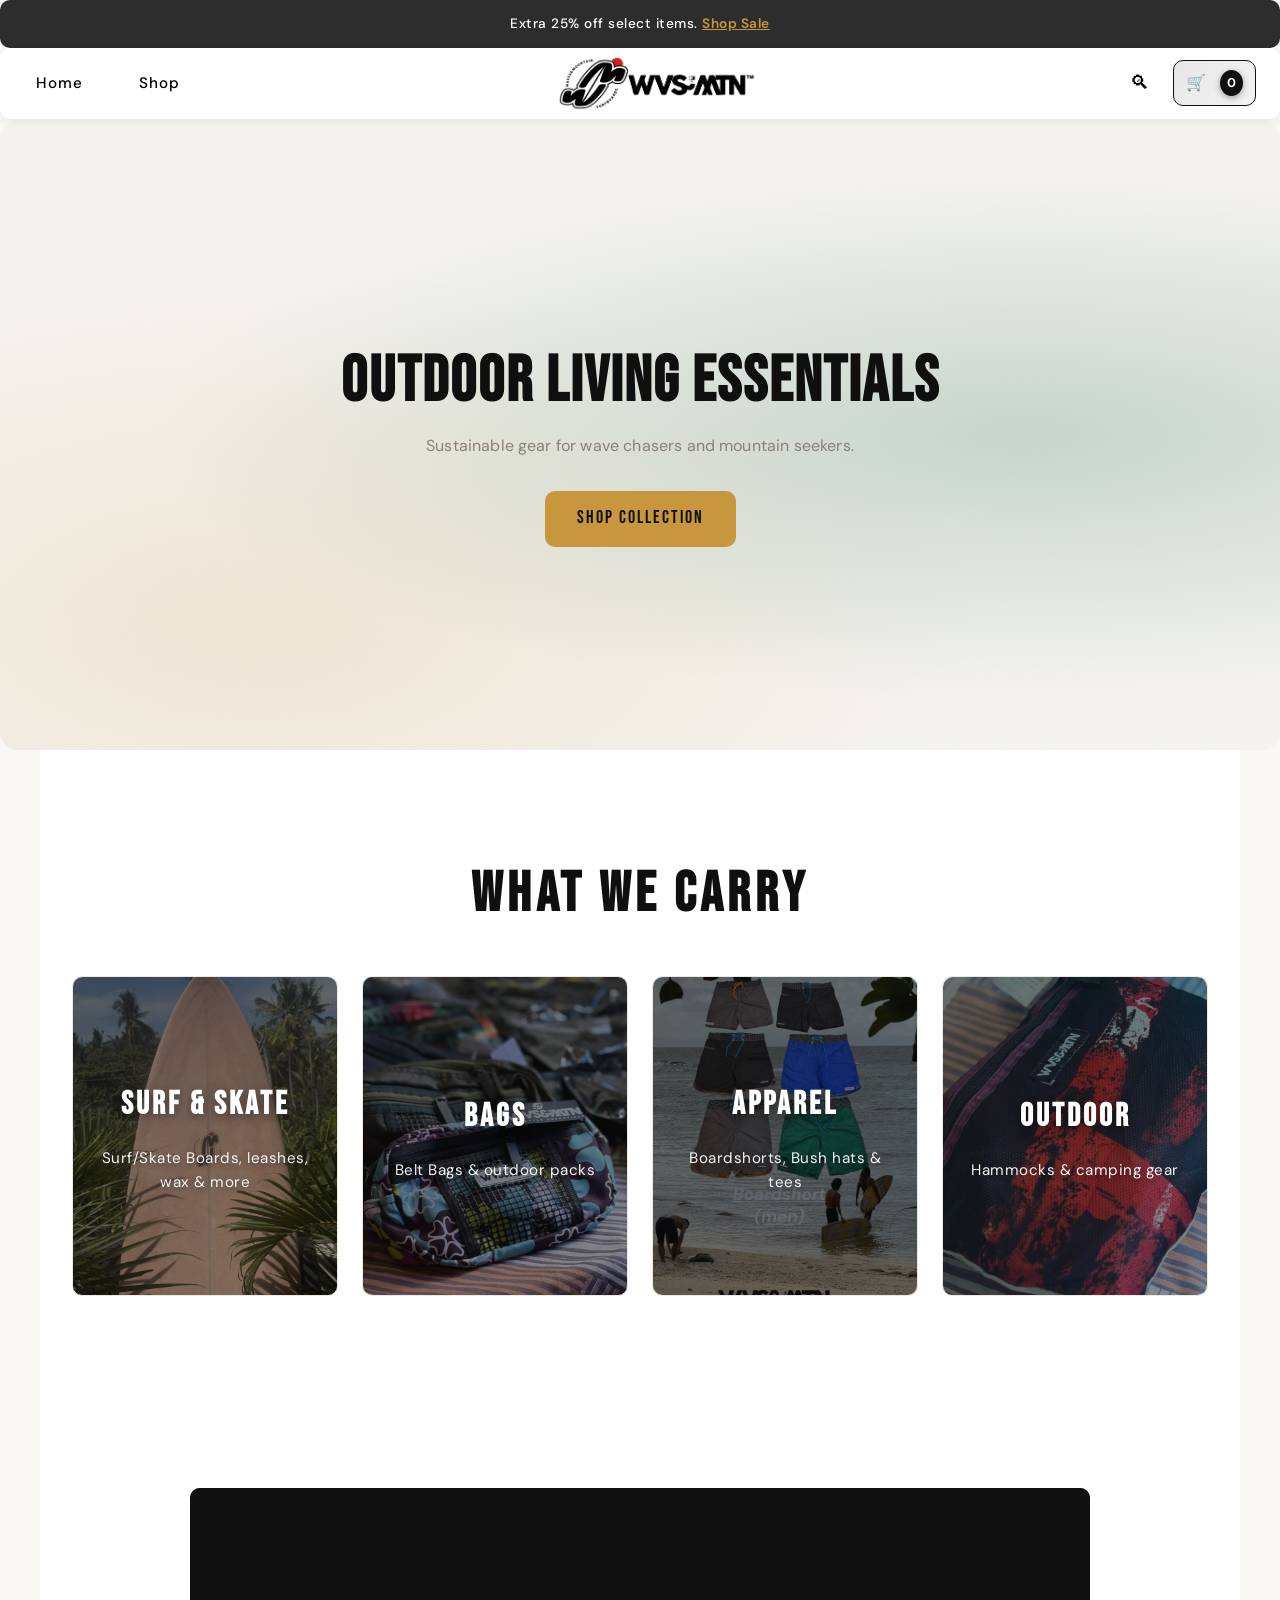
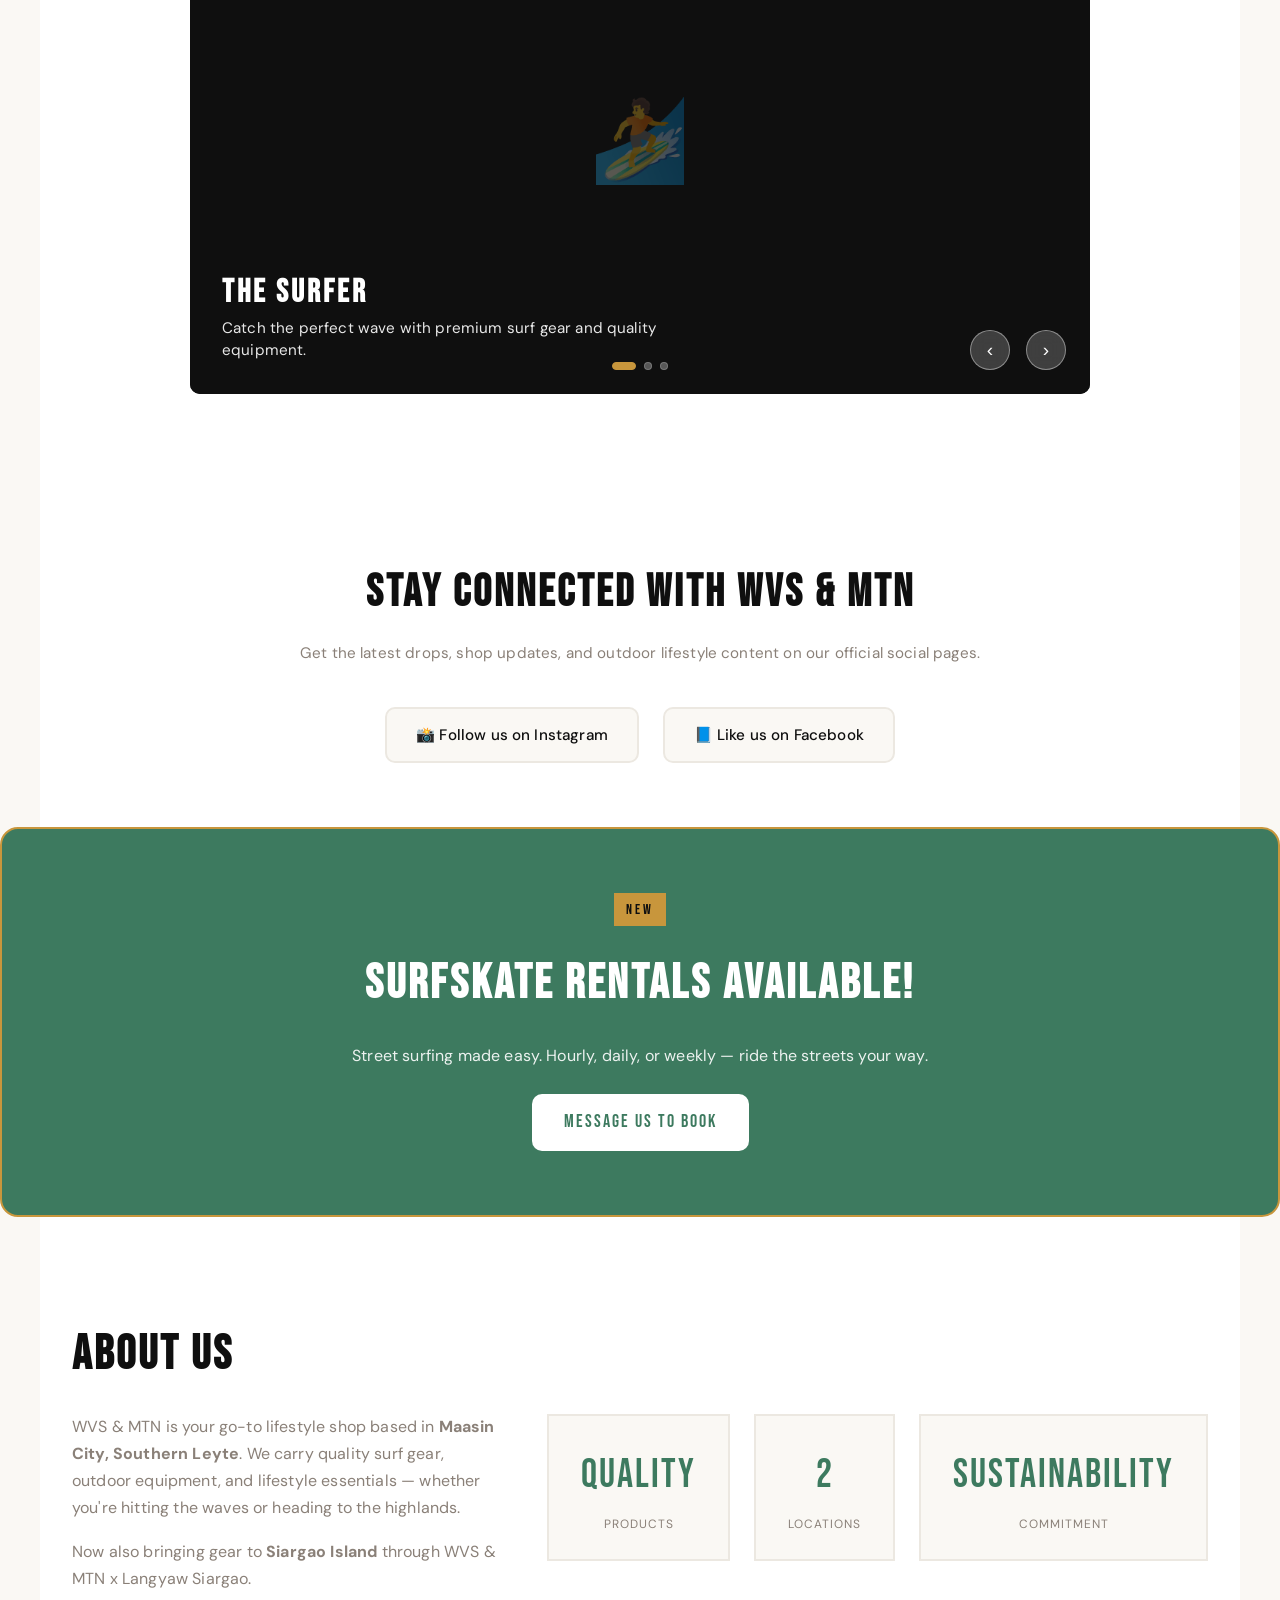
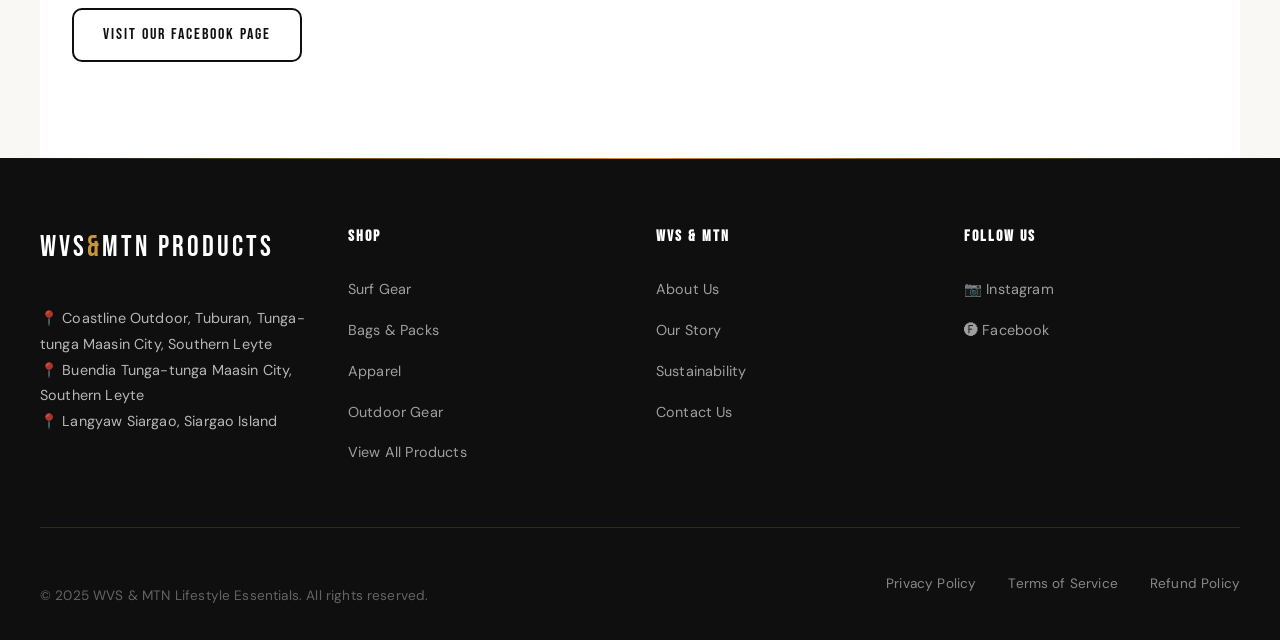
<file: index.html>
<!DOCTYPE html>
<html lang="en">
<head>
  <meta charset="UTF-8" />
  <meta name="viewport" content="width=device-width, initial-scale=1.0"/>
  <title>WVS & MTN — Lifestyle Essentials</title>
  <link rel="stylesheet" href="css/style.css" />
  <link href="https://fonts.googleapis.com/css2?family=Bebas+Neue&family=DM+Sans:wght@300;400;500&family=Permanent+Marker&display=swap" rel="stylesheet"/>
</head>
<body>

  <!-- ANNOUNCEMENT BANNER -->
  <div class="announcement-banner">
    Extra 25% off select items. <a href="products.html">Shop Sale</a>
  </div>

  <!-- NAVBAR -->
  <nav class="navbar">
    <div class="hamburger" onclick="toggleMenu()">&#9776;</div>
    <a href="index.html" class="logo">
      <img src="image/logo.png" alt="WVS & MTN Logo" class="logo-img">
    </a>
    <ul class="nav-links">
      <li><a href="index.html">Home</a></li>
      <li><a href="products.html">Shop</a></li>
    </ul>
    <div class="navbar-icons">
      <button class="icon-btn search-toggle" id="searchToggle" title="Search" aria-label="Toggle search">🔍︎</button>
      <a href="cart.html" class="cart-link">
        🛒 <span class="cart-count" id="cartCount">0</span>
      </a>
    </div>
  </nav>

  <div class="search-overlay" id="searchOverlay" aria-hidden="true">
    <div class="search-inner">
      <input
        type="text"
        id="searchInput"
        class="search-input"
        placeholder="Search products, categories..."
        autocomplete="off"
        aria-label="Search"
      />
      <button class="search-close" id="searchClose" aria-label="Close search">✕</button>
    </div>
    <div class="search-results" id="searchResults"></div>
  </div>

  <!-- MOBILE MENU -->
  <div class="mobile-menu" id="mobileMenu">
    <div class="mobile-menu-content">
      <a href="index.html">Home</a>
      <a href="products.html">Shop</a>
      <a href="cart.html">Cart</a>
    </div>
  </div>

  <!-- HERO -->
  <section class="hero">
    <div class="hero-bg"></div>
    <div class="hero-content-wrapper">
      <div class="breadcrumb">
        
      </div>
      <div class="hero-content">
        <h1 class="hero-title">Outdoor Living Essentials</h1>
        <p class="hero-sub">Sustainable gear for wave chasers and mountain seekers.</p>
        <a href="products.html" class="btn-primary">Shop Collection</a>
      </div>
    </div>
  </section>

  <!-- HIGHLIGHTS GALLERY -->
  <section class="highlights-gallery" id="highlightsSection" style="display:none;">
    <div class="highlights-wrapper">
      <h2 class="highlights-title">Our Brand Story</h2>
      <div class="highlights-grid" id="highlightsGrid">
        <!-- Highlights loaded from admin panel -->
      </div>
    </div>
  </section>

  <!-- CATEGORIES -->
  <section class="categories">
    <h2 class="section-title">What We Carry</h2>
    <div class="cat-grid">
      <div class="cat-card" data-category="surf" onclick="location.href='products.html?cat=surf'">
        <h3>Surf & Skate</h3>
        <p>Surf/Skate Boards, leashes, wax & more</p>
      </div>
      <div class="cat-card" data-category="bags" onclick="location.href='products.html?cat=bags'">
        <h3>Bags</h3>
        <p>Belt Bags & outdoor packs</p>
      </div>
      <div class="cat-card" data-category="apparel" onclick="location.href='products.html?cat=apparel'">
        <h3>Apparel</h3>
        <p>Boardshorts, Bush hats & tees</p>
      </div>
      <div class="cat-card" data-category="outdoor" onclick="location.href='products.html?cat=outdoor'">
        <h3>Outdoor</h3>
        <p>Hammocks & camping gear</p>
      </div>
    </div>
  </section>

  <!-- CAROUSEL BANNER WITH VIDEOS/IMAGES -->
  <section class="carousel-section">
    <div class="carousel-container">
      <div class="carousel-track" id="carouselTrack">
        <!-- Carousel items loaded from admin panel -->
      </div>
      
      <!-- Play/Pause Button -->
      <button class="carousel-play-pause" title="Toggle autoplay">⏸</button>
      
      <!-- Navigation Buttons -->
      <div class="carousel-controls">
        <button class="carousel-btn carousel-prev" title="Previous slide">‹</button>
        <button class="carousel-btn carousel-next" title="Next slide">›</button>
      </div>
      
      <!-- Indicators -->
      <div class="carousel-indicators"></div>
    </div>
  </section>




  <!-- SOCIAL MEDIA SECTION -->
  <section class="social-section">
    <h2 class="social-title">Stay Connected with WVS & MTN</h2>
    <p class="social-subtitle">Get the latest drops, shop updates, and outdoor lifestyle content on our official social pages.</p>
    <div class="social-links">
      <a href="https://instagram.com/wvsandmtn" target="_blank" class="social-btn">📸 Follow us on Instagram</a>
      <a href="https://facebook.com/wvsandmtn" target="_blank" class="social-btn">📘 Like us on Facebook</a>
    </div>
  </section>

  <!-- SURFSKATE RENTAL BANNER -->
  <section class="rental-banner">
    <div class="rental-content">
      <span class="rental-tag">NEW</span>
      <h2>Surfskate Rentals Available!</h2>
      <p>Street surfing made easy. Hourly, daily, or weekly — ride the streets your way.</p>
      <a href="https://www.facebook.com/wvsandmtn" target="_blank" class="btn-primary">Message Us to Book</a>
    </div>
  </section>

  <!-- ABOUT -->
  <section class="about">
    <div class="about-text">
      <h2>About Us</h2>
      <p>WVS & MTN is your go-to lifestyle shop based in <strong>Maasin City, Southern Leyte</strong>. We carry quality surf gear, outdoor equipment, and lifestyle essentials — whether you're hitting the waves or heading to the highlands.</p>
      <p>Now also bringing gear to <strong>Siargao Island</strong> through WVS & MTN x Langyaw Siargao.</p>
      <a href="https://www.facebook.com/wvsandmtn" target="_blank" class="btn-outline">Visit our Facebook Page</a>
    </div>
    <div class="about-deco">
      <div class="deco-box">
        <span class="deco-num">Quality</span>
        <span class="deco-label">Products</span>
      </div>
      <div class="deco-box">
        <span class="deco-num">2</span>
        <span class="deco-label">Locations</span>
      </div>
      <div class="deco-box">
        <span class="deco-num">Sustainability</span>
        <span class="deco-label">Commitment</span>
      </div>
    </div>
  </section>

  <!-- FOOTER - ENHANCED -->
  <footer class="footer-enhanced">
    <div class="footer-content">
      <div class="footer-column footer-logo-section">
        <div class="footer-logo">WVS<span>&</span>MTN Products</div>
        <div class="footer-contact">
          <p>📍 Coastline Outdoor, Tuburan, Tunga-tunga Maasin City, Southern Leyte</p>
          <p>📍 Buendia Tunga-tunga Maasin City, Southern Leyte</p>
          <p>📍 Langyaw Siargao, Siargao Island</p>
        </div>
      </div>
      
      <div class="footer-column">
        <h4>Shop</h4>
        <ul>
          <li><a href="products.html?cat=surf">Surf Gear</a></li>
          <li><a href="products.html?cat=bags">Bags & Packs</a></li>
          <li><a href="products.html?cat=apparel">Apparel</a></li>
          <li><a href="products.html?cat=outdoor">Outdoor Gear</a></li>
          <li><a href="products.html">View All Products</a></li>
        </ul>
      </div>
      
      <div class="footer-column">
        <h4>WVS & MTN</h4>
        <ul>
          <li><a href="#about">About Us</a></li>
          <li><a href="https://www.facebook.com/WVSMTN" target="_blank">Our Story</a></li>
          <li><a href="#values">Sustainability</a></li>
          <li><a href="https://www.facebook.com/WVSMTN" target="_blank">Contact Us</a></li>
        </ul>
      </div>
      
      
      <div class="footer-column">
        <h4>Follow Us</h4>
        <ul>
          <li><a href="https://instagram.com/wvsmtn" target="_blank">📷 Instagram</a></li>
          <li><a href="https://facebook.com/wvsmtn" target="_blank">🅕 Facebook</a></li>
          
        </ul>
      </div>
    </div>
    
    <div class="footer-divider"></div>
    
    <div class="footer-bottom">
      <p class="footer-copy">© 2025 WVS & MTN Lifestyle Essentials. All rights reserved.</p>
      <div class="footer-legal">
        <a href="#">Privacy Policy</a>
        <a href="#">Terms of Service</a>
        <a href="#">Refund Policy</a>
      </div>
    </div>
  </footer>

  <script src="js/cart.js"></script>
  <script src="js/utils.js"></script>
  <script src="js/carousel.js"></script>
  <script>
    // Load carousel from admin panel
    function loadCarousel() {
      const carouselData = JSON.parse(localStorage.getItem('wvs_carousel') || '[]');
      const track = document.getElementById('carouselTrack');
      
      // Default carousel items if none exist
      if (carouselData.length === 0) {
        track.innerHTML = `
          <div class="carousel-slide">
            <div class="carousel-fallback">🏄</div>
            <div class="carousel-content">
              <h3>The Surfer</h3>
              <p>Catch the perfect wave with premium surf gear and quality equipment.</p>
            </div>
          </div>
          <div class="carousel-slide">
            <div class="carousel-fallback">🎒</div>
            <div class="carousel-content">
              <h3>The Adventurer</h3>
              <p>Explore with confidence. Our outdoor gear is built for durability and comfort.</p>
            </div>
          </div>
          <div class="carousel-slide">
            <div class="carousel-fallback">👕</div>
            <div class="carousel-content">
              <h3>The Lifestyle</h3>
              <p>Express your style with our curated apparel collection.</p>
            </div>
          </div>
        `;
        return;
      }
      
      // Load carousel items from admin panel
      track.innerHTML = carouselData.map(item => `
        <div class="carousel-slide">
          ${item.type === 'video' ? 
            `<video style="width:100%;height:100%;object-fit:cover;border-radius:10px;" autoplay muted loop>
              <source src="${item.src}" type="video/mp4">
            </video>` :
            `<img src="${item.src}" style="width:100%;height:100%;object-fit:cover;border-radius:10px;" />`
          }
          ${item.title || item.desc ? `
            <div class="carousel-content">
              ${item.title ? `<h3>${item.title}</h3>` : ''}
              ${item.desc ? `<p>${item.desc}</p>` : ''}
            </div>
          ` : ''}
        </div>
      `).join('');
    }
    

    // Load highlights gallery from admin panel
    function loadHighlights() {
      const highlightsData = JSON.parse(localStorage.getItem('wvs_highlights') || '[]');
      const section = document.getElementById('highlightsSection');
      const grid = document.getElementById('highlightsGrid');
      
      if (highlightsData.length === 0) {
        section.style.display = 'none';
        return;
      }
      
      section.style.display = 'block';
      grid.innerHTML = highlightsData.map((img, i) => `
        <div style="border-radius:10px;overflow:hidden;aspect-ratio:4/5;background:#f0ece4;">
          <img src="${img}" style="width:100%;height:100%;object-fit:cover;" />
        </div>
      `).join('');
    }

    // Load on page load
    loadCarousel();
    loadHighlights();

    // Cart count
    function updateCartCount() {
      const cart = JSON.parse(localStorage.getItem('wvsmtn_cart') || '[]');
      document.getElementById('cartCount').textContent = cart.reduce((a, b) => a + b.qty, 0);
    }
    updateCartCount();

    // Mobile menu
    function toggleMenu() {
      document.getElementById('mobileMenu').classList.toggle('open');
    }

    // Navbar scroll effect
    window.addEventListener('scroll', () => {
      document.querySelector('.navbar').classList.toggle('scrolled', window.scrollY > 40);
    });
  </script>

  <script>
    (function() {
      const toggle = document.getElementById('searchToggle');
      const overlay = document.getElementById('searchOverlay');
      const input = document.getElementById('searchInput');
      const results = document.getElementById('searchResults');
      const closeBtn = document.getElementById('searchClose');

      // Create backdrop
      const backdrop = document.createElement('div');
      backdrop.className = 'search-backdrop';
      document.body.appendChild(backdrop);

      function openSearch() {
        overlay.classList.add('open');
        overlay.setAttribute('aria-hidden', 'false');
        backdrop.classList.add('visible');
        setTimeout(() => input.focus(), 50);

        // Default state
        if (!input.value.trim()) {
          renderDefaultState();
        }
      }

      function closeSearch() {
        overlay.classList.remove('open');
        overlay.setAttribute('aria-hidden', 'true');
        backdrop.classList.remove('visible');
        input.value = '';
        results.innerHTML = '';
      }

      toggle.addEventListener('click', () => {
        overlay.classList.contains('open') ? closeSearch() : openSearch();
      });

      closeBtn.addEventListener('click', closeSearch);
      backdrop.addEventListener('click', closeSearch);

      document.addEventListener('keydown', (e) => {
        if (e.key === 'Escape') closeSearch();
        if (e.key === 'Enter' && overlay.classList.contains('open') && input.value.trim()) {
          window.location.href = 'products.html?search=' +
            encodeURIComponent(input.value.trim());
        }
      });

      function highlightMatch(text, query) {
        if (!query) return text;
        const regex = new RegExp('(' + query.replace(/[.*+?^${}()|[\]\\]/g, '\\$&') + ')', 'gi');
        return text.replace(regex, '<mark class="search-highlight">$1</mark>');
      }

      function getProducts() {
        try {
          return JSON.parse(localStorage.getItem('wvs_products') || '[]');
        } catch(e) {
          return [];
        }
      }

      const CATEGORIES = [
        { name: 'Surf', icon: '🏄', href: 'products.html?cat=surf' },
        { name: 'Bags', icon: '🎒', href: 'products.html?cat=bags' },
        { name: 'Apparel', icon: '👕', href: 'products.html?cat=apparel' },
        { name: 'Outdoor', icon: '🏕️', href: 'products.html?cat=outdoor' },
      ];

      function renderDefaultState() {
        results.innerHTML =
          '<div style="padding:0.75rem 2rem 0.25rem;">' +
          '<span style="font-size:0.75rem;letter-spacing:1.5px;color:var(--text-muted);text-transform:uppercase;">Categories</span></div>' +
          CATEGORIES.map(c =>
            `<a class="search-category-chip" href="${c.href}">
              <span>${c.icon}</span>
              <span>${c.name}</span>
            </a>`
          ).join('');
      }

      function search(query) {
        const q = query.trim().toLowerCase();
        if (!q) { renderDefaultState(); return; }

        const products = getProducts();
        const matched = products.filter(p => {
          const name = (p.name || '').toLowerCase();
          const category = (p.category || p.cat || '').toLowerCase();
          const description = (p.description || p.desc || '').toLowerCase();
          return name.includes(q) || category.includes(q) || description.includes(q);
        }).slice(0, 6);

        const matchedCats = CATEGORIES.filter(c =>
          c.name.toLowerCase().includes(q)
        );

        if (matched.length === 0 && matchedCats.length === 0) {
          results.innerHTML = `<div class="search-no-results">
            No results for "<strong>${query}</strong>"<br>
            <small>Try searching a category: Surf, Bags, Apparel, Outdoor</small>
          </div>`;
          return;
        }

        let html = '';

        if (matchedCats.length > 0) {
          html += '<div style="padding:0.75rem 2rem 0.25rem;">' +
            '<span style="font-size:0.75rem;letter-spacing:1.5px;color:var(--text-muted);text-transform:uppercase;">Categories</span></div>' +
            matchedCats.map(c =>
              `<a class="search-category-chip" href="${c.href}">
                <span>${c.icon}</span>
                <span>${highlightMatch(c.name, query)}</span>
              </a>`
            ).join('');
        }

        if (matched.length > 0) {
          html += '<div style="padding:0.75rem 2rem 0.25rem;">' +
            '<span style="font-size:0.75rem;letter-spacing:1.5px;color:var(--text-muted);text-transform:uppercase;">Products</span></div>' +
            matched.map(p => {
              const name = p.name || '';
              const categoryLabel = (p.category || p.cat || 'Product');
              const images = Array.isArray(p.images) ? p.images : (p.img ? [p.img] : []);
              const thumb = images[0]
                ? `<img class="search-result-thumb" src="${images[0]}" alt="${name}" />`
                : `<div class="search-result-thumb-placeholder">🛍️</div>`;

              return `<a class="search-result-item"
                href="products.html?search=${encodeURIComponent(name)}">
                ${thumb}
                <div class="search-result-info">
                  <div class="search-result-name">${highlightMatch(name, query)}</div>
                  <div class="search-result-meta">${categoryLabel}</div>
                </div>
                <span class="search-result-price">₱${Number(p.price).toLocaleString()}</span>
              </a>`;
            }).join('') +
            `<a class="search-result-item"
              href="products.html?search=${encodeURIComponent(query)}"
              style="border-top:1px solid var(--border);color:var(--accent);">
              <div class="search-result-thumb-placeholder">🔍</div>
              <div class="search-result-info">
                <div class="search-result-name">See all results for "${query}"</div>
              </div>
            </a>`;
        }

        results.innerHTML = html;
      }

      input.addEventListener('input', (e) => search(e.target.value));

      // Initial default state when overlay is created
      renderDefaultState();
    })();
  </script>
</body>
</html>
</file>
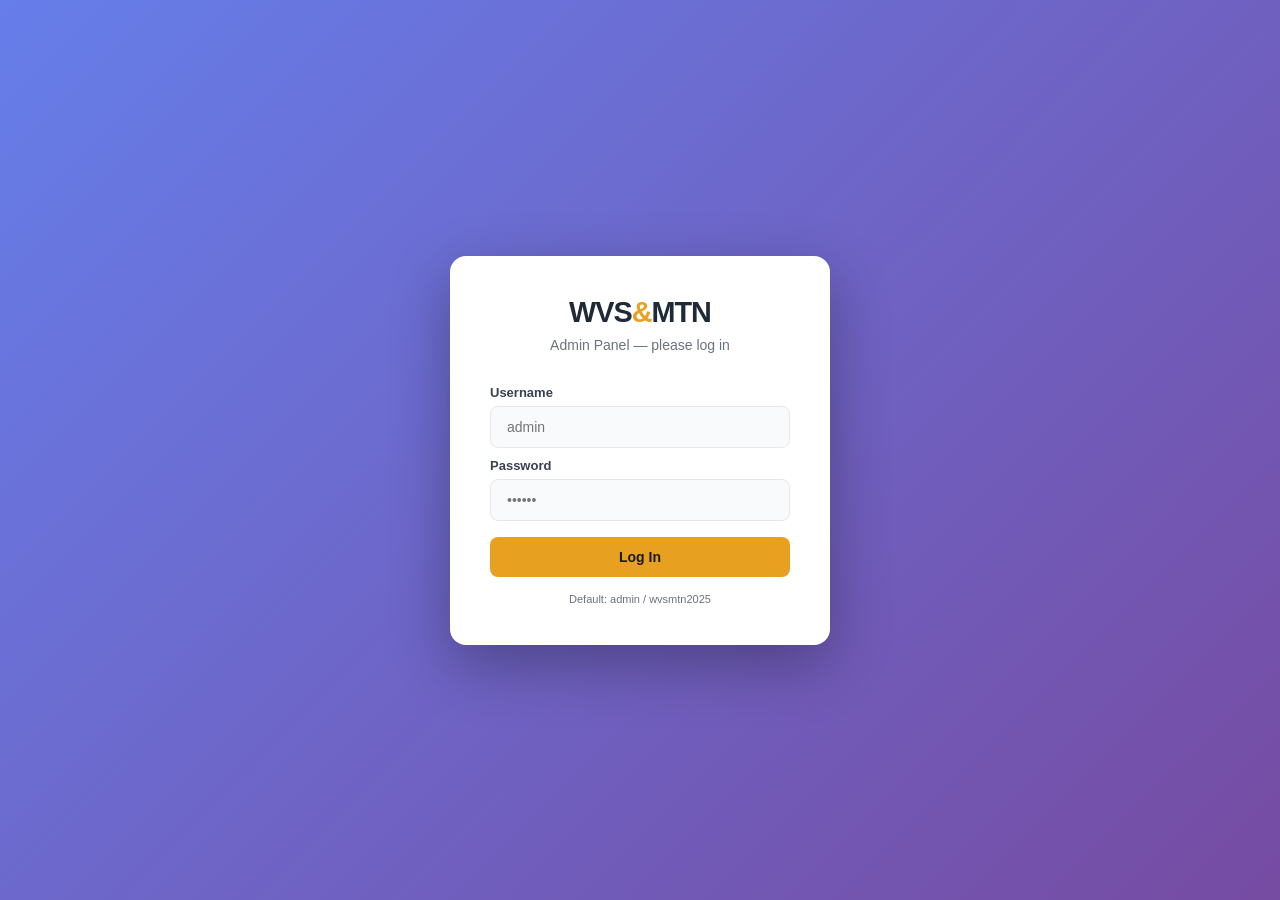
<file: admin.html>
<!DOCTYPE html>
<html lang="en">
<head>
<meta charset="UTF-8" />
<meta name="viewport" content="width=device-width, initial-scale=1.0"/>
<title>WVS&MTN Admin Panel</title>
<style>
*{box-sizing:border-box;margin:0;padding:0;}
body{font-family:'Segoe UI',Tahoma,Geneva,Verdana,sans-serif;}
:root{
  --gold:#e8a020;
  --green:#2a7a5a;
  --dark:#1a1a1a;
  --blue:#2563eb;
  --purple:#8b5cf6;
}
.admin-wrap{display:flex;min-height:100vh;background:#f8f9fa;}
.sidebar{width:260px;background:var(--dark);display:flex;flex-direction:column;padding:1.5rem 0;height:100vh;overflow-y:auto;box-shadow:2px 0 8px rgba(0,0,0,0.15);}
.sidebar-logo{font-size:1.5rem;font-weight:700;color:#fff;padding:0 1.5rem 2rem;border-bottom:2px solid rgba(255,255,255,.1);letter-spacing:-0.5px;}
.sidebar-logo span{color:var(--gold);}
.sidebar-section{padding:1.5rem 0;}
.sidebar-section-label{font-size:10px;font-weight:700;color:rgba(255,255,255,.4);padding:0 1.5rem 1rem;letter-spacing:1.5px;text-transform:uppercase;}
.sidebar-section-desc{font-size:10px;color:rgba(255,255,255,.3);padding:0 1.5rem;margin-bottom:0.8rem;line-height:1.4;}
.nav-item{display:flex;align-items:center;gap:12px;padding:0.75rem 1.5rem;color:rgba(255,255,255,.65);cursor:pointer;font-size:14px;font-weight:500;transition:all .2s;position:relative;margin:0 0.8rem;border-radius:8px;}
.nav-item:hover{color:#fff;background:rgba(255,255,255,.08);}
.nav-item.active{background:rgba(232,160,32,.2);color:var(--gold);}
.nav-icon{font-size:16px;width:20px;text-align:center;}
.sidebar-footer{margin-top:auto;padding:1.5rem;border-top:1px solid rgba(255,255,255,.1);}
.logout-btn{font-size:13px;color:rgba(255,255,255,.5);cursor:pointer;display:flex;align-items:center;gap:8px;transition:all .2s;}
.logout-btn:hover{color:rgba(255,255,255,.9);}
.main{flex:1;display:flex;flex-direction:column;overflow:hidden;}
.topbar{padding:1.2rem 2rem;background:#fff;border-bottom:1px solid #e5e7eb;display:flex;align-items:center;justify-content:space-between;box-shadow:0 1px 3px rgba(0,0,0,0.05);}
.topbar h2{font-size:20px;font-weight:700;color:#1f2937;}
.topbar-badge{background:rgba(232,160,32,.15);color:#b87a10;font-size:12px;font-weight:600;padding:5px 12px;border-radius:20px;}
.content{flex:1;padding:2rem;overflow-y:auto;}
.panel{display:none;}
.panel.active{display:block;}
.section-header{margin-bottom:2rem;}
.section-header h3{font-size:18px;font-weight:700;color:#1f2937;margin-bottom:0.5rem;}
.section-header p{font-size:13px;color:#6b7280;}
.stats-row{display:grid;grid-template-columns:repeat(auto-fit,minmax(140px,1fr));gap:12px;margin-bottom:2rem;}
.stat-card{background:#fff;border-radius:12px;padding:1.5rem;border:1px solid #e5e7eb;transition:all .2s;}
.stat-card:hover{border-color:var(--gold);box-shadow:0 4px 12px rgba(232,160,32,.1);}
.stat-label{font-size:12px;color:#6b7280;font-weight:600;margin-bottom:8px;text-transform:uppercase;letter-spacing:0.5px;}
.stat-num{font-size:28px;font-weight:700;color:#1f2937;}
.stat-num.gold{color:var(--gold);}
.stat-num.green{color:var(--green);}
.form-section{background:#fff;border-radius:12px;padding:2rem;margin-bottom:1.5rem;border:1px solid #e5e7eb;}
.form-section h3{font-size:16px;font-weight:700;margin-bottom:0.5rem;color:#1f2937;}
.form-section > p{font-size:13px;color:#6b7280;margin-bottom:1.5rem;}
.form-row{display:grid;grid-template-columns:1fr 1fr;gap:1.5rem;margin-bottom:1.5rem;}
.form-row.full{grid-template-columns:1fr;}
.form-group{display:flex;flex-direction:column;gap:6px;}
.form-group label{font-size:13px;font-weight:600;color:#374151;}
.form-group input,.form-group select,.form-group textarea{font-size:14px;padding:0.75rem 1rem;background:#f9fafb;border:1.5px solid #e5e7eb;border-radius:8px;color:#1f2937;outline:none;font-family:inherit;transition:all .2s;}
.form-group input:focus,.form-group select:focus,.form-group textarea:focus{border-color:var(--gold);background:#fff;box-shadow:0 0 0 3px rgba(232,160,32,.1);}
.form-group textarea{resize:vertical;min-height:100px;}
.carousel-upload-box{border:2px dashed #d1d5db;border-radius:12px;padding:2.5rem;text-align:center;cursor:pointer;transition:all .3s;position:relative;overflow:hidden;background:#fafbfc;display:flex;flex-direction:column;align-items:center;justify-content:center;min-height:250px;}
.carousel-upload-box:hover{border-color:var(--gold);background:#fffbf0;box-shadow:0 4px 12px rgba(232,160,32,.15);}
.carousel-upload-box input[type=file]{position:absolute;inset:0;opacity:0;cursor:pointer;width:100%;height:100%;}
.upload-icon{font-size:40px;color:var(--gold);margin-bottom:12px;}
.upload-text{font-size:15px;font-weight:600;color:#1f2937;margin-bottom:4px;}
.upload-hint{font-size:12px;color:#6b7280;margin-top:6px;}
.btn-primary{background:var(--gold);color:#1a1a1a;border:none;padding:0.75rem 1.5rem;border-radius:8px;font-size:14px;font-weight:600;cursor:pointer;transition:all .2s;}
.btn-primary:hover{opacity:.9;transform:translateY(-1px);box-shadow:0 4px 12px rgba(232,160,32,.3);}
.btn-primary:active{transform:translateY(0);}
.btn-danger{color:#dc2626;border:1.5px solid #fecaca;padding:0.6rem 1rem;border-radius:8px;font-size:13px;cursor:pointer;font-weight:600;transition:all .2s;background:#fef2f2;}
.btn-danger:hover{background:#dc2626;color:#fff;border-color:#dc2626;}
.btn-edit{color:#0ea5e9;border:1.5px solid #cffafe;padding:0.6rem 1rem;border-radius:8px;font-size:13px;cursor:pointer;font-weight:600;background:#f0f9ff;transition:all .2s;}
.btn-edit:hover{background:#0ea5e9;color:#fff;border-color:#0ea5e9;}
.btn-sm-green{background:var(--green);color:#fff;border:none;padding:0.65rem 1.2rem;border-radius:8px;font-size:13px;cursor:pointer;font-weight:600;transition:all .2s;}
.btn-sm-green:hover{opacity:.9;}
.product-list{display:flex;flex-direction:column;gap:10px;}
.product-row{display:flex;align-items:center;gap:15px;background:#fff;border:1px solid #e5e7eb;border-radius:10px;padding:1rem;transition:all .2s;}
.product-row:hover{border-color:var(--gold);box-shadow:0 4px 12px rgba(232,160,32,.1);}
.product-thumb{width:60px;height:60px;border-radius:10px;background:#f3f4f6;display:flex;align-items:center;justify-content:center;font-size:20px;flex-shrink:0;overflow:hidden;}
.product-thumb img{width:100%;height:100%;object-fit:cover;}
.product-info{flex:1;min-width:0;}
.product-name{font-size:14px;font-weight:600;color:#1f2937;margin-bottom:4px;}
.product-meta{font-size:12px;color:#6b7280;}
.product-price{font-size:16px;font-weight:700;color:var(--green);white-space:nowrap;}
.product-actions{display:flex;gap:8px;flex-shrink:0;}
.badge-cat{display:inline-block;font-size:11px;padding:3px 8px;border-radius:6px;background:rgba(232,160,32,.15);color:#b87a10;font-weight:600;margin-left:6px;}
.highlight-grid{display:grid;grid-template-columns:repeat(auto-fill,minmax(150px,1fr));gap:12px;margin-bottom:1.5rem;}
.highlight-card{border-radius:10px;overflow:hidden;border:1px solid #e5e7eb;position:relative;aspect-ratio:4/3;background:#f9fafb;display:flex;align-items:center;justify-content:center;transition:all .2s;}
.highlight-card:hover{border-color:var(--gold);box-shadow:0 4px 12px rgba(232,160,32,.1);}
.highlight-card img{width:100%;height:100%;object-fit:cover;}
.highlight-del{position:absolute;top:8px;right:8px;background:rgba(0,0,0,.7);color:#fff;border:none;border-radius:50%;width:28px;height:28px;font-size:14px;cursor:pointer;display:flex;align-items:center;justify-content:center;transition:all .2s;}
.highlight-del:hover{background:rgba(220,38,38,.9);transform:scale(1.1);}
.highlight-add-box{border:2px dashed #d1d5db;border-radius:10px;aspect-ratio:4/3;display:flex;flex-direction:column;align-items:center;justify-content:center;cursor:pointer;position:relative;transition:all .3s;background:#fafbfc;}
.highlight-add-box:hover{border-color:var(--gold);background:#fffbf0;}
.highlight-add-box input{position:absolute;inset:0;opacity:0;cursor:pointer;width:100%;height:100%;}
.highlight-add-icon{font-size:28px;color:var(--gold);}
.highlight-add-text{font-size:12px;color:#6b7280;margin-top:6px;font-weight:600;}
.profile-cover{width:100%;height:120px;border-radius:10px;background:#e5e7eb;position:relative;overflow:hidden;margin-bottom:-50px;display:flex;align-items:center;justify-content:center;}
.profile-cover img{width:100%;height:100%;object-fit:cover;}
.profile-cover-overlay{position:absolute;inset:0;background:rgba(0,0,0,.35);display:flex;align-items:center;justify-content:center;opacity:0;transition:opacity .2s;cursor:pointer;}
.profile-cover:hover .profile-cover-overlay{opacity:1;}
.profile-cover input{position:absolute;inset:0;opacity:0;cursor:pointer;}
.profile-avatar-wrap{position:relative;width:80px;height:80px;margin:0 0 0 1.5rem;z-index:2;}
.profile-avatar{width:80px;height:80px;border-radius:50%;border:4px solid #fff;background:#f3f4f6;display:flex;align-items:center;justify-content:center;font-size:32px;overflow:hidden;box-shadow:0 4px 12px rgba(0,0,0,.1);}
.profile-avatar img{width:100%;height:100%;object-fit:cover;}
.profile-avatar-edit{position:absolute;bottom:0;right:0;background:var(--gold);border:none;border-radius:50%;width:26px;height:26px;font-size:13px;cursor:pointer;display:flex;align-items:center;justify-content:center;box-shadow:0 2px 8px rgba(0,0,0,.2);}
.profile-avatar-edit input{position:absolute;inset:0;opacity:0;cursor:pointer;border-radius:50%;}
.toast{position:fixed;bottom:1.5rem;right:1.5rem;background:var(--green);color:#fff;padding:0.8rem 1.5rem;border-radius:8px;font-size:14px;font-weight:500;z-index:999;opacity:0;transform:translateY(20px);transition:all .3s;pointer-events:none;box-shadow:0 4px 12px rgba(42,122,90,.3);}
.toast.show{opacity:1;transform:translateY(0);}
.login-wrap{display:flex;align-items:center;justify-content:center;min-height:100vh;background:linear-gradient(135deg,#667eea 0%,#764ba2 100%);}
.login-card{background:#fff;border-radius:16px;padding:2.5rem;width:380px;box-shadow:0 20px 60px rgba(0,0,0,.3);}
.login-logo{font-size:1.8rem;font-weight:800;text-align:center;color:#1f2937;margin-bottom:0.5rem;letter-spacing:-1px;}
.login-logo span{color:var(--gold);}
.login-sub{font-size:14px;color:#6b7280;text-align:center;margin-bottom:2rem;}
.login-err{font-size:13px;color:#dc2626;text-align:center;margin-top:1rem;display:none;font-weight:600;}
</style>
</head>
<body>

<div id="loginScreen">
  <div class="login-wrap">
    <div class="login-card">
      <div class="login-logo">WVS<span>&</span>MTN</div>
      <div class="login-sub">Admin Panel — please log in</div>
      <div class="form-group" style="margin-bottom:10px;">
        <label>Username</label>
        <input type="text" id="loginUser" placeholder="admin" />
      </div>
      <div class="form-group" style="margin-bottom:1rem;">
        <label>Password</label>
        <input type="password" id="loginPass" placeholder="••••••" onkeydown="if(event.key==='Enter')doLogin()" />
      </div>
      <button class="btn-primary" style="width:100%;" onclick="doLogin()">Log In</button>
      <div class="login-err" id="loginErr">Incorrect username or password.</div>
      <div style="font-size:11px;color:#6b7280;text-align:center;margin-top:1rem;">Default: admin / wvsmtn2025</div>
    </div>
  </div>
</div>

<div id="adminApp" style="display:none;">
<div class="admin-wrap">

  <div class="sidebar">
    <div class="sidebar-logo">WVS<span>&</span>MTN</div>
    <div class="sidebar-section">
      <div class="sidebar-section-label">📊 Main Hub</div>
      <div class="nav-item active" onclick="showPanel('dashboard',this)"><span class="nav-icon">📈</span> Dashboard</div>
      <div class="nav-item" onclick="showPanel('products',this)"><span class="nav-icon">📦</span> Products</div>
      <div class="nav-item" onclick="showPanel('addProduct',this)"><span class="nav-icon">➕</span> Add Product</div>
    </div>
    <div class="sidebar-section">
      <div class="sidebar-section-label">🎨 Customize Sections</div>
      <div class="sidebar-section-desc">Manage homepage sections</div>
      <div class="nav-item" onclick="showPanel('carousel',this)"><span class="nav-icon">🎬</span> Carousel</div>
    </div>
    <div class="sidebar-section">
      <div class="sidebar-section-label">🏪 Store Setup</div>
      <div class="sidebar-section-desc">Brand & visibility</div>
      <div class="nav-item" onclick="showPanel('highlights',this)"><span class="nav-icon">✨</span> Highlights</div>
      <div class="nav-item" onclick="showPanel('profile',this)"><span class="nav-icon">🎯</span> Shop Profile</div>
    </div>
    <div class="sidebar-section">
      <div class="sidebar-section-label">📋 Sales & Orders</div>
      <div class="sidebar-section-desc">Customer activity</div>
      <div class="nav-item" onclick="showPanel('orders',this)"><span class="nav-icon">📲</span> Orders</div>
    </div>
    <div class="sidebar-footer">
      <div class="logout-btn" onclick="doLogout()"><span>↩</span> Log out</div>
    </div>
  </div>

  <div class="main">
    <div class="topbar">
      <h2 id="topbarTitle">Dashboard</h2>
      <span class="topbar-badge">Admin</span>
    </div>
    <div class="content">

      <!-- DASHBOARD -->
      <div class="panel active" id="panel-dashboard">
        <div class="section-header">
          <h3>Welcome to Your Store Dashboard</h3>
          <p>Here's a quick overview of your WVS & MTN shop</p>
        </div>
        <div class="stats-row">
          <div class="stat-card">
            <div class="stat-label">📦 Total Products</div>
            <div class="stat-num gold" id="statProducts">0</div>
          </div>
          <div class="stat-card">
            <div class="stat-label">✨ Highlights</div>
            <div class="stat-num" id="statHighlights">0</div>
          </div>
          <div class="stat-card">
            <div class="stat-label">📂 Categories</div>
            <div class="stat-num green">4</div>
          </div>
        </div>
        <div class="form-section">
          <h3>⚡ Quick Actions</h3>
          <p>Frequently used features</p>
          <div style="display:flex;gap:12px;flex-wrap:wrap;">
            <button class="btn-primary" onclick="showPanel('addProduct',document.querySelectorAll('.nav-item')[2])">➕ Add New Product</button>
            <button class="btn-sm-green" onclick="showPanel('highlights',document.querySelectorAll('.nav-item')[5])">✨ Upload Highlight</button>
          </div>
        </div>
        <div class="form-section">
          <h3>📋 Recently Added Products</h3>
          <p>Your latest 4 products</p>
          <div id="dashRecentList"></div>
        </div>
      </div>

      <!-- PRODUCTS LIST -->
      <div class="panel" id="panel-products">
        <div class="section-header">
          <h3>Manage All Products</h3>
          <p>View, edit, and delete your products</p>
        </div>
        <div class="form-section">
          <div class="product-list" id="productList"></div>
          <div id="emptyProducts" style="text-align:center;padding:2rem;color:#6b7280;font-size:14px;display:none;">
            <p style="font-size:16px;margin-bottom:0.5rem;">📦 No products yet</p>
            <p>Start by adding your first product</p>
          </div>
        </div>
      </div>

      <!-- EDIT PRODUCT -->
      <div class="panel" id="panel-editProduct">
        <div class="section-header">
          <h3>✏️ Edit Product</h3>
          <p>Update product information and image</p>
        </div>
        <div class="form-section">
          <h3>📸 Step 1: Update Product Images (Multiple Angles Supported)</h3>
          <p>Upload or update photos showing different angles, details, and variations</p>
          <div style="background:#f0f9ff;border-left:4px solid var(--blue);padding:1rem;margin-bottom:1.5rem;border-radius:6px;">
            <p style="font-size:13px;color:#1a1a1a;margin:0;"><strong>💡 Tip:</strong> The <strong>FIRST image</strong> is your product's profile photo shown in listings.</p>
          </div>
          <div class="highlight-grid" id="editImgGrid">
            <div class="highlight-add-box">
              <div class="highlight-add-icon">+</div>
              <div class="highlight-add-text">Add image</div>
              <input type="file" accept="image/*" multiple onchange="addProductImages(this,'edit')" />
            </div>
          </div>
        </div>
        <div class="form-section">
          <h3>📝 Step 2: Update Product Details</h3>
          <div class="form-row">
            <div class="form-group">
              <label>Product Name *</label>
              <input type="text" id="editPName" placeholder="e.g., WVS&MTN Fanny Pack" />
            </div>
            <div class="form-group">
              <label>Price (₱) *</label>
              <input type="number" id="editPPrice" placeholder="e.g., 350" />
            </div>
          </div>
          <div class="form-row">
            <div class="form-group">
              <label>Category *</label>
              <select id="editPCat">
                <option value="">-- Choose Category --</option>
                <option value="surf">🏄 Surf Gear</option>
                <option value="bags">🎒 Bags & Packs</option>
                <option value="apparel">👕 Apparel</option>
                <option value="outdoor">⛺ Outdoor</option>
              </select>
            </div>
            <div class="form-group">
              <label>Stock Status</label>
              <select id="editPStock">
                <option value="available">✅ Available</option>
                <option value="soldout">❌ Sold Out</option>
              </select>
            </div>
          </div>
          <div class="form-row full">
            <div class="form-group">
              <label>Product Description (Optional)</label>
              <textarea id="editPDesc" placeholder="Describe your product..."></textarea>
            </div>
          </div>
          <div class="form-row">
            <div class="form-group">
              <label>Available Sizes (comma-separated)</label>
              <input type="text" id="editPSizes" placeholder="e.g., XS, S, M, L, XL (optional - leave blank if not applicable)" />
            </div>
            <div class="form-group">
              <label>Available Colors (comma-separated)</label>
              <input type="text" id="editPColors" placeholder="e.g., Black, White, Navy Blue (optional - leave blank if not applicable)" />
            </div>
          </div>
        </div>
        <div class="form-section">
          <div style="display:flex;gap:12px;">
            <button class="btn-primary" style="flex:1;padding:0.8rem;font-size:15px;font-weight:700;" onclick="saveEditProduct()">✓ Save Changes</button>
            <button class="btn-edit" style="flex:1;padding:0.8rem;font-size:15px;font-weight:700;" onclick="cancelEdit()">✕ Cancel</button>
          </div>
        </div>
      </div>

      <!-- ADD PRODUCT -->
      <div class="panel" id="panel-addProduct">
        <div class="section-header">
          <h3>Add New Product</h3>
          <p>Follow these steps to add a product to your store</p>
        </div>
        <div class="form-section">
          <h3>📸 Step 1: Upload Product Images (Multiple Angles Supported)</h3>
          <p>Upload multiple photos showing different angles, details, and variations</p>
          <div style="background:#f0f9ff;border-left:4px solid var(--blue);padding:1rem;margin-bottom:1.5rem;border-radius:6px;">
            <p style="font-size:13px;color:#1a1a1a;margin:0;"><strong>💡 Tip:</strong> The <strong>FIRST image uploaded</strong> will be your product's profile photo shown in listings.</p>
          </div>
          <div class="highlight-grid" id="addImgGrid">
            <div class="highlight-add-box">
              <div class="highlight-add-icon" style="font-size:36px;">📷</div>
              <div class="highlight-add-text" style="font-size:14px;margin-top:8px;">Click to upload images</div>
              <div class="upload-hint">JPG, PNG, WEBP supported • Multiple OK</div>
              <input type="file" accept="image/*" multiple onchange="addProductImages(this,'add')" />
            </div>
          </div>
        </div>
        <div class="form-section">
          <h3>📝 Step 2: Enter Product Details</h3>
          <p>Fill in all the required information (marked with *)</p>
          <div class="form-row">
            <div class="form-group">
              <label>Product Name *</label>
              <input type="text" id="pName" placeholder="e.g., WVS&MTN Fanny Pack" />
            </div>
            <div class="form-group">
              <label>Price (₱) *</label>
              <input type="number" id="pPrice" placeholder="e.g., 350" />
            </div>
          </div>
          <div class="form-row">
            <div class="form-group">
              <label>Category *</label>
              <select id="pCat">
                <option value="">-- Choose Category --</option>
                <option value="surf">🏄 Surf/Skate Gear</option>
                <option value="bags">🎒 Bags & Packs</option>
                <option value="apparel">👕 Apparel</option>
                <option value="outdoor">⛺ Outdoor</option>
              </select>
            </div>
            <div class="form-group">
              <label>Stock Status</label>
              <select id="pStock">
                <option value="available">✅ Available</option>
                <option value="soldout">❌ Sold Out</option>
              </select>
            </div>
          </div>
          <div class="form-row full">
            <div class="form-group">
              <label>Product Description (Optional)</label>
              <textarea id="pDesc" placeholder="Describe your product... (Material, features, etc.)"></textarea>
            </div>
          </div>
          <div class="form-row">
            <div class="form-group">
              <label>Available Sizes (comma-separated)</label>
              <input type="text" id="pSizes" placeholder="e.g., XS, S, M, L, XL (optional - leave blank if not applicable)" />
            </div>
            <div class="form-group">
              <label>Available Colors (comma-separated)</label>
              <input type="text" id="pColors" placeholder="e.g., Black, White, Navy Blue (optional - leave blank if not applicable)" />
            </div>
          </div>
        </div>
        <div class="form-section">
          <button class="btn-primary" style="width:100%;padding:1rem;font-size:15px;font-weight:700;" onclick="addProduct()">✓ Save & Add Product</button>
        </div>
      </div>

      <!-- CAROUSEL -->
      <div class="panel" id="panel-carousel">
        <div class="section-header">
          <h3>🎬 Homepage Carousel (BANNER)</h3>
          <p>📍 The rotating banner at the top of your HOMEPAGE (index.html)</p>
          <div style="background:#fffbf0;border-left:4px solid var(--gold);padding:1rem;margin-top:1rem;border-radius:6px;">
            <p style="font-size:13px;color:#1a1a1a;margin:0;"><strong>What this does:</strong> Upload videos OR images that rotate automatically at the top of your home page.</p>
            <p style="font-size:12px;color:#6b7280;margin-top:8px;margin-bottom:0;">💡 Recommended size: 1200×600px</p>
          </div>
        </div>
        <div class="form-section">
          <h3>📸 Add Video or Image to Carousel</h3>
          <div class="form-row full">
            <div class="form-group">
              <label>📹 Upload Video or Image *</label>
              <div class="carousel-upload-box">
                <video id="carouselVideoPreview" style="display:none;width:100%;max-height:200px;border-radius:8px;object-fit:contain;"></video>
                <img id="carouselImgPreview" style="display:none;width:100%;max-height:200px;border-radius:8px;object-fit:contain;" alt="" />
                <div id="carouselPlaceholder">
                  <div class="upload-icon">🎬</div>
                  <div class="upload-text">Click to upload video or image</div>
                  <div class="upload-hint">Video: MP4, WebM | Image: JPG, PNG, WEBP</div>
                </div>
                <input type="file" accept="video/mp4,video/webm,image/jpeg,image/png,image/webp" onchange="previewCarouselMedia(this)" id="carouselMediaInput" />
              </div>
            </div>
          </div>
          <div class="form-row full">
            <div class="form-group">
              <label>Title (optional)</label>
              <input type="text" id="carouselTitle" placeholder="e.g., Summer Collection" />
            </div>
          </div>
          <div class="form-row full">
            <div class="form-group">
              <label>Description (optional)</label>
              <textarea id="carouselDesc" placeholder="e.g., Check out our latest gear"></textarea>
            </div>
          </div>
          <button class="btn-primary" style="width:100%;padding:0.8rem;font-size:15px;font-weight:700;" onclick="addCarouselItem()">✓ Add to Carousel</button>
        </div>
        <div class="form-section">
          <h3>Your Carousel Items</h3>
          <div id="carouselList" style="display:flex;flex-direction:column;gap:12px;"></div>
          <div id="noCarouselItems" style="text-align:center;padding:2rem;color:#6b7280;font-size:14px;background:#f9fafb;border-radius:8px;">
            <p>No carousel items yet. Add one above!</p>
          </div>
        </div>
      </div>


      <!-- HIGHLIGHTS -->
      <div class="panel" id="panel-highlights">
        <div class="section-header">
          <h3>✨ Highlights</h3>
          <p>Add lifestyle photos that showcase your brand and products</p>
        </div>
        <div class="form-section">
          <div class="highlight-grid" id="highlightGrid">
            <div class="highlight-add-box">
              <div class="highlight-add-icon">+</div>
              <div class="highlight-add-text">Add photo</div>
              <input type="file" accept="image/*" multiple onchange="addHighlights(this)" />
            </div>
          </div>
          <p style="font-size:12px;color:#6b7280;margin-top:1rem;">💡 You can upload multiple images at once.</p>
        </div>
      </div>

      <!-- PROFILE -->
      <div class="panel" id="panel-profile">
        <div class="section-header">
          <h3>🎯 Shop Profile</h3>
          <p>Customize how your store appears to customers</p>
        </div>
        <div class="form-section">
          <h3>Brand Cover Image</h3>
          <div class="profile-cover" id="coverBox">
            <img id="coverPreview" style="display:none;width:100%;height:100%;object-fit:cover;" alt="" />
            <div id="coverPlaceholder" style="display:flex;flex-direction:column;align-items:center;gap:8px;">
              <div style="font-size:32px;">📷</div>
              <div style="font-size:13px;color:#6b7280;font-weight:600;">Click to upload cover photo</div>
            </div>
            <div class="profile-cover-overlay"><span style="color:#fff;font-size:13px;font-weight:600;">📸 Change cover</span></div>
            <input type="file" accept="image/*" onchange="previewImage(this,'coverPreview','coverPlaceholder')" />
          </div>
          <div style="height:60px;"></div>
          <div style="display:flex;align-items:flex-end;gap:1.2rem;margin-bottom:1.5rem;">
            <div class="profile-avatar-wrap">
              <div class="profile-avatar" id="avatarBox">
                <span id="avatarEmoji">⭐</span>
                <img id="avatarPreview" style="display:none;width:100%;height:100%;object-fit:cover;border-radius:50%;" alt="" />
              </div>
              <button class="profile-avatar-edit">✎<input type="file" accept="image/*" onchange="previewAvatar(this)" /></button>
            </div>
            <div>
              <div style="font-size:18px;font-weight:700;color:#1f2937;" id="profileNameDisplay">WVS & MTN</div>
              <div style="font-size:13px;color:#6b7280;margin-top:4px;">Lifestyle Essentials</div>
            </div>
          </div>
        </div>
        <div class="form-section">
          <h3>Store Information</h3>
          <div class="form-row full">
            <div class="form-group">
              <label>Shop Name *</label>
              <input type="text" id="shopName" value="WVS & MTN" oninput="document.getElementById('profileNameDisplay').textContent=this.value" />
            </div>
          </div>
          <div class="form-row full">
            <div class="form-group">
              <label>Shop Address *</label>
              <input type="text" id="shopAddress" value="Tuburan, Tunga-tunga, Maasin City, Southern Leyte" />
            </div>
          </div>
          <div class="form-row">
            <div class="form-group">
              <label>Facebook Page URL</label>
              <input type="text" id="shopFB" value="https://facebook.com/WVSMTN" placeholder="https://facebook.com/..." />
            </div>
            <div class="form-group">
              <label>Contact Number</label>
              <input type="text" id="shopPhone" placeholder="09XX XXX XXXX" />
            </div>
          </div>
          <button class="btn-primary" onclick="saveProfile()" style="width:100%;padding:0.8rem;">💾 Save Profile</button>
        </div>
      </div>

      <!-- ORDERS -->
      <div class="panel" id="panel-orders">
        <div class="section-header">
          <h3>📲 Customer Orders</h3>
          <p>View orders submitted through your checkout</p>
        </div>
        <div class="form-section">
          <div id="ordersList" style="display:flex;flex-direction:column;gap:12px;"></div>
          <div id="noOrders" style="text-align:center;padding:3rem;color:#6b7280;font-size:14px;">
            <p style="font-size:16px;margin-bottom:0.5rem;">📦 No orders yet</p>
            <p>Orders will appear here when customers submit checkout forms</p>
          </div>
        </div>
      </div>

    </div>
  </div>
</div>
</div>

<div class="toast" id="toast"></div>

<script>
// ============================================================
// DATA
// ============================================================
var products   = JSON.parse(localStorage.getItem('wvs_products')  || '[]');
var highlights = JSON.parse(localStorage.getItem('wvs_highlights') || '[]');
var carousel   = JSON.parse(localStorage.getItem('wvs_carousel')   || '[]');

// ============================================================
// FIX 1: Single declaration of each variable (no duplicates)
// ============================================================
var addProductImagesArray  = [];
var editProductImagesArray = [];
var editingProductId       = null;

// ============================================================
// AUTH
// ============================================================
function doLogin(){
  var u = document.getElementById('loginUser').value;
  var p = document.getElementById('loginPass').value;
  if(u === 'admin' && p === 'wvsmtn2025'){
    document.getElementById('loginScreen').style.display = 'none';
    document.getElementById('adminApp').style.display    = 'block';
    refreshAll();
  } else {
    document.getElementById('loginErr').style.display = 'block';
  }
}
function doLogout(){
  document.getElementById('adminApp').style.display    = 'none';
  document.getElementById('loginScreen').style.display = 'block';
}

// ============================================================
// NAVIGATION
// ============================================================
function showPanel(id, el){
  document.querySelectorAll('.panel').forEach(function(p){ p.classList.remove('active'); });
  document.querySelectorAll('.nav-item').forEach(function(n){ n.classList.remove('active'); });
  var panel = document.getElementById('panel-' + id);
  if(panel) panel.classList.add('active');
  if(el) el.classList.add('active');
  var titles = {
    dashboard:'Dashboard', products:'Products', addProduct:'Add Product',
    highlights:'Highlights', profile:'Shop Profile', orders:'Orders',
    carousel:'Carousel', editProduct:'Edit Product'
  };
  document.getElementById('topbarTitle').textContent = titles[id] || id;
  if(id === 'products')   renderProductList();
  if(id === 'dashboard')  renderDashboard();
  if(id === 'highlights') renderHighlights();
  if(id === 'orders')     renderOrders();
  if(id === 'carousel')   renderCarousel();
}

// ============================================================
// IMAGE HELPERS
// ============================================================
function previewImage(input, previewId, placeholderId){
  var file = input.files[0];
  if(!file) return;
  var r = new FileReader();
  r.onload = function(e){
    var img = document.getElementById(previewId);
    img.src = e.target.result;
    img.style.display = 'block';
    var ph = document.getElementById(placeholderId);
    if(ph) ph.style.display = 'none';
  };
  r.readAsDataURL(file);
}

function previewAvatar(input){
  var file = input.files[0];
  if(!file) return;
  var r = new FileReader();
  r.onload = function(e){
    document.getElementById('avatarEmoji').style.display = 'none';
    var img = document.getElementById('avatarPreview');
    img.src = e.target.result;
    img.style.display = 'block';
  };
  r.readAsDataURL(file);
}

// ============================================================
// FIX 2: addProductImages - properly reads files into array
// ============================================================
function addProductImages(input, mode){
  var files = Array.from(input.files);
  if(!files.length) return;

  var loaded = 0;
  files.forEach(function(file){
    var r = new FileReader();
    r.onload = function(e){
      if(mode === 'add'){
        addProductImagesArray.push(e.target.result);
      } else {
        editProductImagesArray.push(e.target.result);
      }
      loaded++;
      if(loaded === files.length){
        renderProductImageGrid(mode);
        input.value = ''; // reset so same file can be re-selected
        var total = mode === 'add' ? addProductImagesArray.length : editProductImagesArray.length;
        toast(files.length + ' image' + (files.length > 1 ? 's' : '') + ' added! (Total: ' + total + ')');
      }
    };
    r.readAsDataURL(file);
  });
}

function renderProductImageGrid(mode){
  var images = mode === 'add' ? addProductImagesArray : editProductImagesArray;
  var gridId = mode === 'add' ? 'addImgGrid' : 'editImgGrid';
  var grid   = document.getElementById(gridId);
  if(!grid) return;

  var cards = images.map(function(img, i){
    return '<div class="highlight-card" style="position:relative;">'
      + '<img src="' + img + '" style="width:100%;height:100%;object-fit:cover;border-radius:8px;" />'
      + (i === 0
          ? '<div style="position:absolute;top:6px;left:6px;background:#d32f2f;color:#fff;padding:3px 8px;border-radius:4px;font-size:10px;font-weight:700;">⭐ PROFILE</div>'
          : '')
      + '<button class="highlight-del" onclick="deleteProductImage(' + i + ',\'' + mode + '\')">✕</button>'
      + '</div>';
  }).join('');

  grid.innerHTML = cards
    + '<div class="highlight-add-box">'
    + '  <div class="highlight-add-icon">+</div>'
    + '  <div class="highlight-add-text">Add more</div>'
    + '  <div class="upload-hint" style="font-size:11px;margin-top:4px;">Images: ' + images.length + '</div>'
    + '  <input type="file" accept="image/*" multiple onchange="addProductImages(this,\'' + mode + '\')" />'
    + '</div>';
}

function deleteProductImage(idx, mode){
  if(mode === 'add'){
    addProductImagesArray.splice(idx, 1);
    renderProductImageGrid('add');
  } else {
    editProductImagesArray.splice(idx, 1);
    renderProductImageGrid('edit');
  }
  toast('Image removed.');
}

// ============================================================
// FIX 3: addProduct - correct validation
// ============================================================
function addProduct(){
  var name   = document.getElementById('pName').value.trim();
  var price  = document.getElementById('pPrice').value;
  var cat    = document.getElementById('pCat').value;
  var stock  = document.getElementById('pStock').value;
  var desc   = document.getElementById('pDesc').value.trim();
  var sizes  = document.getElementById('pSizes').value.trim();
  var colors = document.getElementById('pColors').value.trim();

  if(!name || !price || !cat){
    toast('Please fill in product name, price, and category (sizes and colors are optional).');
    return;
  }
  if(addProductImagesArray.length === 0){
    toast('Please upload at least one product image.');
    return;
  }

  var product = {
    id    : Date.now(),
    name  : name,
    price : parseFloat(price),
    cat   : cat,
    stock : stock,
    desc  : desc,
    sizes : sizes.split(',').map(function(s){ return s.trim(); }).filter(Boolean),
    colors: colors.split(',').map(function(c){ return c.trim(); }).filter(Boolean),
    images: addProductImagesArray.slice(),
    img   : addProductImagesArray[0]
  };

  products.push(product);
  try {
    localStorage.setItem('wvs_products', JSON.stringify(products));
  } catch(e) {
    products.pop(); // remove product if save failed
    toast('❌ Save failed: Storage full! Try deleting old products or use smaller images.');
    return;
  }

  // Clear form
  document.getElementById('pName').value   = '';
  document.getElementById('pPrice').value  = '';
  document.getElementById('pCat').value    = '';
  document.getElementById('pDesc').value   = '';
  document.getElementById('pSizes').value  = '';
  document.getElementById('pColors').value = '';
  addProductImagesArray = [];
  renderProductImageGrid('add');

  // Immediately refresh product list and dashboard
  renderProductList();
  renderDashboard();

  // Switch to products panel so admin sees the new product
  showPanel('products', document.querySelectorAll('.nav-item')[1]);

  toast('✅ Product saved successfully!');
}

// ============================================================
// FIX 4: saveEditProduct - was using wrong variable name
// ============================================================
function editProduct(id){
  var prod = products.find(function(p){ return p.id === id; });
  if(!prod) return;

  editingProductId = id;
  document.getElementById('editPName').value   = prod.name;
  document.getElementById('editPPrice').value  = prod.price;
  document.getElementById('editPCat').value    = prod.cat;
  document.getElementById('editPStock').value  = prod.stock;
  document.getElementById('editPDesc').value   = prod.desc   || '';
  document.getElementById('editPSizes').value  = prod.sizes  ? prod.sizes.join(', ')  : '';
  document.getElementById('editPColors').value = prod.colors ? prod.colors.join(', ') : '';

  editProductImagesArray = prod.images && prod.images.length
    ? prod.images.slice()
    : (prod.img ? [prod.img] : []);

  renderProductImageGrid('edit');

  document.querySelectorAll('.panel').forEach(function(p){ p.classList.remove('active'); });
  document.querySelectorAll('.nav-item').forEach(function(n){ n.classList.remove('active'); });
  document.getElementById('panel-editProduct').classList.add('active');
  document.getElementById('topbarTitle').textContent = 'Edit Product';
}

function saveEditProduct(){
  var prod = products.find(function(p){ return p.id === editingProductId; });
  if(!prod){ toast('Product not found.'); return; }

  var name   = document.getElementById('editPName').value.trim();
  var price  = document.getElementById('editPPrice').value;
  var cat    = document.getElementById('editPCat').value;
  var stock  = document.getElementById('editPStock').value;
  var desc   = document.getElementById('editPDesc').value.trim();
  var sizes  = document.getElementById('editPSizes').value.trim();
  var colors = document.getElementById('editPColors').value.trim();

  if(!name || !price || !cat){
    toast('Please fill in product name, price, and category (sizes and colors are optional).');
    return;
  }
  if(editProductImagesArray.length === 0){
    toast('Please keep at least one product image.');
    return;
  }

  prod.name   = name;
  prod.price  = parseFloat(price);
  prod.cat    = cat;
  prod.stock  = stock;
  prod.desc   = desc;
  prod.sizes  = sizes.split(',').map(function(s){ return s.trim(); }).filter(Boolean);
  prod.colors = colors.split(',').map(function(c){ return c.trim(); }).filter(Boolean);
  prod.images = editProductImagesArray.slice();  // FIX: correct variable
  prod.img    = editProductImagesArray[0];       // FIX: correct variable

  try {
    localStorage.setItem('wvs_products', JSON.stringify(products));
  } catch(e) {
    toast('❌ Save failed: Storage full! Try using smaller images.');
    return;
  }
  editingProductId       = null;
  editProductImagesArray = [];
  showPanel('products', document.querySelectorAll('.nav-item')[1]);
  toast('✅ Product updated!');
}

function cancelEdit(){
  editingProductId       = null;
  editProductImagesArray = [];
  showPanel('products', document.querySelectorAll('.nav-item')[1]);
}

// ============================================================
// DELETE / TOGGLE STOCK
// ============================================================
function deleteProduct(id){
  products = products.filter(function(p){ return p.id !== id; });
  localStorage.setItem('wvs_products', JSON.stringify(products));
  renderProductList();
  renderDashboard();
  toast('Product deleted.');
}

function toggleStock(id){
  var p = products.find(function(x){ return x.id === id; });
  if(!p) return;
  p.stock = p.stock === 'available' ? 'soldout' : 'available';
  localStorage.setItem('wvs_products', JSON.stringify(products));
  renderProductList();
  toast('Stock status updated.');
}

// ============================================================
// RENDER PRODUCT LIST
// ============================================================
function renderProductList(){
  var list  = document.getElementById('productList');
  var empty = document.getElementById('emptyProducts');
  if(!products.length){ list.innerHTML = ''; empty.style.display = 'block'; return; }
  empty.style.display = 'none';
  list.innerHTML = products.map(function(p){
    var icon = p.cat === 'surf' ? '🏄' : p.cat === 'bags' ? '🎒' : p.cat === 'apparel' ? '👕' : '⛺';
    return '<div class="product-row">'
      + '<div class="product-thumb">' + (p.img ? '<img src="' + p.img + '" />' : icon) + '</div>'
      + '<div class="product-info">'
      +   '<div class="product-name">' + p.name + '<span class="badge-cat">' + p.cat + '</span></div>'
      +   '<div class="product-meta">'
      +     (p.stock === 'soldout' ? '<span style="color:#c0392b;">Sold out</span>' : 'In stock')
      +     (p.sizes  && p.sizes.length  ? ' · Sizes: '  + p.sizes.join(', ')  : '')
      +     (p.colors && p.colors.length ? ' · Colors: ' + p.colors.join(', ') : '')
      +   '</div>'
      + '</div>'
      + '<span class="product-price">₱' + p.price.toLocaleString() + '</span>'
      + '<div class="product-actions">'
      +   '<button class="btn-edit" onclick="editProduct(' + p.id + ')">Edit</button>'
      +   '<button class="btn-edit" onclick="toggleStock(' + p.id + ')">' + (p.stock === 'available' ? 'Mark Sold Out' : 'Mark Available') + '</button>'
      +   '<button class="btn-danger" onclick="deleteProduct(' + p.id + ')">Delete</button>'
      + '</div>'
      + '</div>';
  }).join('');
}

// ============================================================
// HIGHLIGHTS
// ============================================================
function addHighlights(input){
  var files = Array.from(input.files);
  var loaded = 0;
  files.forEach(function(file){
    var r = new FileReader();
    r.onload = function(e){
      highlights.push(e.target.result);
      loaded++;
      if(loaded === files.length){
        localStorage.setItem('wvs_highlights', JSON.stringify(highlights));
        renderHighlights();
        refreshStats();
        toast(files.length + ' highlight' + (files.length > 1 ? 's' : '') + ' added!');
      }
    };
    r.readAsDataURL(file);
  });
}

function deleteHighlight(idx){
  highlights.splice(idx, 1);
  localStorage.setItem('wvs_highlights', JSON.stringify(highlights));
  renderHighlights();
  refreshStats();
  toast('Highlight removed.');
}

function renderHighlights(){
  var grid = document.getElementById('highlightGrid');
  var cards = highlights.map(function(h, i){
    return '<div class="highlight-card">'
      + '<img src="' + h + '" style="width:100%;height:100%;object-fit:cover;" />'
      + '<button class="highlight-del" onclick="deleteHighlight(' + i + ')">✕</button>'
      + '</div>';
  }).join('');
  grid.innerHTML = cards
    + '<div class="highlight-add-box">'
    + '  <div class="highlight-add-icon">+</div>'
    + '  <div class="highlight-add-text">Add photo</div>'
    + '  <input type="file" accept="image/*" multiple onchange="addHighlights(this)" />'
    + '</div>';
}

// ============================================================
// DASHBOARD
// ============================================================
function renderDashboard(){
  refreshStats();
  var recent = products.slice(-4).reverse();
  var el = document.getElementById('dashRecentList');
  if(!recent.length){ el.innerHTML = '<div style="font-size:13px;color:#6b7280;">No products yet.</div>'; return; }
  el.innerHTML = recent.map(function(p){
    var icon = p.cat === 'surf' ? '🏄' : p.cat === 'bags' ? '🎒' : p.cat === 'apparel' ? '👕' : '⛺';
    return '<div style="display:flex;align-items:center;gap:10px;padding:.5rem 0;border-bottom:1px solid #f3f4f6;">'
      + '<div style="width:32px;height:32px;border-radius:6px;background:#f3f4f6;display:flex;align-items:center;justify-content:center;font-size:14px;overflow:hidden;">'
      +   (p.img ? '<img src="' + p.img + '" style="width:100%;height:100%;object-fit:cover;" />' : icon)
      + '</div>'
      + '<div style="flex:1;font-size:13px;color:#1f2937;">' + p.name + '</div>'
      + '<div style="font-size:13px;font-weight:600;color:var(--green);">₱' + p.price.toLocaleString() + '</div>'
      + '</div>';
  }).join('');
}

function refreshStats(){
  document.getElementById('statProducts').textContent   = products.length;
  document.getElementById('statHighlights').textContent = highlights.length;
}

// ============================================================
// PROFILE
// ============================================================
function saveProfile(){ toast('Profile saved!'); }

// ============================================================
// CAROUSEL
// ============================================================
function previewCarouselMedia(input){
  var file = input.files[0];
  if(!file) return;
  var isVideo = file.type.startsWith('video/');
  var r = new FileReader();
  r.onload = function(e){
    var vp = document.getElementById('carouselVideoPreview');
    var ip = document.getElementById('carouselImgPreview');
    var ph = document.getElementById('carouselPlaceholder');
    if(isVideo){
      ip.style.display = 'none';
      vp.src = e.target.result;
      vp.style.display = 'block';
    } else {
      vp.style.display = 'none';
      ip.src = e.target.result;
      ip.style.display = 'block';
    }
    ph.style.display = 'none';
  };
  r.readAsDataURL(file);
}

function addCarouselItem(){
  var input   = document.getElementById('carouselMediaInput');
  var file    = input.files[0];
  if(!file){ toast('Please select a video or image'); return; }
  var title   = document.getElementById('carouselTitle').value.trim();
  var desc    = document.getElementById('carouselDesc').value.trim();
  var isVideo = file.type.startsWith('video/');
  var r = new FileReader();
  r.onload = function(e){
    carousel.push({ id: Date.now(), type: isVideo ? 'video' : 'image', src: e.target.result, title: title, desc: desc });
    localStorage.setItem('wvs_carousel', JSON.stringify(carousel));
    input.value = '';
    document.getElementById('carouselTitle').value = '';
    document.getElementById('carouselDesc').value  = '';
    document.getElementById('carouselVideoPreview').style.display = 'none';
    document.getElementById('carouselImgPreview').style.display   = 'none';
    document.getElementById('carouselPlaceholder').style.display  = 'block';
    renderCarousel();
    toast('Added to carousel!');
  };
  r.readAsDataURL(file);
}

function deleteCarouselItem(idx){
  carousel.splice(idx, 1);
  localStorage.setItem('wvs_carousel', JSON.stringify(carousel));
  renderCarousel();
  toast('Carousel item deleted.');
}

function renderCarousel(){
  var list    = document.getElementById('carouselList');
  var noItems = document.getElementById('noCarouselItems');
  if(!carousel.length){ list.innerHTML = ''; noItems.style.display = 'block'; return; }
  noItems.style.display = 'none';
  list.innerHTML = carousel.map(function(item, i){
    return '<div style="background:#fff;border:1px solid #e5e7eb;border-radius:12px;padding:1rem;display:flex;gap:1rem;align-items:center;">'
      + '<div style="width:120px;height:80px;border-radius:8px;background:#f3f4f6;overflow:hidden;flex-shrink:0;">'
      +   (item.type === 'video'
           ? '<video src="' + item.src + '" style="width:100%;height:100%;object-fit:cover;"></video>'
           : '<img src="' + item.src + '" style="width:100%;height:100%;object-fit:cover;" />')
      + '</div>'
      + '<div style="flex:1;">'
      +   '<div style="font-size:13px;font-weight:600;color:#1f2937;margin-bottom:4px;">'
      +     (item.type === 'video' ? '📹 Video' : '📸 Image') + (item.title ? ' — ' + item.title : '')
      +   '</div>'
      +   (item.desc ? '<div style="font-size:12px;color:#6b7280;">' + item.desc + '</div>' : '')
      + '</div>'
      + '<button class="btn-danger" style="white-space:nowrap;" onclick="deleteCarouselItem(' + i + ')">Delete</button>'
      + '</div>';
  }).join('');
}


// ============================================================
// ORDERS
// ============================================================
function renderOrders(){
  var orders   = JSON.parse(localStorage.getItem('wvsmtn_orders') || '[]');
  var list     = document.getElementById('ordersList');
  var noOrders = document.getElementById('noOrders');
  if(!orders.length){ list.innerHTML = ''; noOrders.style.display = 'block'; return; }
  noOrders.style.display = 'none';
  // Organize orders by status, then by most recent first
  var statusOrder = ['Pending','Confirmed','Processing','Shipped','Delivered','Cancelled'];
  var grouped = {};
  statusOrder.forEach(function(status){ grouped[status] = []; });
  orders.forEach(function(o, idx){
    o._idx = idx;
    if(grouped[o.status]) grouped[o.status].push(o);
    else grouped['Pending'].push(o); // fallback
  });
  // Sort each group by most recent (descending by timestamp or id)
  statusOrder.forEach(function(status){
    grouped[status].sort(function(a, b){
      // Prefer id (timestamp) for sorting
      return (b.id > a.id) ? 1 : (b.id < a.id) ? -1 : 0;
    });
  });
  // Render with section headers
  var html = '';
  statusOrder.forEach(function(status){
    if(grouped[status].length){
      html += '<div style="font-size:15px;font-family:Bebas Neue,sans-serif;color:#e8a020;letter-spacing:1px;margin:2.5rem 0 1.2rem 0;border-bottom:2px solid #e8a02022;padding-bottom:4px;">' + status + ' Orders</div>';
      html += grouped[status].map(function(o){
        var idx = o._idx;
        var sc = o.status === 'Pending'   ? 'background:#fef3c7;color:#92400e'
               : o.status === 'Confirmed' ? 'background:#d1fae5;color:#065f46'
               : o.status === 'Processing'? 'background:#e0e7ff;color:#3730a3'
               : o.status === 'Shipped'   ? 'background:#f0fdf4;color:#166534'
               : o.status === 'Delivered' ? 'background:#f0fdf4;color:#166534'
               : 'background:#fee2e2;color:#991b1b';
        return '<div style="background:#fff;border:2px solid #e8a02022;border-radius:16px;padding:2rem 1.5rem 1.5rem 1.5rem;margin-bottom:2rem;box-shadow:0 2px 12px #e8a02011;">'
          + '<div style="display:flex;justify-content:space-between;align-items:start;margin-bottom:1.2rem;border-bottom:2px solid #f5f3f0;padding-bottom:1.2rem;">'
          +   '<div><div style="font-size:20px;font-family:Bebas Neue,sans-serif;font-weight:700;color:#1a1a1a;margin-bottom:2px;letter-spacing:1px;">' + o.name + '</div>'
          +   '<div style="font-size:12px;color:#e8a020;font-weight:700;">Order ID: <strong>' + o.id + '</strong></div></div>'
          +   '<div style="text-align:right;">'
          +     '<div style="display:inline-block;padding:7px 16px;border-radius:20px;' + sc + ';font-size:13px;font-weight:700;letter-spacing:0.5px;">' + o.status + '</div>'
          +     '<div style="font-size:12px;color:#6b7280;margin-top:4px;">' + o.timestamp + '</div>'
          +   '</div>'
          + '</div>'
          + '<div style="display:grid;grid-template-columns:1fr 1fr;gap:2rem;margin-bottom:1.2rem;">'
          +   '<div><div style="font-size:11px;font-weight:700;color:#e8a020;text-transform:uppercase;margin-bottom:4px;">📱 Contact</div>'
          +   '<div style="font-size:14px;color:#1a1a1a;">' + o.phone + '</div>'
          +   '<div style="font-size:13px;color:#3a3a3a;">' + (o.email || 'N/A') + '</div></div>'
          +   '<div><div style="font-size:11px;font-weight:700;color:#e8a020;text-transform:uppercase;margin-bottom:4px;">💳 Payment</div>'
          +   '<div style="font-size:14px;color:#1a1a1a;">' + o.paymentMethod + '</div></div>'
          + '</div>'
          + '<div style="margin-bottom:1.2rem;">'
          +   '<div style="font-size:11px;font-weight:700;color:#e8a020;text-transform:uppercase;margin-bottom:6px;">📍 Address</div>'
          +   '<div style="font-size:14px;color:#1a1a1a;background:#f5f3f0;padding:0.9rem 1rem;border-radius:8px;">' + o.address + '</div>'
          + '</div>'
          + '<div style="margin-bottom:1.2rem;">'
          +   '<div style="font-size:11px;font-weight:700;color:#e8a020;text-transform:uppercase;margin-bottom:6px;">📦 Items</div>'
          +   '<div style="background:#f9fafb;border-radius:8px;padding:1rem;">'
          +   o.items.map(function(item){
                return '<div style="display:flex;justify-content:space-between;align-items:center;padding:6px 0;font-size:14px;border-bottom:0.5px solid #e5e7eb;">'
                  + '<div>'
                  +   '<span style="font-weight:600;color:#1a1a1a;">' + item.name + '</span>'
                  +   (item.size ? '<span style="background:#e8a02022;color:#e8a020;font-size:12px;font-weight:700;padding:2px 8px;border-radius:6px;margin-left:8px;">Size: ' + item.size + '</span>' : '')
                  +   (item.color ? '<span style="background:#d32f2f22;color:#d32f2f;font-size:12px;font-weight:700;padding:2px 8px;border-radius:6px;margin-left:8px;">Color: ' + item.color + '</span>' : '')
                  +   ' × <span style="font-weight:600;">' + item.qty + '</span>'
                  + '</div>'
                  + '<strong style="color:#1a1a1a;">₱' + (item.price * item.qty).toLocaleString() + '</strong></div>';
              }).join('')
          +   '<div style="display:flex;justify-content:space-between;margin-top:10px;padding-top:10px;border-top:2px solid #e8a02022;font-weight:700;color:#2a7a5a;font-size:16px;">'
          +     '<span>TOTAL:</span><span>₱' + o.total.toLocaleString() + '</span></div>'
          +   '</div>'
          + '</div>'
          + (o.notes
              ? '<div style="margin-bottom:1.2rem;"><div style="font-size:11px;font-weight:700;color:#e8a020;text-transform:uppercase;margin-bottom:4px;">📝 Notes</div>'
              +   '<div style="font-size:14px;color:#1a1a1a;background:#f5f3f0;padding:0.9rem 1rem;border-radius:8px;">' + o.notes + '</div></div>'
              : '')
          + '<div style="display:flex;gap:10px;margin-top:1.5rem;padding-top:1rem;border-top:2px solid #e8a02022;">'
          +   '<select id="status-' + idx + '" style="flex:1;padding:0.7rem 1rem;border:2px solid #e8a02055;border-radius:8px;background:#f9fafb;font-size:14px;font-weight:600;color:#1a1a1a;">'
          +   ['Pending','Confirmed','Processing','Shipped','Delivered','Cancelled'].map(function(s){
                return '<option value="' + s + '"' + (o.status === s ? ' selected' : '') + '>' + s + '</option>';
              }).join('')
          +   '</select>'
          +   '<button class="btn-primary" onclick="updateOrderStatus(' + idx + ',document.getElementById(\'status-' + idx + '\').value)" style="white-space:nowrap;">Update Status</button>'
          +   '<button class="btn-danger" onclick="deleteOrder(' + idx + ')" style="white-space:nowrap;">Delete</button>'
          + '</div></div>';
      }).join('');
    }
  });
  list.innerHTML = html;
}

function updateOrderStatus(idx, newStatus){
  var orders = JSON.parse(localStorage.getItem('wvsmtn_orders') || '[]');
  if(orders[idx]){
    orders[idx].status = newStatus;
    localStorage.setItem('wvsmtn_orders', JSON.stringify(orders));
    renderOrders();
    toast('Order updated to ' + newStatus);
  }
}

function deleteOrder(idx){
  var orders = JSON.parse(localStorage.getItem('wvsmtn_orders') || '[]');
  orders.splice(idx, 1);
  localStorage.setItem('wvsmtn_orders', JSON.stringify(orders));
  renderOrders();
  toast('Order deleted.');
}

// ============================================================
// REFRESH ALL
// ============================================================
function refreshAll(){
  renderDashboard();
  renderHighlights();
  renderCarousel();
}

// ============================================================
// TOAST
// ============================================================
function toast(msg){
  var t = document.getElementById('toast');
  t.textContent = msg;
  t.classList.add('show');
  setTimeout(function(){ t.classList.remove('show'); }, 2500);
}
</script>
</body>
</html>
</file>
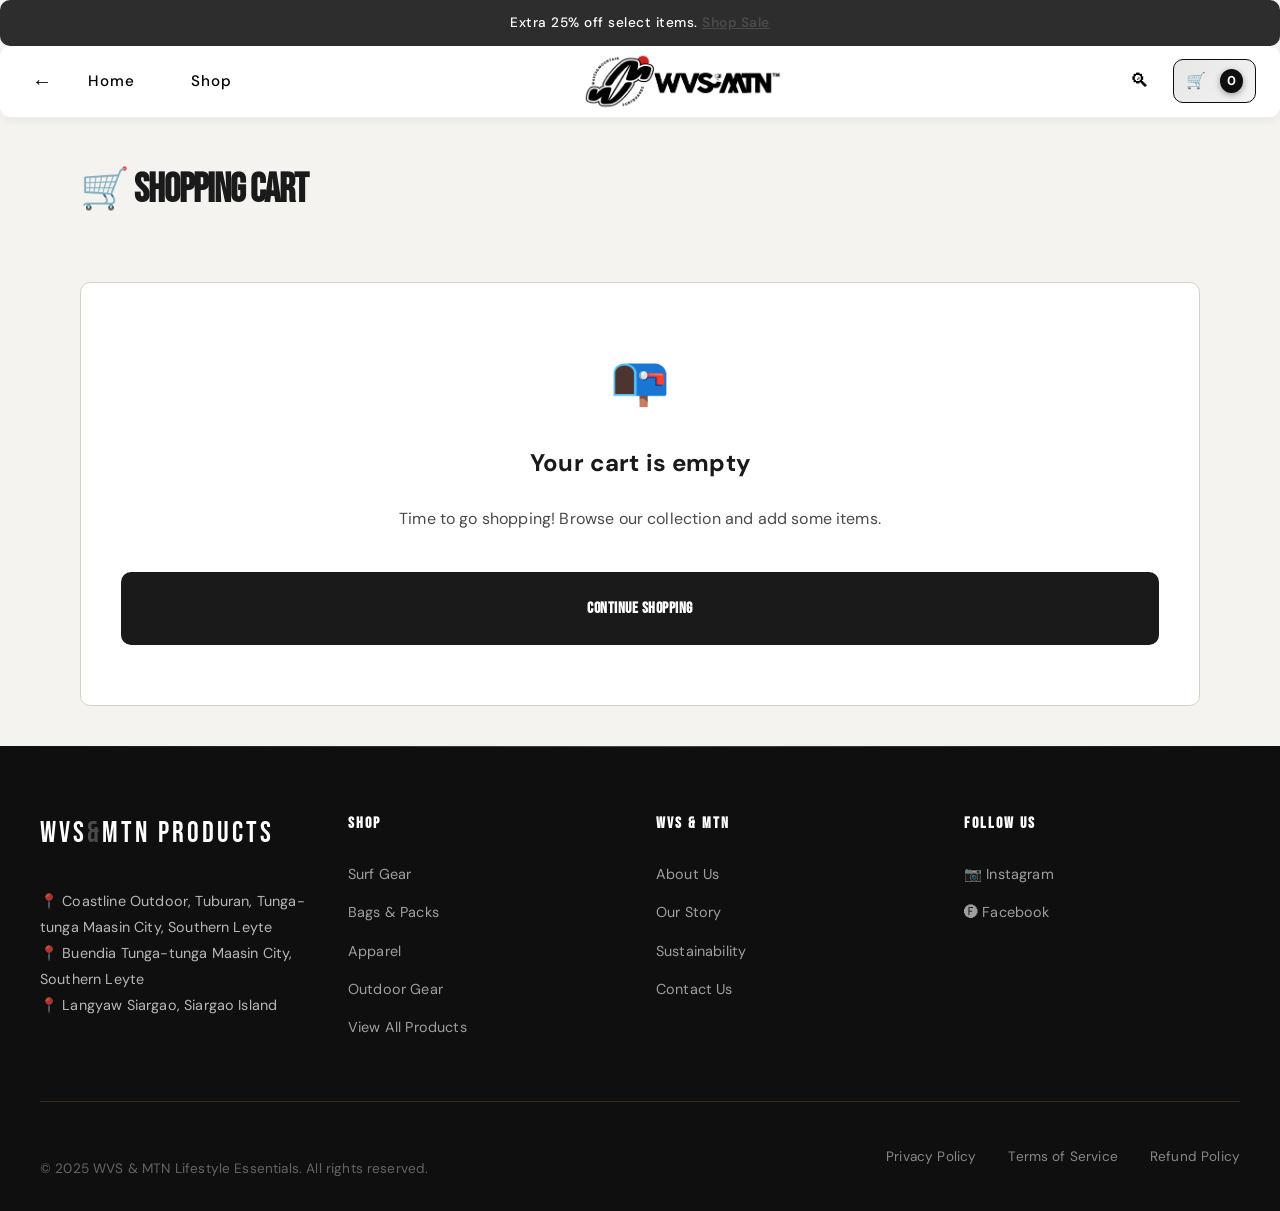
<file: cart.html>
<!DOCTYPE html>
<html lang="en">
<head>
  <meta charset="UTF-8" />
  <meta name="viewport" content="width=device-width, initial-scale=1.0"/>
  <title>Shopping Cart — WVS & MTN</title>
  <link rel="stylesheet" href="css/style.css" />
  <link href="https://fonts.googleapis.com/css2?family=Bebas+Neue&family=DM+Sans:wght@300;400;500&family=Permanent+Marker&display=swap" rel="stylesheet"/>
  <style>
    :root {
      --cream-bg: #f5f3f0;
      --black: #1a1a1a;
      --dark-gray: #3a3a3a;
      --light-gray: #d4d0c8;
      --red: #d32f2f;
      --accent: #4a4a4a;
      --border-radius: 10px;
      --transition: all 0.3s ease;
      --spacing-xs: 8px;
      --spacing-sm: 16px;
      --spacing-md: 24px;
      --spacing-lg: 40px;
      --spacing-xl: 60px;
    }

    body {
      font-family: 'DM Sans', -apple-system, BlinkMacSystemFont, 'Segoe UI', 'Helvetica Neue', sans-serif;
      background-color: var(--cream-bg);
      color: var(--black);
      line-height: 1.6;
      border-radius: 10px;
    }

    .cart-container {
      max-width: 1200px;
      margin: 0 auto;
      padding: var(--spacing-lg);
    }

    .cart-header {
      margin-bottom: var(--spacing-xl);
    }

    .cart-header h1 {
      font-size: 40px;
      font-weight: 700;
      letter-spacing: -1px;
      margin-bottom: var(--spacing-md);
      font-family: 'Bebas Neue', sans-serif;
    }

    .cart-layout {
      display: grid;
      grid-template-columns: 1.5fr 1fr;
      gap: var(--spacing-xl);
      margin-bottom: var(--spacing-xl);
    }

    @media (max-width: 968px) {
      .cart-layout {
        grid-template-columns: 1fr;
      }
    }

    .empty-cart {
      grid-column: 1 / -1;
      text-align: center;
      padding: var(--spacing-xl) var(--spacing-lg);
      background: white;
      border-radius: var(--border-radius);
      border: 1px solid var(--light-gray);
    }

    .empty-cart h3 {
      font-size: 24px;
      margin-bottom: var(--spacing-md);
    }

    .empty-cart p {
      color: var(--accent);
      margin-bottom: var(--spacing-lg);
    }

    .empty-cart .btn-primary {
      display: inline-block;
      padding: var(--spacing-md) var(--spacing-lg);
    }

    .cart-items-section {
      background: white;
      border-radius: var(--border-radius);
      border: 1px solid var(--light-gray);
      overflow: hidden;
    }

    .cart-items-header {
      padding: var(--spacing-lg);
      border-bottom: 2px solid var(--light-gray);
      background: #fafafa;
      font-weight: 700;
      display: grid;
      grid-template-columns: 1.5fr 1fr 1fr auto;
      gap: var(--spacing-md);
      align-items: center;
    }

    @media (max-width: 768px) {
      .cart-items-header {
        display: none;
      }
    }

    .cart-item {
      padding: var(--spacing-lg);
      border-bottom: 1px solid var(--light-gray);
      display: grid;
      grid-template-columns: 1.5fr 1fr 1fr auto;
      gap: var(--spacing-md);
      align-items: center;
    }

    .cart-item:last-child {
      border-bottom: none;
    }

    @media (max-width: 768px) {
      .cart-item {
        grid-template-columns: 1fr;
      }
    }

    .item-details h4 {
      font-size: 16px;
      font-weight: 700;
      margin-bottom: 8px;
    }

    .item-variant {
      font-size: 13px;
      color: var(--accent);
      margin: 4px 0;
    }

    .item-variant-label {
      font-weight: 600;
      color: var(--dark-gray);
    }

    .item-price {
      text-align: right;
      font-weight: 700;
      font-size: 18px;
    }

    @media (max-width: 768px) {
      .item-price {
        text-align: left;
      }
    }

    .qty-controls {
      display: flex;
      align-items: center;
      gap: 8px;
      justify-content: flex-end;
      background: #f9f9f9;
      border-radius: 24px;
      padding: 4px 8px;
    }

    @media (max-width: 768px) {
      .qty-controls {
        justify-content: flex-start;
        width: fit-content;
      }
    }

    .qty-btn {
      width: 28px;
      height: 28px;
      border: none;
      background: var(--black);
      color: white;
      border-radius: 50%;
      cursor: pointer;
      font-weight: 700;
      font-size: 14px;
      transition: var(--transition);
    }

    .qty-btn:hover {
      background: var(--dark-gray);
    }

    .qty-btn.remove {
      background: var(--red);
    }

    .qty-btn.remove:hover {
      background: #b71c1c;
    }

    .qty-display {
      width: 30px;
      text-align: center;
      font-weight: 600;
    }

    .order-summary {
      position: sticky;
      top: var(--spacing-lg);
      height: fit-content;
      background: white;
      border: 1px solid var(--light-gray);
      border-radius: var(--border-radius);
      padding: var(--spacing-lg);
    }

    .summary-title {
      font-size: 18px;
      font-weight: 700;
      margin-bottom: var(--spacing-lg);
      padding-bottom: var(--spacing-md);
      border-bottom: 2px solid var(--light-gray);
    }

    .summary-row {
      display: flex;
      justify-content: space-between;
      margin-bottom: var(--spacing-md);
      font-size: 14px;
    }

    .summary-total {
      display: flex;
      justify-content: space-between;
      align-items: center;
      margin-top: var(--spacing-lg);
      padding-top: var(--spacing-md);
      border-top: 2px solid var(--light-gray);
      font-size: 20px;
      font-weight: 700;
    }

    .summary-total .amount {
      color: var(--red);
      font-family: 'Bebas Neue', sans-serif;
      letter-spacing: 1px;
    }

    .checkout-section {
      grid-column: 1 / -1;
      background: white;
      border: 1px solid var(--light-gray);
      border-radius: var(--border-radius);
      padding: var(--spacing-lg);
      margin-top: var(--spacing-xl);
    }

    .section-header {
      margin-bottom: var(--spacing-lg);
      padding-bottom: var(--spacing-md);
      border-bottom: 2px solid var(--light-gray);
    }

    .section-header h2 {
      font-size: 28px;
      font-weight: 700;
      font-family: 'Bebas Neue', sans-serif;
      letter-spacing: 1px;
      margin-bottom: 8px;
    }

    .section-header p {
      font-size: 13px;
      color: var(--accent);
    }

    .form-grid {
      display: grid;
      grid-template-columns: 1fr 1fr;
      gap: var(--spacing-md);
      margin-bottom: var(--spacing-lg);
    }

    .form-grid.full {
      grid-template-columns: 1fr;
    }

    .form-group {
      display: flex;
      flex-direction: column;
    }

    .form-group label {
      font-weight: 600;
      margin-bottom: 8px;
      font-size: 14px;
      text-transform: uppercase;
      letter-spacing: 0.5px;
      color: var(--dark-gray);
    }

    .form-group input,
    .form-group select,
    .form-group textarea {
      padding: var(--spacing-sm);
      border: 1.5px solid var(--light-gray);
      border-radius: var(--border-radius);
      font-family: inherit;
      font-size: 14px;
      transition: var(--transition);
    }

    .form-group input:focus,
    .form-group select:focus,
    .form-group textarea:focus {
      outline: none;
      border-color: var(--black);
      box-shadow: 0 0 0 3px rgba(26, 26, 26, 0.1);
    }

    .form-group textarea {
      resize: vertical;
      min-height: 80px;
    }

    .payment-methods {
      display: grid;
      grid-template-columns: repeat(auto-fit, minmax(120px, 1fr));
      gap: var(--spacing-md);
      margin-top: 12px;
    }

    .payment-option {
      padding: var(--spacing-sm);
      border: 2px solid var(--light-gray);
      border-radius: var(--border-radius);
      cursor: pointer;
      text-align: center;
      transition: var(--transition);
      background: white;
    }

    .payment-option:hover {
      border-color: var(--black);
      background: #fafafa;
    }

    .payment-option.selected {
      border-color: var(--black);
      background: var(--black);
      color: white;
    }

    .payment-option-icon {
      font-size: 24px;
      margin-bottom: 8px;
    }

    .payment-option-text {
      font-size: 12px;
      font-weight: 600;
    }

    .checkout-actions {
      display: grid;
      grid-template-columns: 1fr 1fr;
      gap: var(--spacing-md);
      margin-top: var(--spacing-lg);
    }

    @media (max-width: 768px) {
      .checkout-actions {
        grid-template-columns: 1fr;
      }
    }

    .btn-primary {
      width: 100%;
      padding: var(--spacing-md) var(--spacing-lg);
      background: var(--black);
      color: white;
      border: none;
      border-radius: var(--border-radius);
      font-size: 16px;
      font-weight: 700;
      cursor: pointer;
      transition: var(--transition);
      text-transform: uppercase;
      letter-spacing: 0.5px;
    }

    .btn-primary:hover:not(:disabled) {
      background: var(--dark-gray);
    }

    .btn-primary:disabled {
      opacity: 0.6;
      cursor: not-allowed;
    }

    .btn-secondary {
      width: 100%;
      padding: var(--spacing-md) var(--spacing-lg);
      background: transparent;
      color: var(--black);
      border: 2px solid var(--black);
      border-radius: var(--border-radius);
      font-size: 16px;
      font-weight: 700;
      cursor: pointer;
      transition: var(--transition);
      text-transform: uppercase;
      letter-spacing: 0.5px;
    }

    .btn-secondary:hover:not(:disabled) {
      background: var(--light-gray);
    }

    .btn-secondary:disabled {
      opacity: 0.6;
      cursor: not-allowed;
    }

    .success-message {
      grid-column: 1 / -1;
      background: #d4edda;
      border: 1px solid #c3e6cb;
      border-radius: var(--border-radius);
      padding: var(--spacing-lg);
      text-align: center;
      color: #155724;
      font-weight: 600;
      display: none;
    }

    .success-message.show {
      display: block;
    }

    @media (max-width: 768px) {
      .cart-header h1 {
        font-size: 28px;
      }

      .section-header h2 {
        font-size: 22px;
      }

      .form-grid {
        grid-template-columns: 1fr;
      }
    }
  </style>
</head>
<body>
  <!-- ANNOUNCEMENT BANNER -->
  <div class="announcement-banner">
    Extra 25% off select items. <a href="products.html">Shop Sale</a>
  </div>

  <!-- NAVBAR -->
  <nav class="navbar">
    <div style="display:flex;align-items:center;gap:12px;">
      <div class="hamburger" onclick="toggleMenu()">&#9776;</div>
      <button style="background:none;border:none;font-size:20px;cursor:pointer;padding:4px 8px;" onclick="window.history.back()" title="Back">←</button>
    </div>
    <a href="index.html" class="logo">
      <img src="image/logo.png" alt="WVS & MTN Logo" class="logo-img">
    </a>
    <ul class="nav-links">
      <li><a href="index.html">Home</a></li>
      <li><a href="products.html">Shop</a></li>
    </ul>
    <div class="navbar-icons">
      <button class="icon-btn search-toggle" id="searchToggle" title="Search" aria-label="Toggle search">🔍︎</button>
      <a href="cart.html" class="cart-link">
        🛒 <span class="cart-count" id="cartCount">0</span>
      </a>
    </div>
  </nav>

  <div class="search-overlay" id="searchOverlay" aria-hidden="true">
    <div class="search-inner">
      <input
        type="text"
        id="searchInput"
        class="search-input"
        placeholder="Search products, categories..."
        autocomplete="off"
        aria-label="Search"
      />
      <button class="search-close" id="searchClose" aria-label="Close search">✕</button>
    </div>
    <div class="search-results" id="searchResults"></div>
  </div>

  <!-- MOBILE MENU -->
  <div class="mobile-menu" id="mobileMenu">
    <div class="mobile-menu-content">
      <a href="index.html">Home</a>
      <a href="products.html">Shop</a>
      <a href="cart.html">Cart</a>
    </div>
  </div>

  <!-- CART CONTENT -->
  <div class="cart-container">
    <div class="cart-header">
      <h1>🛒 Shopping Cart</h1>
    </div>

    <!-- CART ITEMS + SUMMARY -->
    <div id="cartContent">
      <!-- Will be populated by JavaScript -->
    </div>

    <!-- CUSTOMER INFO FORM -->
    <div class="checkout-section" id="checkoutForm" style="display: none;">
      <div class="section-header">
        <h2>Delivery Information</h2>
        <p>Please provide your details for order delivery</p>
      </div>

      <div class="form-grid">
        <div class="form-group">
          <label>Full Name *</label>
          <input type="text" id="custName" placeholder="Juan dela Cruz" required />
        </div>
        <div class="form-group">
          <label>Contact Number *</label>
          <input type="tel" id="custPhone" placeholder="09XX XXX XXXX" required />
        </div>
      </div>

      <div class="form-grid full">
        <div class="form-group">
          <label>Email Address</label>
          <input type="email" id="custEmail" placeholder="juan@email.com" />
        </div>
      </div>

      <div class="form-grid full">
        <div class="form-group">
          <label>Delivery Address *</label>
          <textarea id="custAddress" placeholder="Street, Barangay, City, Province" required></textarea>
        </div>
      </div>

      <div class="form-group">
        <label>Payment Method *</label>
        <div class="payment-methods" id="paymentMethods">
          <div class="payment-option" onclick="selectPayment(this, 'GCash')">
            <div class="payment-option-icon">📱</div>
            <div class="payment-option-text">GCash</div>
          </div>
          <div class="payment-option" onclick="selectPayment(this, 'COD')">
            <div class="payment-option-icon">🚚</div>
            <div class="payment-option-text">Cash on Delivery</div>
          </div>
          <div class="payment-option" onclick="selectPayment(this, 'Bank Transfer')">
            <div class="payment-option-icon">🏦</div>
            <div class="payment-option-text">Bank Transfer</div>
          </div>
        </div>
        <input type="hidden" id="payMethod" />
      </div>

      <div class="form-grid full">
        <div class="form-group">
          <label>Special Instructions (Optional)</label>
          <textarea id="custNotes" placeholder="Any special requests or delivery instructions..."></textarea>
        </div>
      </div>

      <div class="success-message" id="successMsg">
        ✅ Order placed successfully! Check your email for confirmation.
      </div>

      <div class="checkout-actions">
        <button class="btn-secondary" onclick="continueShopping()">← Continue Shopping</button>
        <button class="btn-primary" onclick="submitOrder()">Place Order →</button>
      </div>
    </div>
  </div>

  <!-- FOOTER -->
  <footer class="footer-enhanced">
    <div class="footer-content">
      <div class="footer-column footer-logo-section">
        <div class="footer-logo">WVS<span>&</span>MTN Products</div>
        <div class="footer-contact">
          <p>📍 Coastline Outdoor, Tuburan, Tunga-tunga Maasin City, Southern Leyte</p>
          <p>📍 Buendia Tunga-tunga Maasin City, Southern Leyte</p>
          <p>📍 Langyaw Siargao, Siargao Island</p>
        </div>
      </div>
      
      <div class="footer-column">
        <h4>Shop</h4>
        <ul>
          <li><a href="products.html?cat=surf">Surf Gear</a></li>
          <li><a href="products.html?cat=bags">Bags & Packs</a></li>
          <li><a href="products.html?cat=apparel">Apparel</a></li>
          <li><a href="products.html?cat=outdoor">Outdoor Gear</a></li>
          <li><a href="products.html">View All Products</a></li>
        </ul>
      </div>
      
      <div class="footer-column">
        <h4>WVS & MTN</h4>
        <ul>
          <li><a href="index.html#about">About Us</a></li>
          <li><a href="https://www.facebook.com/WVSMTN" target="_blank">Our Story</a></li>
          <li><a href="index.html#values">Sustainability</a></li>
          <li><a href="https://www.facebook.com/WVSMTN" target="_blank">Contact Us</a></li>
        </ul>
      </div>
      
      <div class="footer-column">
        <h4>Follow Us</h4>
        <ul>
          <li><a href="https://instagram.com/wvsmtn" target="_blank">📷 Instagram</a></li>
          <li><a href="https://facebook.com/wvsmtn" target="_blank">🅕 Facebook</a></li>
        </ul>
      </div>
    </div>
    
    <div class="footer-divider"></div>
    
    <div class="footer-bottom">
      <p class="footer-copy">© 2025 WVS & MTN Lifestyle Essentials. All rights reserved.</p>
      <div class="footer-legal">
        <a href="#">Privacy Policy</a>
        <a href="#">Terms of Service</a>
        <a href="#">Refund Policy</a>
      </div>
    </div>
  </footer>

  <script src="js/cart.js"></script>
  <script src="js/utils.js"></script>
  <script>
    function renderCart() {
      const cart = getCart();
      const contentEl = document.getElementById('cartContent');
      const checkoutFormEl = document.getElementById('checkoutForm');

      if (cart.length === 0) {
        contentEl.innerHTML = `
          <div class="empty-cart">
            <div style="font-size:48px;margin-bottom:var(--spacing-md);">📭</div>
            <h3>Your cart is empty</h3>
            <p>Time to go shopping! Browse our collection and add some items.</p>
            <a href="products.html" class="btn-primary">Continue Shopping</a>
          </div>`;
        checkoutFormEl.style.display = 'none';
        return;
      }

      const itemsHTML = cart.map(item => `
        <div class="cart-item">
          <div class="item-details">
            <h4>${item.name}</h4>
            ${item.size ? `<div class="item-variant"><span class="item-variant-label">Size:</span> ${item.size}</div>` : ''}
            ${item.color ? `<div class="item-variant"><span class="item-variant-label">Color:</span> ${item.color}</div>` : ''}
          </div>
          <div class="item-price">₱${item.price.toLocaleString()}</div>
          <div class="item-price">₱${(item.price * item.qty).toLocaleString()}</div>
          <div class="qty-controls">
            <button class="qty-btn" onclick="changeQty(${item.id}, -1)">−</button>
            <span class="qty-display">${item.qty}</span>
            <button class="qty-btn" onclick="changeQty(${item.id}, 1)">+</button>
            <button class="qty-btn remove" onclick="removeItem(${item.id})" title="Remove">✕</button>
          </div>
        </div>
      `).join('');

      const subtotal = cart.reduce((sum, i) => sum + i.price * i.qty, 0);
      const tax = Math.round(subtotal * 0.12);
      const total = subtotal + tax;

      contentEl.innerHTML = `
        <div class="cart-layout">
          <div class="cart-items-section">
            <div class="cart-items-header">
              <div>Product</div>
              <div style="text-align:right;">Unit Price</div>
              <div style="text-align:right;">Total</div>
              <div>Qty</div>
            </div>
            ${itemsHTML}
          </div>

          <div class="order-summary">
            <div class="summary-title">Order Summary</div>
            <div class="summary-row">
              <span>Subtotal:</span>
              <span>₱${subtotal.toLocaleString()}</span>
            </div>
            <div class="summary-row">
              <span>Shipping:</span>
              <span style="color:var(--red);">FREE</span>
            </div>
            <div class="summary-row">
              <span>VAT (12%):</span>
              <span>₱${tax.toLocaleString()}</span>
            </div>
            <div class="summary-total">
              <span>Total</span>
              <span class="amount">₱${total.toLocaleString()}</span>
            </div>
            <div style="margin-top:var(--spacing-lg);font-size:12px;color:var(--accent);text-align:center;">
              ✓ Free delivery on all orders<br>
              ✓ Easy returns within 30 days
            </div>
          </div>
        </div>
      `;

      checkoutFormEl.style.display = 'block';
      updateCartCount();
    }

    function changeQty(id, delta) {
      const cart = getCart();
      const item = cart.find(i => i.id === id);
      if (!item) return;
      item.qty += delta;
      if (item.qty <= 0) {
        const idx = cart.indexOf(item);
        cart.splice(idx, 1);
      }
      saveCart(cart);
      renderCart();
    }

    function removeItem(id) {
      if (confirm('Remove this item from cart?')) {
        const cart = getCart().filter(i => i.id !== id);
        saveCart(cart);
        renderCart();
      }
    }

    function selectPayment(element, method) {
      document.querySelectorAll('.payment-option').forEach(el => el.classList.remove('selected'));
      element.classList.add('selected');
      document.getElementById('payMethod').value = method;
    }

    function continueShopping() {
      window.location.href = 'products.html';
    }

    function submitOrder() {
      const cart = getCart();
      if (cart.length === 0) {
        alert('Your cart is empty!');
        return;
      }

      const name = document.getElementById('custName').value.trim();
      const phone = document.getElementById('custPhone').value.trim();
      const email = document.getElementById('custEmail').value.trim();
      const address = document.getElementById('custAddress').value.trim();
      const payMethod = document.getElementById('payMethod').value;
      const notes = document.getElementById('custNotes').value.trim();

      if (!name || !phone || !address || !payMethod) {
        alert('Please fill in all required fields (Name, Phone, Address, Payment Method)');
        return;
      }

      const subtotal = cart.reduce((sum, i) => sum + i.price * i.qty, 0);
      const tax = Math.round(subtotal * 0.12);
      const total = subtotal + tax;

      const order = {
        id: 'ORD-' + Date.now(),
        timestamp: new Date().toLocaleString('en-PH'),
        name,
        phone,
        email: email || 'N/A',
        address,
        paymentMethod: payMethod,
        notes,
        items: cart,
        subtotal,
        tax,
        total,
        status: 'Pending'
      };

      let orders = JSON.parse(localStorage.getItem('wvsmtn_orders') || '[]');
      orders.push(order);
      localStorage.setItem('wvsmtn_orders', JSON.stringify(orders));

      localStorage.setItem('wvs_cart', JSON.stringify([]));

      document.getElementById('successMsg').classList.add('show');

      document.querySelectorAll('.form-group input, .form-group select, .form-group textarea, .payment-option, .btn-primary, .btn-secondary').forEach(el => {
        el.disabled = true;
      });

      setTimeout(() => {
        alert('✅ Order submitted successfully!\n\nOrder ID: ' + order.id + '\n\nWVS & MTN will contact you soon to confirm.');
        window.location.href = 'products.html';
      }, 2000);
    }

    function toggleMenu() {
      const mobileMenu = document.getElementById('mobileMenu');
      mobileMenu.classList.toggle('active');
    }

    function updateCartCount() {
      const cart = getCart();
      const count = cart.reduce((sum, item) => sum + (item.qty || 1), 0);
      document.getElementById('cartCount').textContent = count;
    }

    renderCart();
    document.addEventListener('DOMContentLoaded', () => {
      const mobileMenuLinks = document.querySelectorAll('.mobile-menu-content a');
      mobileMenuLinks.forEach(link => {
        link.addEventListener('click', () => {
          document.getElementById('mobileMenu').classList.remove('active');
        });
      });
      updateCartCount();
    });
  </script>

  <script>
    (function() {
      const toggle = document.getElementById('searchToggle');
      const overlay = document.getElementById('searchOverlay');
      const input = document.getElementById('searchInput');
      const results = document.getElementById('searchResults');
      const closeBtn = document.getElementById('searchClose');

      // Create backdrop
      const backdrop = document.createElement('div');
      backdrop.className = 'search-backdrop';
      document.body.appendChild(backdrop);

      function openSearch() {
        overlay.classList.add('open');
        overlay.setAttribute('aria-hidden', 'false');
        backdrop.classList.add('visible');
        setTimeout(() => input.focus(), 50);
      }

      function closeSearch() {
        overlay.classList.remove('open');
        overlay.setAttribute('aria-hidden', 'true');
        backdrop.classList.remove('visible');
        input.value = '';
        results.innerHTML = '';
      }

      toggle.addEventListener('click', () => {
        overlay.classList.contains('open') ? closeSearch() : openSearch();
      });

      closeBtn.addEventListener('click', closeSearch);
      backdrop.addEventListener('click', closeSearch);

      document.addEventListener('keydown', (e) => {
        if (e.key === 'Escape') closeSearch();
        if (e.key === 'Enter' && overlay.classList.contains('open') && input.value.trim()) {
          window.location.href = 'products.html?search=' +
            encodeURIComponent(input.value.trim());
        }
      });

      function highlightMatch(text, query) {
        if (!query) return text;
        const regex = new RegExp('(' + query.replace(/[.*+?^${}()|[\]\\]/g, '\\$&') + ')', 'gi');
        return text.replace(regex, '<mark class="search-highlight">$1</mark>');
      }

      function getProducts() {
        try {
          return JSON.parse(localStorage.getItem('wvs_products') || '[]');
        } catch(e) {
          return [];
        }
      }

      const CATEGORIES = [
        { name: 'Surf', icon: '🏄', href: 'products.html?cat=surf' },
        { name: 'Bags', icon: '🎒', href: 'products.html?cat=bags' },
        { name: 'Apparel', icon: '👕', href: 'products.html?cat=apparel' },
        { name: 'Outdoor', icon: '🏕️', href: 'products.html?cat=outdoor' },
      ];

      function renderDefaultState() {
        results.innerHTML = '<div style="padding:0.75rem 2rem 0.25rem;">' +
          '<span style="font-size:0.75rem;letter-spacing:1.5px;color:var(--text-muted);text-transform:uppercase;">Categories</span></div>' +
          CATEGORIES.map(c =>
            `<a class="search-category-chip" href="${c.href}">
              <span>${c.icon}</span>
              <span>${c.name}</span>
            </a>`
          ).join('');
      }

      function search(query) {
        const q = query.trim().toLowerCase();
        if (!q) { renderDefaultState(); return; }

        const products = getProducts();
        const matched = products.filter(p =>
          (p.name && p.name.toLowerCase().includes(q)) ||
          ((p.category || p.cat) && String(p.category || p.cat).toLowerCase().includes(q)) ||
          ((p.description || p.desc) && String(p.description || p.desc).toLowerCase().includes(q))
        ).slice(0, 6);

        const matchedCats = CATEGORIES.filter(c =>
          c.name.toLowerCase().includes(q)
        );

        if (matched.length === 0 && matchedCats.length === 0) {
          results.innerHTML = `<div class="search-no-results">
            No results for "<strong>${query}</strong>"<br>
            <small>Try searching a category: Surf, Bags, Apparel, Outdoor</small>
          </div>`;
          return;
        }

        let html = '';

        if (matchedCats.length > 0) {
          html += '<div style="padding:0.75rem 2rem 0.25rem;">' +
            '<span style="font-size:0.75rem;letter-spacing:1.5px;color:var(--text-muted);text-transform:uppercase;">Categories</span></div>' +
            matchedCats.map(c =>
              `<a class="search-category-chip" href="${c.href}">
                <span>${c.icon}</span>
                <span>${highlightMatch(c.name, query)}</span>
              </a>`
            ).join('');
        }

        if (matched.length > 0) {
          html += '<div style="padding:0.75rem 2rem 0.25rem;">' +
            '<span style="font-size:0.75rem;letter-spacing:1.5px;color:var(--text-muted);text-transform:uppercase;">Products</span></div>' +
            matched.map(p => {
              const thumb = (p.images && p.images[0])
                ? `<img class="search-result-thumb" src="${p.images[0]}" alt="${p.name}" />`
                : `<div class="search-result-thumb-placeholder">🛍️</div>`;
              return `<a class="search-result-item"
                href="products.html?search=${encodeURIComponent(p.name)}">
                ${thumb}
                <div class="search-result-info">
                  <div class="search-result-name">${highlightMatch(p.name, query)}</div>
                  <div class="search-result-meta">${p.category || p.cat || 'Product'}</div>
                </div>
                <span class="search-result-price">₱${Number(p.price).toLocaleString()}</span>
              </a>`;
            }).join('') +
            `<a class="search-result-item"
              href="products.html?search=${encodeURIComponent(query)}"
              style="border-top:1px solid var(--border);color:var(--accent);">
              <div class="search-result-thumb-placeholder">🔍</div>
              <div class="search-result-info">
                <div class="search-result-name">See all results for "${query}"</div>
              </div>
            </a>`;
        }

        results.innerHTML = html;
      }

      input.addEventListener('input', (e) => search(e.target.value));

      // Show default categories on open
      renderDefaultState();
    })();
  </script>
</body>
</html>
</file>
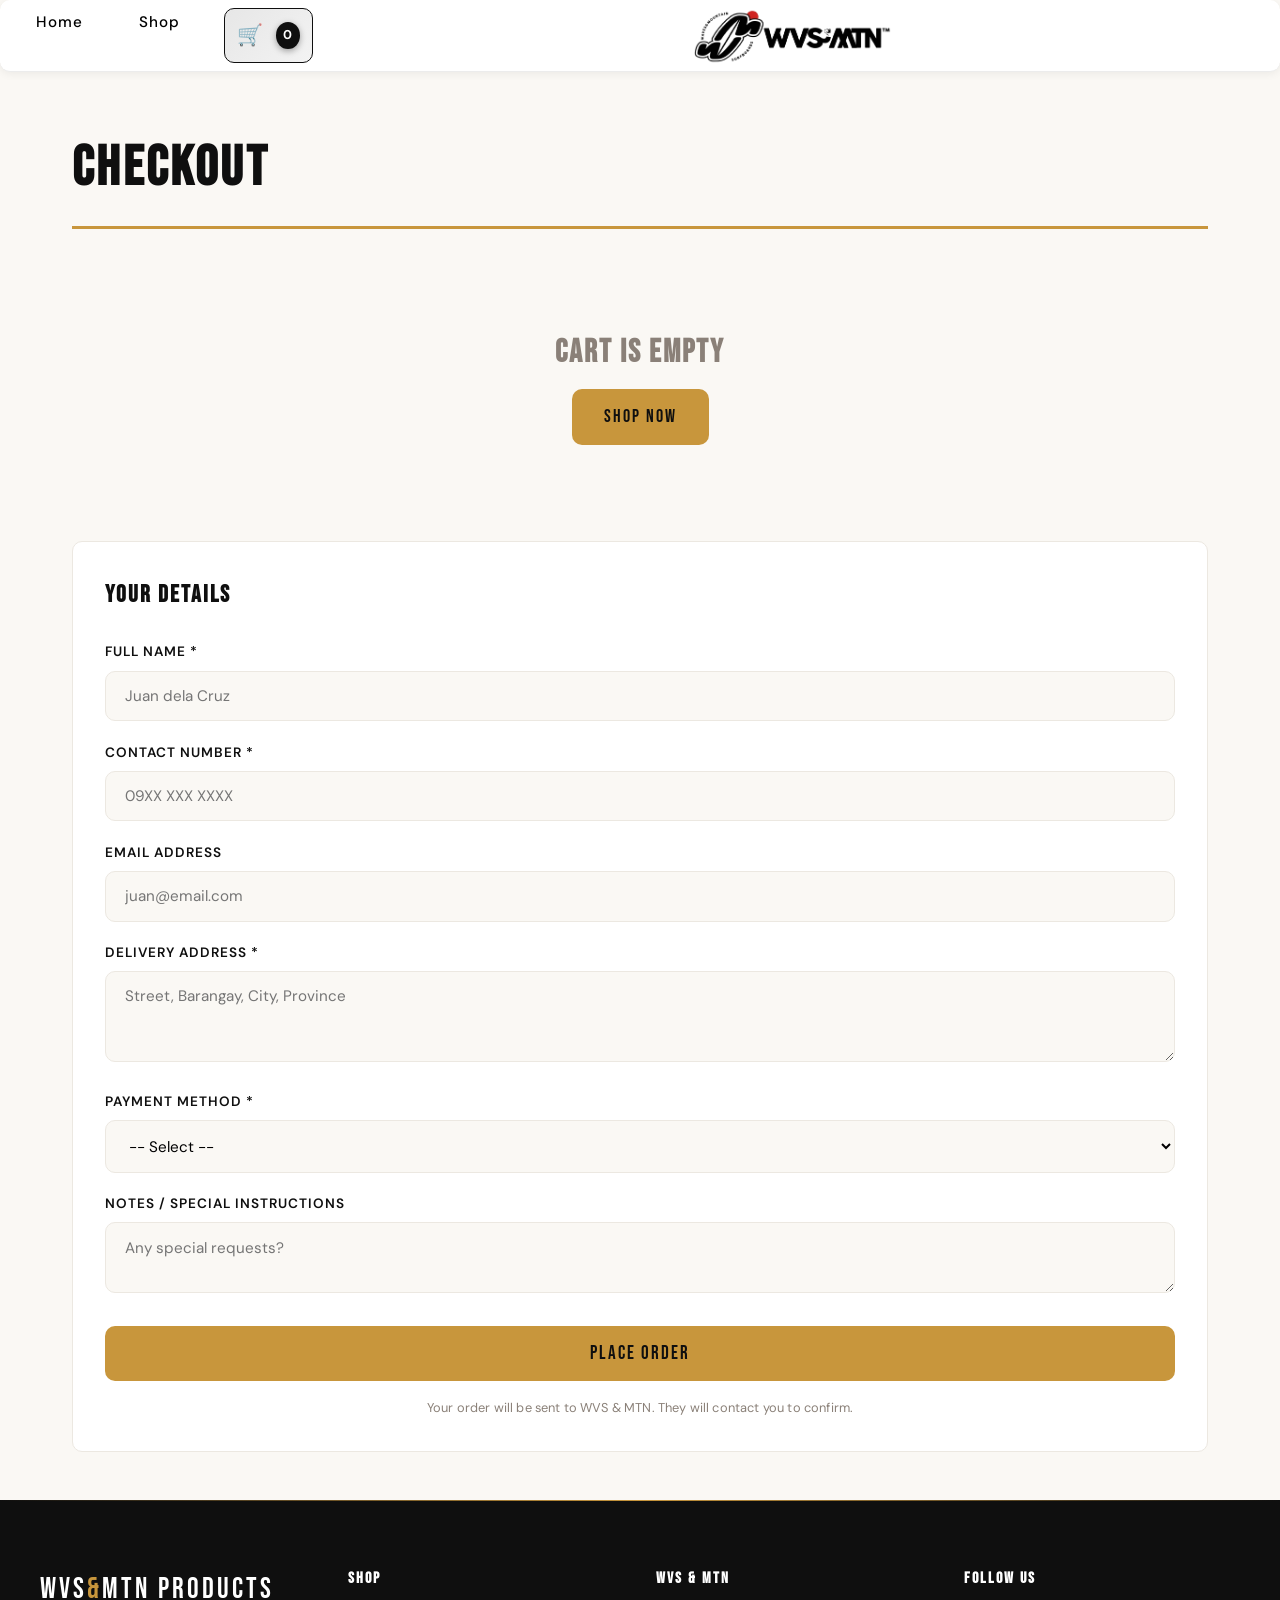
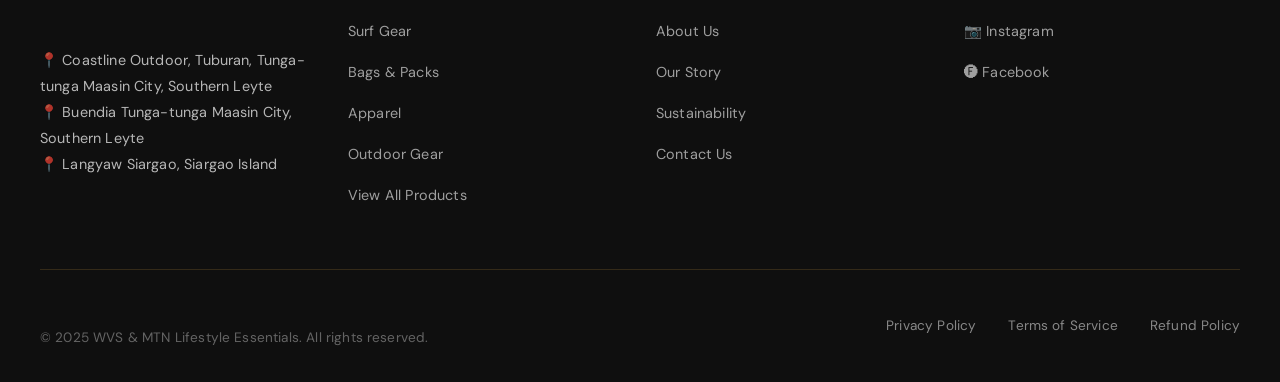
<file: checkout.html>
<!DOCTYPE html>
<html lang="en">
<head>
  <meta charset="UTF-8" />
  <meta name="viewport" content="width=device-width, initial-scale=1.0"/>
  <title>Checkout — WVS & MTN</title>
  <link rel="stylesheet" href="css/style.css" />
  <link href="https://fonts.googleapis.com/css2?family=Bebas+Neue&family=DM+Sans:wght@300;400;500&family=Permanent+Marker&display=swap" rel="stylesheet"/>
</head>
<body>

  <nav class="navbar">
    <a href="index.html" class="logo">
      <img src="image/logo.png" alt="WVS & MTN Logo" class="logo-img">
    </a>
    <ul class="nav-links">
      <li><a href="index.html">Home</a></li>
      <li><a href="products.html">Shop</a></li>
      <li><a href="cart.html" class="cart-link" style="font-size:1.3rem;display:flex;align-items:center;gap:6px;">🛒 <span class="cart-count" id="cartCount">0</span></a></li>
    </ul>
    <div class="hamburger" onclick="toggleMenu()">&#9776;</div>
  </nav>

  <!-- MOBILE MENU -->
  <div class="mobile-menu" id="mobileMenu">
    <div class="mobile-menu-content">
      <a href="index.html">Home</a>
      <a href="products.html">Shop</a>
      <a href="cart.html">Cart</a>
    </div>
  </div>

  <div class="checkout-page">
    <h1 class="page-title">Checkout</h1>

    <!-- Order Summary -->
    <div id="orderSummary" style="margin-bottom:2rem;"></div>

    <!-- Checkout Form -->
    <!-- 
      IMPORTANT: Palitan ang YOUR_FORMSPREE_ID ng iyong actual Formspree form ID.
      Steps: Pumunta sa formspree.io → Create account → New Form → Kumuha ng form ID
    -->
    <div class="checkout-form">
      <h2 style="font-family:var(--font-display);letter-spacing:2px;margin-bottom:1.5rem;font-size:1.5rem;">Your Details</h2>
      
      <div class="form-group">
        <label>Full Name *</label>
        <input type="text" id="custName" placeholder="Juan dela Cruz" required />
      </div>

      <div class="form-group">
        <label>Contact Number *</label>
        <input type="tel" id="custPhone" placeholder="09XX XXX XXXX" required />
      </div>

      <div class="form-group">
        <label>Email Address</label>
        <input type="email" id="custEmail" placeholder="juan@email.com" />
      </div>

      <div class="form-group">
        <label>Delivery Address *</label>
        <textarea id="custAddress" rows="3" placeholder="Street, Barangay, City, Province" required></textarea>
      </div>

      <div class="form-group">
        <label>Payment Method *</label>
        <select id="payMethod">
          <option value="">-- Select --</option>
          <option value="GCash">GCash</option>
          <option value="COD">Cash on Delivery (COD)</option>
          <option value="Bank Transfer">Bank Transfer</option>
        </select>
      </div>

      <div class="form-group">
        <label>Notes / Special Instructions</label>
        <textarea id="custNotes" rows="2" placeholder="Any special requests?"></textarea>
      </div>

      <div id="totalDisplay" style="margin:1.5rem 0;font-family:var(--font-display);font-size:1.5rem;letter-spacing:2px;color:var(--accent2);"></div>

      <button class="btn-primary" onclick="submitOrder(event)" style="width:100%;font-size:1.2rem;padding:1rem;transition:opacity 0.2s,background 0.2s;">
        Place Order
      </button>

      <p style="margin-top:1rem;font-size:0.8rem;color:var(--text-muted);text-align:center;">
        Your order will be sent to WVS & MTN. They will contact you to confirm.
      </p>
    </div>

    <div id="successMsg" style="display:none;" class="checkout-form">
      <div style="text-align:center;padding:2rem;">
        <div style="font-size:3rem;margin-bottom:1rem;">🎉</div>
        <h2 style="font-family:var(--font-display);font-size:2rem;letter-spacing:3px;margin-bottom:1rem;">Order Placed!</h2>
        <p>Salamat sa iyong order! Makikipag-ugnayan sa iyo ang WVS & MTN para sa confirmation.</p>
        <br>
        <a href="products.html" class="btn-primary">Continue Shopping</a>
      </div>
    </div>
  </div>

  <footer class="footer-enhanced">
    <div class="footer-content">
      <div class="footer-column footer-logo-section">
        <div class="footer-logo">WVS<span>&</span>MTN Products</div>
        <div class="footer-contact">
          <p>📍 Coastline Outdoor, Tuburan, Tunga-tunga Maasin City, Southern Leyte</p>
          <p>📍 Buendia Tunga-tunga Maasin City, Southern Leyte</p>
          <p>📍 Langyaw Siargao, Siargao Island</p>
        </div>
      </div>
      
      <div class="footer-column">
        <h4>Shop</h4>
        <ul>
          <li><a href="products.html?cat=surf">Surf Gear</a></li>
          <li><a href="products.html?cat=bags">Bags & Packs</a></li>
          <li><a href="products.html?cat=apparel">Apparel</a></li>
          <li><a href="products.html?cat=outdoor">Outdoor Gear</a></li>
          <li><a href="products.html">View All Products</a></li>
        </ul>
      </div>
      
      <div class="footer-column">
        <h4>WVS & MTN</h4>
        <ul>
          <li><a href="index.html#about">About Us</a></li>
          <li><a href="https://www.facebook.com/WVSMTN" target="_blank">Our Story</a></li>
          <li><a href="index.html#values">Sustainability</a></li>
          <li><a href="https://www.facebook.com/WVSMTN" target="_blank">Contact Us</a></li>
        </ul>
      </div>
      
      <div class="footer-column">
        <h4>Follow Us</h4>
        <ul>
          <li><a href="https://instagram.com/wvsmtn" target="_blank">📷 Instagram</a></li>
          <li><a href="https://facebook.com/wvsmtn" target="_blank">🅕 Facebook</a></li>
        </ul>
      </div>
    </div>
    
    <div class="footer-divider"></div>
    
    <div class="footer-bottom">
      <p class="footer-copy">© 2025 WVS & MTN Lifestyle Essentials. All rights reserved.</p>
      <div class="footer-legal">
        <a href="#">Privacy Policy</a>
        <a href="#">Terms of Service</a>
        <a href="#">Refund Policy</a>
      </div>
    </div>
  </footer>

  <script src="js/cart.js"></script>
  <script src="js/utils.js"></script>
  <script>
    // ⚠️ SETUP GOOGLE APPS SCRIPT:
    // 1. Create a Google Sheet & Google Apps Script (see instructions below)
    // 2. Deploy as Web App
    // 3. Replace YOUR_APPS_SCRIPT_URL with the actual deployment URL
    // 4. Make sure to set OWNER_EMAIL in the Apps Script
    const APPS_SCRIPT_URL = 'https://script.google.com/macros/s/AKfycbwPDgz7kuVfovCfUDTtrDXwoRmHMuzgkARJSIuLJuXlMoVpsCzWqPPmc5AAgKy6zjEp/exec';  // REPLACE THIS with your deployed Web App URL

    function renderSummary() {
      const cart = getCart();
      const el = document.getElementById('orderSummary');

      if (cart.length === 0) {
        el.innerHTML = `<div class="empty-state"><h3>Cart is empty</h3><a href="products.html" class="btn-primary">Shop Now</a></div>`;
        return;
      }

      const total = cart.reduce((s, i) => s + i.price * i.qty, 0);
      el.innerHTML = `
        <div style="background:var(--white);border:1px solid var(--border);padding:1.5rem;border-radius:10px;">
          <h3 style="font-family:var(--font-display);letter-spacing:2px;margin-bottom:1rem;">Order Summary</h3>
          ${cart.map(i => `
            <div style="display:flex;justify-content:space-between;padding:0.4rem 0;border-bottom:1px solid var(--border);">
              <span>${i.name} × ${i.qty}</span>
              <strong>₱${(i.price * i.qty).toLocaleString()}</strong>
            </div>
          `).join('')}
          <div style="display:flex;justify-content:space-between;margin-top:1rem;font-family:var(--font-display);font-size:1.3rem;letter-spacing:2px;">
            <span>TOTAL</span>
            <span style="color:var(--accent2)">₱${total.toLocaleString()}</span>
          </div>
        </div>
      `;

      document.getElementById('totalDisplay').textContent = `Total: ₱${total.toLocaleString()}`;
    }

    async function submitOrder(event) {
      if (!event || !event.target) {
        alert('Please fill in all required fields.');
        return;
      }
      
      const name    = document.getElementById('custName').value.trim();
      const phone   = document.getElementById('custPhone').value.trim();
      const email   = document.getElementById('custEmail').value.trim();
      const address = document.getElementById('custAddress').value.trim();
      const payment = document.getElementById('payMethod').value;
      const notes   = document.getElementById('custNotes').value.trim();

      if (!name || !phone || !address || !payment) {
        alert('Please fill in all required fields (Name, Phone, Address, Payment Method).');
        return;
      }

      const cart = getCart();
      if (cart.length === 0) {
        alert('Your cart is empty!');
        return;
      }

      const total = cart.reduce((s, i) => s + i.price * i.qty, 0);
      const orderList = cart.map(i => `${i.name} x${i.qty} = ₱${(i.price * i.qty).toLocaleString()}`).join('\n');

      // Show loading state
      const submitBtn = event.target;
      const originalText = submitBtn.textContent;
      submitBtn.disabled = true;
      submitBtn.textContent = 'Sending...';
      submitBtn.style.opacity = '0.7';

      const orderData = {
        name: name,
        phone: phone,
        email: email,
        address: address,
        paymentMethod: payment,
        orderItems: orderList,
        total: `₱${total.toLocaleString()}`,
        notes: notes
      };

      try {
        const res = await fetch(APPS_SCRIPT_URL, {
          method: 'POST',
          body: JSON.stringify(orderData),
          headers: { 'Content-Type': 'application/json' }
        });

        if (res.ok) {
          const responseData = await res.json();
          // Check for success (Google Apps Script returns 'success' field)
          if (responseData.success === true || responseData.status === 'success') {
            // Save order to localStorage so admin can see it
            const orders = JSON.parse(localStorage.getItem('wvsmtn_orders') || '[]');
            const orderId = responseData.orderId || 'ORD-' + Date.now();
            const order = {
              id: orderId,
              timestamp: new Date().toLocaleString(),
              name: name,
              phone: phone,
              email: email,
              address: address,
              paymentMethod: payment,
              items: cart,
              total: total,
              notes: notes,
              status: 'Pending'
            };
            orders.push(order);
            localStorage.setItem('wvsmtn_orders', JSON.stringify(orders));
            
            clearCart();
            document.querySelector('.checkout-form').style.display = 'none';
            document.getElementById('orderSummary').style.display = 'none';
            document.getElementById('successMsg').style.display = 'block';
          } else {
            throw new Error(responseData.message || 'Order submission failed');
          }
        } else {
          throw new Error('Server error (Status ' + res.status + '). Please try again.');
        }
      } catch (err) {
        console.error('❌ ORDER SUBMISSION ERROR:');
        console.error('Error Message:', err.message);
        console.error('Full Error:', err);
        console.error('APPS_SCRIPT_URL:', APPS_SCRIPT_URL);
        
        // Show detailed error
        let errorMsg = 'May problema sa pag-submit:\n\n' + err.message + '\n\nCheck browser console (F12) for details.';
        alert(errorMsg);
        
        submitBtn.disabled = false;
        submitBtn.textContent = originalText;
        submitBtn.style.opacity = '1';
      }
    }

    function toggleMenu() {
      document.getElementById('mobileMenu').classList.toggle('open');
    }

    renderSummary();

    // Navbar scroll effect
    window.addEventListener('scroll', () => {
      document.querySelector('.navbar').classList.toggle('scrolled', window.scrollY > 40);
    });
  </script>
</body>
</html>
</file>
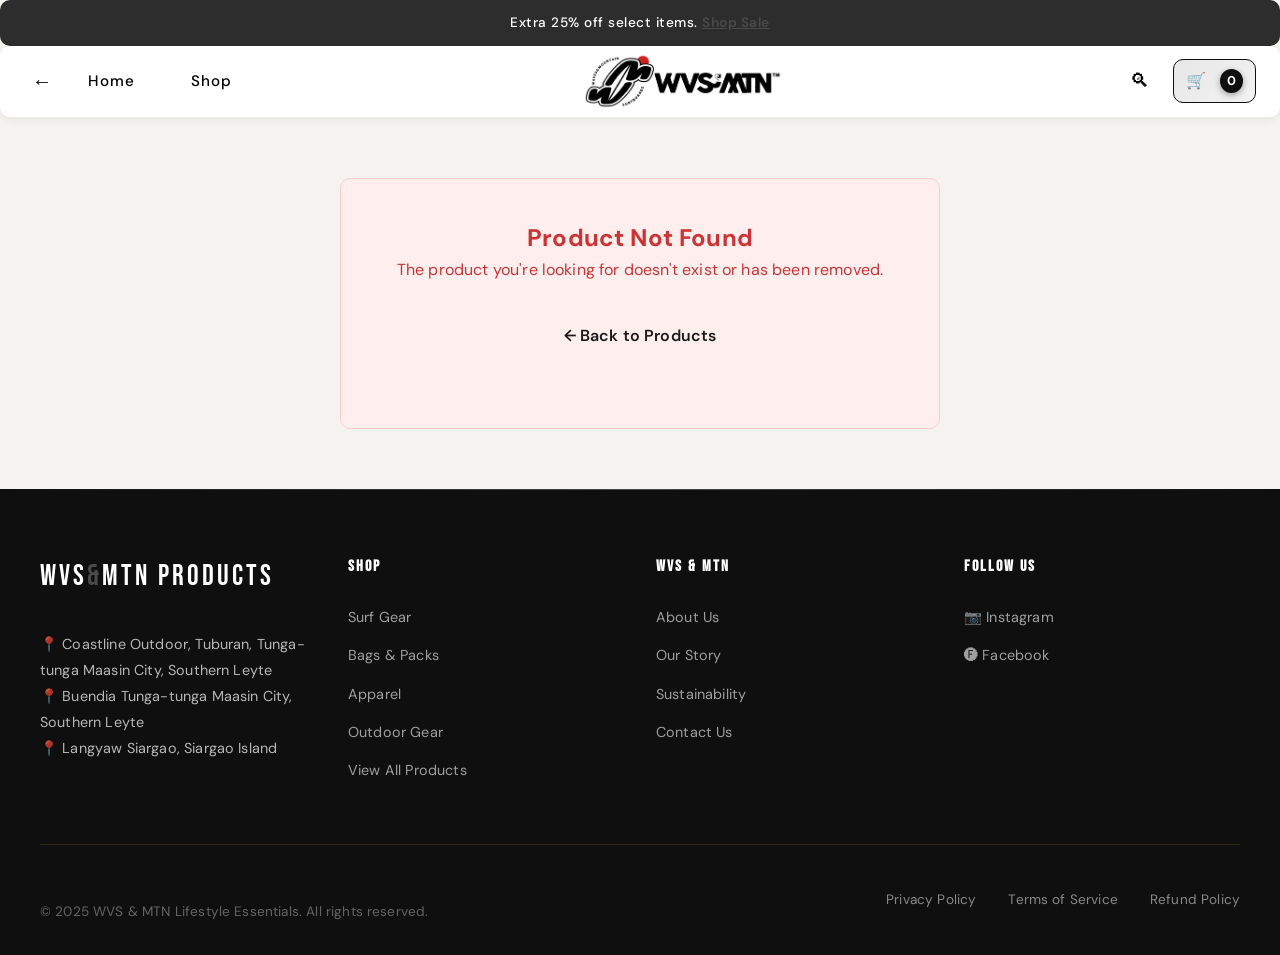
<file: product-detail.html>
<!DOCTYPE html>
<html lang="en">
<head>
    <meta charset="UTF-8">
    <meta name="viewport" content="width=device-width, initial-scale=1.0">
    <title>Product Detail - WVS & MTN</title>
    <link rel="stylesheet" href="css/style.css" />
    <link href="https://fonts.googleapis.com/css2?family=Bebas+Neue&family=DM+Sans:wght@300;400;500&family=Permanent+Marker&display=swap" rel="stylesheet"/>
    <style>
        :root {
            --cream-bg: #f5f3f0;
            --black: #1a1a1a;
            --dark-gray: #3a3a3a;
            --light-gray: #d4d0c8;
            --red: #d32f2f;
            --accent: #4a4a4a;
            --border-radius: 10px;
            --transition: all 0.3s ease;
            --spacing-xs: 8px;
            --spacing-sm: 16px;
            --spacing-md: 24px;
            --spacing-lg: 40px;
            --spacing-xl: 60px;
        }

        * {
            margin: 0;
            padding: 0;
            box-sizing: border-box;
        }

        body {
            font-family: 'DM Sans', -apple-system, BlinkMacSystemFont, 'Segoe UI', 'Helvetica Neue', sans-serif;
            background-color: var(--cream-bg);
            color: var(--black);
            line-height: 1.6;
            border-radius: 10px;
        }

        /* Hero Section */
        .hero-section {
            display: grid;
            grid-template-columns: 1fr 1fr;
            gap: var(--spacing-xl);
            padding: var(--spacing-xl) var(--spacing-lg);
            max-width: 1200px;
            margin: 0 auto;
            align-items: start;
        }

        @media (max-width: 768px) {
            .hero-section {
                grid-template-columns: 1fr;
                gap: var(--spacing-lg);
            }
        }

        /* Carousel */
        .carousel-container {
            position: relative;
            background: white;
            border-radius: var(--border-radius);
            overflow: hidden;
            aspect-ratio: 1;
        }

        .carousel-wrapper {
            position: relative;
            width: 100%;
            height: 100%;
            overflow: hidden;
        }

        .carousel-track {
            display: flex;
            transition: var(--transition);
            height: 100%;
        }

        .carousel-slide {
            min-width: 100%;
            display: flex;
            align-items: center;
            justify-content: center;
            background: var(--cream-bg);
        }

        .carousel-slide img {
            max-width: 100%;
            max-height: 100%;
            object-fit: contain;
        }

        .carousel-controls {
            position: absolute;
            bottom: var(--spacing-md);
            left: 50%;
            transform: translateX(-50%);
            display: flex;
            gap: var(--spacing-xs);
            z-index: 10;
        }

        .carousel-dot {
            width: 10px;
            height: 10px;
            border-radius: 50%;
            background: rgba(0,0,0,0.3);
            cursor: pointer;
            transition: var(--transition);
        }

        .carousel-dot.active {
            background: var(--black);
            width: 28px;
            border-radius: 5px;
        }

        .carousel-arrow {
            position: absolute;
            top: 50%;
            transform: translateY(-50%);
            width: 44px;
            height: 44px;
            background: rgba(255,255,255,0.9);
            border: none;
            border-radius: 50%;
            cursor: pointer;
            display: flex;
            align-items: center;
            justify-content: center;
            font-size: 20px;
            z-index: 10;
            transition: var(--transition);
        }

        .carousel-arrow:hover {
            background: white;
            box-shadow: 0 2px 8px rgba(0,0,0,0.15);
        }

        .carousel-arrow.prev {
            left: var(--spacing-md);
        }

        .carousel-arrow.next {
            right: var(--spacing-md);
        }

        /* Product Info */
        .product-info {
            display: flex;
            flex-direction: column;
            gap: var(--spacing-lg);
        }

        .product-title {
            font-size: 32px;
            font-weight: 700;
            line-height: 1.2;
            letter-spacing: -0.5px;
        }

        .product-price-row {
            display: flex;
            align-items: center;
            gap: var(--spacing-md);
        }

        .product-price {
            font-size: 28px;
            font-weight: 700;
        }

        .product-currency {
            font-size: 18px;
            color: var(--dark-gray);
        }

        .shipping-badge {
            border: 1px solid var(--black);
            border-radius: 20px;
            padding: 6px 12px;
            font-size: 12px;
            font-weight: 600;
        }

        /* Color Section */
        .color-section {
            border-top: 1px solid var(--light-gray);
            padding-top: var(--spacing-lg);
        }

        .section-label {
            font-size: 12px;
            font-weight: 700;
            text-transform: uppercase;
            letter-spacing: 0.5px;
            margin-bottom: var(--spacing-md);
            color: var(--dark-gray);
        }

        .color-name {
            font-size: 14px;
            font-weight: 600;
            margin-bottom: var(--spacing-md);
        }

        .color-swatches {
            display: flex;
            gap: var(--spacing-md);
            flex-wrap: wrap;
        }

        .color-swatch {
            width: 48px;
            height: 48px;
            border-radius: 50%;
            border: 2px solid transparent;
            cursor: pointer;
            position: relative;
            transition: var(--transition);
        }

        .color-swatch:hover {
            transform: scale(1.1);
        }

        .color-swatch.selected {
            border-color: var(--black);
            border-width: 3px;
        }

        /* Size Section */
        .size-section {
            border-top: 1px solid var(--light-gray);
            padding-top: var(--spacing-lg);
        }

        .size-grid {
            display: grid;
            grid-template-columns: repeat(auto-fit, minmax(50px, 1fr));
            gap: var(--spacing-sm);
            margin-bottom: var(--spacing-md);
        }

        .size-button {
            padding: var(--spacing-sm) 0;
            border: 1px solid var(--black);
            background: white;
            border-radius: 24px;
            cursor: pointer;
            font-weight: 600;
            font-size: 14px;
            transition: var(--transition);
        }

        .size-button:hover:not(.disabled) {
            background: var(--light-gray);
        }

        .size-button.selected {
            background: var(--black);
            color: white;
        }

        .size-button.disabled {
            opacity: 0.5;
            cursor: not-allowed;
            text-decoration: line-through;
        }

        /* CTA Buttons */
        .cta-section {
            border-top: 1px solid var(--light-gray);
            padding-top: var(--spacing-lg);
        }

        .add-to-cart-btn {
            width: 100%;
            padding: var(--spacing-md) var(--spacing-lg);
            background: var(--black);
            color: white;
            border: none;
            border-radius: var(--border-radius);
            font-size: 16px;
            font-weight: 700;
            cursor: pointer;
            transition: var(--transition);
            margin-bottom: var(--spacing-lg);
            text-transform: uppercase;
            letter-spacing: 0.5px;
        }

        .add-to-cart-btn:hover:not(:disabled) {
            background: var(--dark-gray);
        }

        .add-to-cart-btn:disabled {
            opacity: 0.6;
            cursor: not-allowed;
        }

        .trust-badges {
            display: grid;
            grid-template-columns: 1fr 1fr;
            gap: var(--spacing-md);
        }

        .trust-badge {
            text-align: center;
            font-size: 12px;
            padding: var(--spacing-sm);
            background: white;
            border-radius: var(--border-radius);
            border: 1px solid var(--light-gray);
        }

        .trust-badge-icon {
            font-size: 24px;
            margin-bottom: var(--spacing-xs);
        }

        /* Description Section */
        .section {
            padding: var(--spacing-xl) var(--spacing-lg);
            max-width: 1200px;
            margin: 0 auto;
            border-top: 1px solid var(--light-gray);
        }

        .section-title {
            font-size: 24px;
            font-weight: 700;
            margin-bottom: var(--spacing-lg);
            letter-spacing: -0.5px;
        }

        .description-text {
            font-size: 15px;
            line-height: 1.8;
            margin-bottom: var(--spacing-lg);
            color: var(--accent);
        }

        .feature-subsection {
            margin-bottom: var(--spacing-lg);
        }

        .feature-title {
            font-size: 14px;
            font-weight: 700;
            text-transform: uppercase;
            letter-spacing: 0.5px;
            margin-bottom: var(--spacing-md);
        }

        .specs-list {
            display: grid;
            grid-template-columns: repeat(auto-fit, minmax(200px, 1fr));
            gap: var(--spacing-md);
            margin-top: var(--spacing-md);
        }

        .spec-item {
            background: white;
            padding: var(--spacing-md);
            border-radius: var(--border-radius);
            border: 1px solid var(--light-gray);
        }

        .spec-label {
            font-size: 11px;
            color: var(--dark-gray);
            text-transform: uppercase;
            font-weight: 700;
            margin-bottom: 4px;
        }

        .spec-value {
            font-size: 14px;
            font-weight: 600;
        }

        /* Loading & Error States */
        .loading {
            text-align: center;
            padding: var(--spacing-xl);
            font-size: 18px;
        }

        .error-message {
            background: #fee;
            border: 1px solid #fcc;
            color: #c33;
            padding: var(--spacing-lg);
            border-radius: var(--border-radius);
            text-align: center;
            max-width: 600px;
            margin: var(--spacing-xl) auto;
        }

        .back-link {
            display: inline-flex;
            align-items: center;
            gap: 8px;
            color: var(--black);
            text-decoration: none;
            font-weight: 600;
            margin: var(--spacing-lg) 0;
            cursor: pointer;
        }

        .back-link:hover {
            color: var(--dark-gray);
        }

        @media (max-width: 768px) {
            :root {
                --spacing-lg: 24px;
                --spacing-xl: 32px;
            }

            .product-title {
                font-size: 24px;
            }

            .trust-badges {
                grid-template-columns: 1fr;
            }
        }

        @media (max-width: 480px) {
            :root {
                --spacing-lg: 16px;
                --spacing-xl: 24px;
            }

            .size-grid {
                grid-template-columns: repeat(3, 1fr);
            }

            .specs-list {
                grid-template-columns: 1fr;
            }
        }

        .hidden {
            display: none;
        }
    </style>
</head>
<body>
    <!-- ANNOUNCEMENT BANNER -->
    <div class="announcement-banner">
        Extra 25% off select items. <a href="products.html">Shop Sale</a>
    </div>

    <nav class="navbar">
        <div style="display:flex;align-items:center;gap:12px;">
            <div class="hamburger" onclick="toggleMenu()">&#9776;</div>
            <button style="background:none;border:none;font-size:20px;cursor:pointer;padding:4px 8px;" onclick="window.history.back()" title="Back">←</button>
        </div>
        <a href="index.html" class="logo">
            <img src="image/logo.png" alt="WVS & MTN Logo" class="logo-img">
        </a>
        <ul class="nav-links">
            <li><a href="index.html">Home</a></li>
            <li><a href="products.html">Shop</a></li>
        </ul>
        <div class="navbar-icons">
            <button class="icon-btn search-toggle" id="searchToggle" title="Search" aria-label="Toggle search">🔍︎</button>
            <a href="cart.html" class="cart-link">
                🛒 <span class="cart-count" id="cartCount">0</span>
            </a>
        </div>
    </nav>

  <div class="search-overlay" id="searchOverlay" aria-hidden="true">
    <div class="search-inner">
      <input
        type="text"
        id="searchInput"
        class="search-input"
        placeholder="Search products, categories..."
        autocomplete="off"
        aria-label="Search"
      />
      <button class="search-close" id="searchClose" aria-label="Close search">✕</button>
    </div>
    <div class="search-results" id="searchResults"></div>
  </div>

    <!-- MOBILE MENU -->
    <div class="mobile-menu" id="mobileMenu">
        <div class="mobile-menu-content">
            <a href="index.html">Home</a>
            <a href="products.html">Shop</a>
            <a href="cart.html">Cart</a>
        </div>
    </div>

    <!-- PRODUCT LOADING CONTAINER -->
    <div id="productContainer">
        <!-- HERO SECTION (Will be populated dynamically) -->
        <section class="hero-section" id="heroSection">
            <div class="loading">Loading product details...</div>
        </section>

        <!-- PRODUCT DESCRIPTION SECTION -->
        <section class="section" id="descriptionSection" style="display: none;">
            <h2 class="section-title">About This Product</h2>
            <p class="description-text" id="productDesc">Premium quality product crafted with care and attention to detail.</p>
            
            <div class="feature-subsection" id="categoriesSection" style="display: none;">
                <h3 class="feature-title">Category</h3>
                <p id="categoryText">Premium Product</p>
            </div>

            <div class="feature-subsection" id="specsSection" style="display: none;">
                <h3 class="feature-title">Specifications</h3>
                <div class="specs-list" id="specsList"></div>
            </div>
        </section>
    </div>

    <!-- ERROR MESSAGE -->
    <div id="errorContainer" class="hidden">
        <div class="error-message">
            <h2>Product Not Found</h2>
            <p>The product you're looking for doesn't exist or has been removed.</p>
            <a href="products.html" class="back-link">← Back to Products</a>
        </div>
    </div>

    <!-- FOOTER -->
    <footer class="footer-enhanced">
        <div class="footer-content">
            <div class="footer-column footer-logo-section">
                <div class="footer-logo">WVS<span>&</span>MTN Products</div>
                <div class="footer-contact">
                    <p>📍 Coastline Outdoor, Tuburan, Tunga-tunga Maasin City, Southern Leyte</p>
                    <p>📍 Buendia Tunga-tunga Maasin City, Southern Leyte</p>
                    <p>📍 Langyaw Siargao, Siargao Island</p>
                </div>
            </div>
            
            <div class="footer-column">
                <h4>Shop</h4>
                <ul>
                    <li><a href="products.html?cat=surf">Surf Gear</a></li>
                    <li><a href="products.html?cat=bags">Bags & Packs</a></li>
                    <li><a href="products.html?cat=apparel">Apparel</a></li>
                    <li><a href="products.html?cat=outdoor">Outdoor Gear</a></li>
                    <li><a href="products.html">View All Products</a></li>
                </ul>
            </div>
            
            <div class="footer-column">
                <h4>WVS & MTN</h4>
                <ul>
                    <li><a href="index.html#about">About Us</a></li>
                    <li><a href="https://www.facebook.com/WVSMTN" target="_blank">Our Story</a></li>
                    <li><a href="index.html#values">Sustainability</a></li>
                    <li><a href="https://www.facebook.com/WVSMTN" target="_blank">Contact Us</a></li>
                </ul>
            </div>
            
            <div class="footer-column">
                <h4>Follow Us</h4>
                <ul>
                    <li><a href="https://instagram.com/wvsmtn" target="_blank">📷 Instagram</a></li>
                    <li><a href="https://facebook.com/wvsmtn" target="_blank">🅕 Facebook</a></li>
                </ul>
            </div>
        </div>
        
        <div class="footer-divider"></div>
        
        <div class="footer-bottom">
            <p class="footer-copy">© 2025 WVS & MTN Lifestyle Essentials. All rights reserved.</p>
            <div class="footer-legal">
                <a href="#">Privacy Policy</a>
                <a href="#">Terms of Service</a>
                <a href="#">Refund Policy</a>
            </div>
        </div>
    </footer>

    <script src="js/cart.js"></script>
    <script src="js/utils.js"></script>
    <script>
        let currentProduct = null;
        let currentSlide = 0;
        let colorMap = {
            'Black': '#0f0f0f', 'black': '#0f0f0f',
            'White': '#ffffff', 'white': '#ffffff',
            'Navy': '#001a33', 'navy': '#001a33',
            'Navy Blue': '#001a33',
            'Anthracite': '#3a3a3a',
            'Seagrass': '#7a9b8e',
            'Mist': '#8a9b95',
            'Light Grey': '#c0c0c0', 'Light Gray': '#c0c0c0',
            'Ochre': '#b8860b',
            'Tan': '#d2b48c',
            'Brown': '#8b4513',
            'Red': '#dc2626',
            'Blue': '#2563eb',
            'Green': '#16a34a'
        };

        // Load product on page init
        window.addEventListener('DOMContentLoaded', function() {
            loadProduct();
            updateCartCount();
        });

        function loadProduct() {
            const params = new URLSearchParams(window.location.search);
            const productId = parseInt(params.get('id'));

            if (!productId) {
                showError();
                return;
            }

            // Get all products from localStorage
            const allProducts = JSON.parse(localStorage.getItem('wvs_products') || '[]');
            const product = allProducts.find(p => p.id === productId);

            if (!product) {
                showError();
                return;
            }

            currentProduct = product;
            renderProductDetail(product);
            updateCartCount();
        }

        function renderProductDetail(product) {
            // Get category emoji
            const categoryEmoji = product.cat === 'surf' ? '🏄' : 
                                  product.cat === 'bags' ? '🎒' : 
                                  product.cat === 'apparel' ? '👕' : '⛺';

            // Get colors
            const colors = product.colors && product.colors.length > 0 ? product.colors : ['Black'];
            const colorHexes = colors.slice(0, 6).map(c => {
                return Object.entries(colorMap).find(([key]) => 
                    key.toLowerCase() === c.toLowerCase()
                )?.[1] || '#8a8078';
            });

            // Get sizes
            const sizes = product.sizes && product.sizes.length > 0 ? product.sizes : [];

            // Create image array (use product.images if available, otherwise fallback to single img)
            const images = product.images && product.images.length > 0 ? product.images : (product.img ? [product.img] : []);

            // Render hero section
            const heroHTML = `
                <div class="carousel-container">
                    <div class="carousel-wrapper">
                        <div class="carousel-track">
                            ${images.map(img => `
                                <div class="carousel-slide">
                                    ${img ? `<img src="${img}" alt="${product.name}">` : 
                                    `<div style="width:100%;height:100%;background:#f0f0f0;display:flex;align-items:center;justify-content:center;font-size:5rem;">${categoryEmoji}</div>`}
                                </div>
                            `).join('')}
                        </div>
                    </div>
                    <button class="carousel-arrow prev" onclick="prevSlide()">❮</button>
                    <button class="carousel-arrow next" onclick="nextSlide()">❯</button>
                    <div class="carousel-controls">
                        ${images.map((_, i) => `<div class="carousel-dot ${i === 0 ? 'active' : ''}" data-slide="${i}" onclick="goToSlide(${i})"></div>`).join('')}
                    </div>
                </div>

                <div class="product-info">
                    <h1 class="product-title">${product.name}</h1>

                    <div class="product-price-row">
                        <span class="product-currency">₱</span>
                        <span class="product-price">${product.price.toLocaleString()}</span>
                        <span class="shipping-badge">Free Delivery</span>
                    </div>

                    ${colors.length > 0 ? `
                    <div class="color-section">
                        <div class="section-label">COLOR</div>
                        <div class="color-name" id="colorName">${colors[0]}</div>
                        <div class="color-swatches">
                            ${colorHexes.map((hex, i) => `
                                <div class="color-swatch ${i === 0 ? 'selected' : ''}" 
                                     style="background: ${hex};" 
                                     data-color="${colors[i]}"
                                     onclick="selectColor(this, '${colors[i]}')"
                                     title="${colors[i]}"></div>
                            `).join('')}
                        </div>
                    </div>
                    ` : ''}

                    ${sizes.length > 0 ? `
                    <div class="size-section">
                        <div class="section-label">SIZE</div>
                        <div class="size-grid" id="sizeGrid">
                            ${sizes.map(size => `
                                <button class="size-button ${sizes.indexOf(size) === 0 ? 'selected' : ''}" 
                                        data-size="${size}"
                                        onclick="selectSize(this, '${size}')">${size}</button>
                            `).join('')}
                        </div>
                    </div>
                    ` : ''}

                    <div class="cta-section">
                        <button class="add-to-cart-btn" id="mainCTA" onclick="addProductToCart()">
                            🛒 ADD TO CART — ₱${product.price.toLocaleString()}
                        </button>

                        <div class="trust-badges">
                            <div class="trust-badge">
                                <div class="trust-badge-icon">🚚</div>
                                Fast Delivery
                            </div>
                            <div class="trust-badge">
                                <div class="trust-badge-icon">↩</div>
                                Easy Returns
                            </div>
                        </div>
                    </div>
                </div>
            `;

            document.getElementById('heroSection').innerHTML = heroHTML;
            document.getElementById('descriptionSection').style.display = 'block';

            // Update description section
            document.getElementById('productDesc').textContent = 
                `Discover our premium ${product.name}. High-quality craftsmanship and premium materials make this an essential addition to your collection. Perfect for any occasion and designed for durability and style.`;

            // Update category
            const categoryNames = {
                'surf': 'Surf Accessories',
                'bags': 'Bags & Backpacks',
                'apparel': 'Apparel & Clothing',
                'outdoor': 'Outdoor & Adventure'
            };
            document.getElementById('categoryText').textContent = categoryNames[product.cat] || 'Premium Product';
            document.getElementById('categoriesSection').style.display = 'block';

            // Create specs
            const specs = [
                { label: 'Product Name', value: product.name },
               
                { label: 'Price', value: `₱${product.price.toLocaleString()}` }
            ];
            
            if (colors.length > 0) {
                specs.push({ label: 'Available Colors', value: colors.join(', ') });
            }
            
            if (sizes.length > 0) {
                specs.push({ label: 'Available Sizes', value: sizes.join(', ') });
            }

            document.getElementById('specsList').innerHTML = specs.map(spec => `
                <div class="spec-item">
                    <div class="spec-label">${spec.label}</div>
                    <div class="spec-value">${spec.value}</div>
                </div>
            `).join('');

            document.getElementById('specsSection').style.display = 'block';

            // Initialize carousel
            initCarousel();
        }

        // Carousel functions
        function initCarousel() {
            currentSlide = 0;
            updateCarousel();
        }

        function goToSlide(n) {
            const dots = document.querySelectorAll('.carousel-dot');
            currentSlide = (n + dots.length) % dots.length;
            updateCarousel();
        }

        function nextSlide() {
            const dots = document.querySelectorAll('.carousel-dot');
            goToSlide(currentSlide + 1);
        }

        function prevSlide() {
            const dots = document.querySelectorAll('.carousel-dot');
            goToSlide(currentSlide - 1);
        }

        function updateCarousel() {
            const track = document.querySelector('.carousel-track');
            if (track) {
                track.style.transform = `translateX(-${currentSlide * 100}%)`;
            }

            const dots = document.querySelectorAll('.carousel-dot');
            dots.forEach((dot, index) => {
                dot.classList.toggle('active', index === currentSlide);
            });
        }

        // Color selection
        function selectColor(element, colorName) {
            document.querySelectorAll('.color-swatch').forEach(s => s.classList.remove('selected'));
            element.classList.add('selected');
            document.getElementById('colorName').textContent = colorName;
        }

        // Size selection
        function selectSize(element, size) {
            document.querySelectorAll('.size-button').forEach(b => b.classList.remove('selected'));
            element.classList.add('selected');
        }

        // Add to cart
        function addProductToCart() {
            if (!currentProduct) return;

            const selectedSize = document.querySelector('.size-button.selected');
            const selectedColor = document.querySelector('.color-swatch.selected');

            if (currentProduct.sizes && currentProduct.sizes.length > 0 && !selectedSize) {
                alert('Please select a size');
                return;
            }

            let cartItem = {
                id: currentProduct.id,
                name: currentProduct.name,
                price: currentProduct.price,
                quantity: 1
            };

            if (selectedSize) {
                cartItem.size = selectedSize.dataset.size;
            }
            if (selectedColor) {
                cartItem.color = selectedColor.dataset.color;
            }

            // Use existing addToCart from cart.js if available
            if (typeof addToCart === 'function') {
                addToCart(currentProduct.id, currentProduct.name, currentProduct.price, cartItem.size, cartItem.color);
            } else {
                // Fallback: add directly to localStorage
                const cart = JSON.parse(localStorage.getItem('wvs_cart') || '[]');
                const existingItem = cart.find(item => item.id === cartItem.id);
                if (existingItem) {
                    existingItem.quantity += 1;
                } else {
                    cart.push(cartItem);
                }
                localStorage.setItem('wvs_cart', JSON.stringify(cart));
            }

            // Show feedback
            alert(`✅ ${currentProduct.name} added to cart!`);
            updateCartCount();
        }

        // Navigation
        function goBack() {
            window.history.back();
        }

        function showError() {
            document.getElementById('productContainer').style.display = 'none';
            document.getElementById('errorContainer').classList.remove('hidden');
        }

        // Update cart count
        function updateCartCount() {
            if (typeof getCart === 'function') {
                const cart = getCart();
                const count = cart.reduce((sum, item) => sum + (item.qty || 1), 0);
                document.getElementById('cartCount').textContent = count;
                return;
            }
            const cart = JSON.parse(localStorage.getItem('wvsmtn_cart') || '[]');
            const count = cart.reduce((sum, item) => sum + (item.qty || item.quantity || 1), 0);
            document.getElementById('cartCount').textContent = count;
        }

        // Toggle mobile menu
        function toggleMenu() {
            const mobileMenu = document.getElementById('mobileMenu');
            mobileMenu.classList.toggle('active');
        }

        // Close menu when link is clicked
        document.addEventListener('DOMContentLoaded', () => {
            const mobileMenuLinks = document.querySelectorAll('.mobile-menu-content a');
            mobileMenuLinks.forEach(link => {
                link.addEventListener('click', () => {
                    document.getElementById('mobileMenu').classList.remove('active');
                });
            });
        });

        // Keyboard navigation
        document.addEventListener('keydown', (e) => {
            if (e.key === 'ArrowRight') nextSlide();
            if (e.key === 'ArrowLeft') prevSlide();
        });
    </script>

    <script>
      (function() {
        const toggle = document.getElementById('searchToggle');
        const overlay = document.getElementById('searchOverlay');
        const input = document.getElementById('searchInput');
        const results = document.getElementById('searchResults');
        const closeBtn = document.getElementById('searchClose');

        // Create backdrop
        const backdrop = document.createElement('div');
        backdrop.className = 'search-backdrop';
        document.body.appendChild(backdrop);

        function openSearch() {
          overlay.classList.add('open');
          overlay.setAttribute('aria-hidden', 'false');
          backdrop.classList.add('visible');
          setTimeout(() => input.focus(), 50);
        }

        function closeSearch() {
          overlay.classList.remove('open');
          overlay.setAttribute('aria-hidden', 'true');
          backdrop.classList.remove('visible');
          input.value = '';
          results.innerHTML = '';
        }

        toggle.addEventListener('click', () => {
          overlay.classList.contains('open') ? closeSearch() : openSearch();
        });

        closeBtn.addEventListener('click', closeSearch);
        backdrop.addEventListener('click', closeSearch);

        document.addEventListener('keydown', (e) => {
          if (e.key === 'Escape') closeSearch();
          if (e.key === 'Enter' && overlay.classList.contains('open') && input.value.trim()) {
            window.location.href = 'products.html?search=' +
              encodeURIComponent(input.value.trim());
          }
        });

        function highlightMatch(text, query) {
          if (!query) return text;
          const regex = new RegExp('(' + query.replace(/[.*+?^${}()|[\]\\]/g, '\\$&') + ')', 'gi');
          return text.replace(regex, '<mark class="search-highlight">$1</mark>');
        }

        function getProducts() {
          try {
            return JSON.parse(localStorage.getItem('wvs_products') || '[]');
          } catch(e) {
            return [];
          }
        }

        const CATEGORIES = [
          { name: 'Surf', icon: '🏄', href: 'products.html?cat=surf' },
          { name: 'Bags', icon: '🎒', href: 'products.html?cat=bags' },
          { name: 'Apparel', icon: '👕', href: 'products.html?cat=apparel' },
          { name: 'Outdoor', icon: '🏕️', href: 'products.html?cat=outdoor' },
        ];

        function renderDefaultState() {
          results.innerHTML = '<div style="padding:0.75rem 2rem 0.25rem;">' +
            '<span style="font-size:0.75rem;letter-spacing:1.5px;color:var(--text-muted);text-transform:uppercase;">Categories</span></div>' +
            CATEGORIES.map(c =>
              `<a class="search-category-chip" href="${c.href}">
                <span>${c.icon}</span>
                <span>${c.name}</span>
              </a>`
            ).join('');
        }

        function search(query) {
          const q = query.trim().toLowerCase();
          if (!q) { renderDefaultState(); return; }

          const products = getProducts();
          const matched = products.filter(p =>
            (p.name && p.name.toLowerCase().includes(q)) ||
            ((p.category || p.cat) && String(p.category || p.cat).toLowerCase().includes(q)) ||
            ((p.description || p.desc) && String(p.description || p.desc).toLowerCase().includes(q))
          ).slice(0, 6);

          const matchedCats = CATEGORIES.filter(c =>
            c.name.toLowerCase().includes(q)
          );

          if (matched.length === 0 && matchedCats.length === 0) {
            results.innerHTML = `<div class="search-no-results">
              No results for "<strong>${query}</strong>"<br>
              <small>Try searching a category: Surf, Bags, Apparel, Outdoor</small>
            </div>`;
            return;
          }

          let html = '';

          if (matchedCats.length > 0) {
            html += '<div style="padding:0.75rem 2rem 0.25rem;">' +
              '<span style="font-size:0.75rem;letter-spacing:1.5px;color:var(--text-muted);text-transform:uppercase;">Categories</span></div>' +
              matchedCats.map(c =>
                `<a class="search-category-chip" href="${c.href}">
                  <span>${c.icon}</span>
                  <span>${highlightMatch(c.name, query)}</span>
                </a>`
              ).join('');
          }

          if (matched.length > 0) {
            html += '<div style="padding:0.75rem 2rem 0.25rem;">' +
              '<span style="font-size:0.75rem;letter-spacing:1.5px;color:var(--text-muted);text-transform:uppercase;">Products</span></div>' +
              matched.map(p => {
                const thumb = (p.images && p.images[0])
                  ? `<img class="search-result-thumb" src="${p.images[0]}" alt="${p.name}" />`
                  : `<div class="search-result-thumb-placeholder">🛍️</div>`;
                return `<a class="search-result-item"
                  href="products.html?search=${encodeURIComponent(p.name)}">
                  ${thumb}
                  <div class="search-result-info">
                    <div class="search-result-name">${highlightMatch(p.name, query)}</div>
                    <div class="search-result-meta">${p.category || p.cat || 'Product'}</div>
                  </div>
                  <span class="search-result-price">₱${Number(p.price).toLocaleString()}</span>
                </a>`;
              }).join('') +
              `<a class="search-result-item"
                href="products.html?search=${encodeURIComponent(query)}"
                style="border-top:1px solid var(--border);color:var(--accent);">
                <div class="search-result-thumb-placeholder">🔍</div>
                <div class="search-result-info">
                  <div class="search-result-name">See all results for "${query}"</div>
                </div>
              </a>`;
          }

          results.innerHTML = html;
        }

        input.addEventListener('input', (e) => search(e.target.value));

        // Show default categories on open
        renderDefaultState();
      })();
    </script>
</body>
</html>
</file>
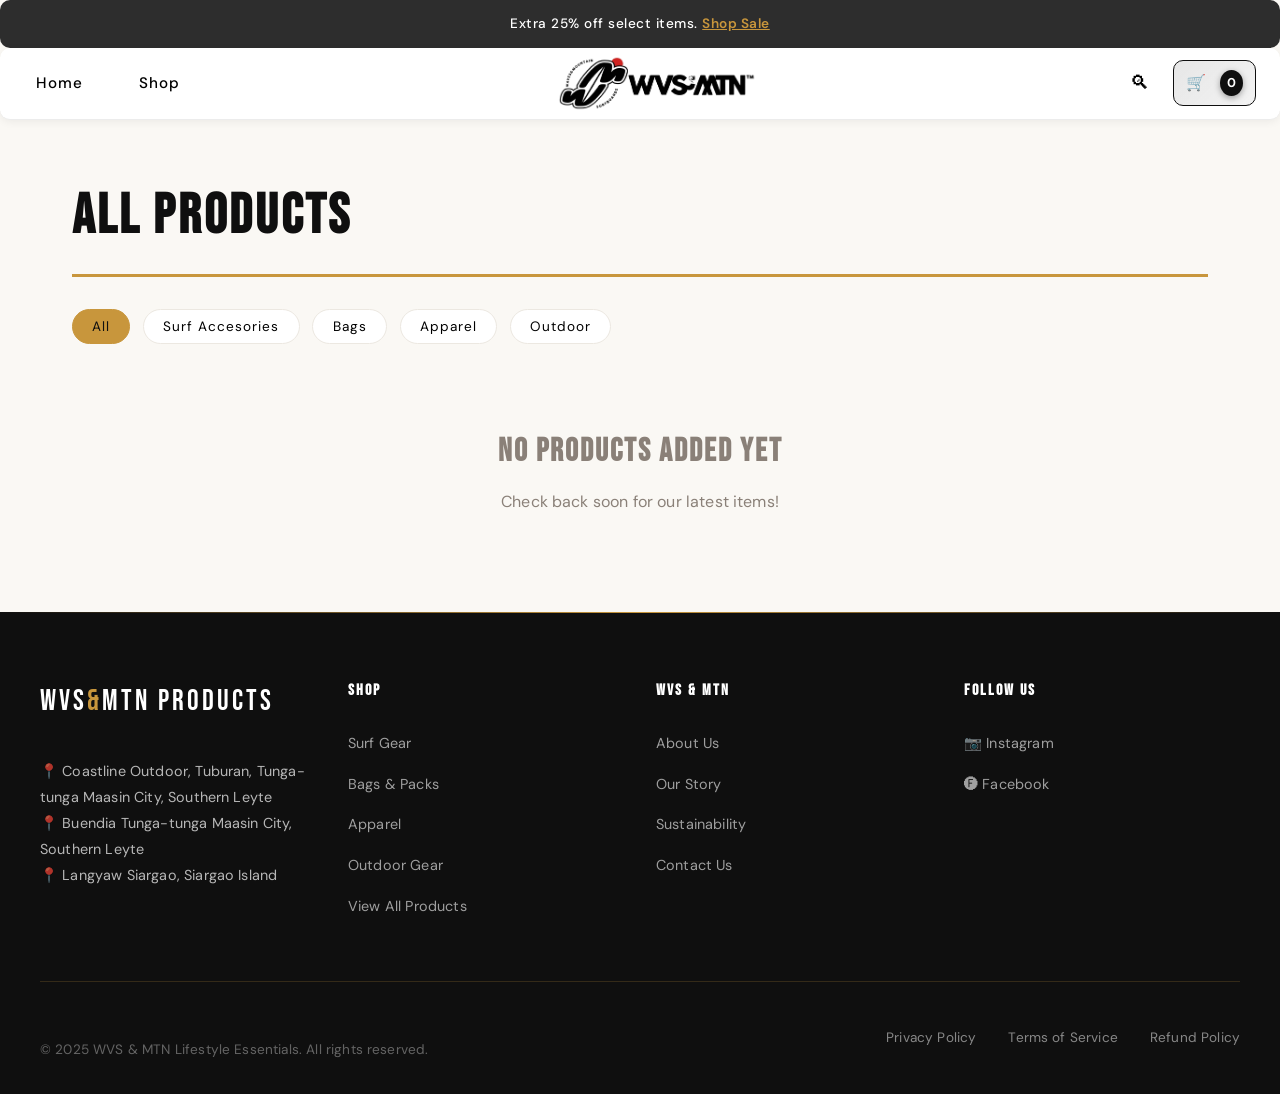
<file: products.html>
<!DOCTYPE html>
<html lang="en">
<head>
  <meta charset="UTF-8" />
  <meta name="viewport" content="width=device-width, initial-scale=1.0"/>
  <title>Shop — WVS & MTN</title>
  <link rel="stylesheet" href="css/style.css" />
  <link href="https://fonts.googleapis.com/css2?family=Bebas+Neue&family=DM+Sans:wght@300;400;500&family=Permanent+Marker&display=swap" rel="stylesheet"/>
</head>
<body>

  <!-- ANNOUNCEMENT BANNER -->
  <div class="announcement-banner">
    Extra 25% off select items. <a href="products.html">Shop Sale</a>
  </div>

  <!-- NAVBAR -->
  <nav class="navbar">
    <div class="hamburger" onclick="toggleMenu()">&#9776;</div>
    <a href="index.html" class="logo">
      <img src="image/logo.png" alt="WVS & MTN Logo" class="logo-img">
    </a>
    <ul class="nav-links">
      <li><a href="index.html">Home</a></li>
      <li><a href="products.html">Shop</a></li>
    </ul>
    <div class="navbar-icons">
      <button class="icon-btn search-toggle" id="searchToggle" title="Search" aria-label="Toggle search">🔍︎</button>
      <a href="cart.html" class="cart-link">
        🛒 <span class="cart-count" id="cartCount">0</span>
      </a>
    </div>
  </nav>
  <!-- END NAVBAR -->

  <!-- Enhanced Search Overlay -->
  <div class="search-overlay" id="searchOverlay" aria-hidden="true">
    <div class="search-logo">
      <img src="image/logo.png" alt="WVS & MTN Logo" />
      <span>WVS & MTN</span>
    </div>
    <div class="search-inner">
      <span class="search-icon" aria-hidden="true">🔍︎</span>
      <input
        type="text"
        id="searchInput"
        class="search-input"
        placeholder="Search products, categories..."
        autocomplete="off"
        aria-label="Search"
      />
      <button class="search-close" id="searchClose" aria-label="Close search">✕</button>
    </div>
    <div class="search-suggestions" id="searchSuggestions"></div>
    <div class="search-results" id="searchResults"></div>
  </div>
  <!-- END Enhanced Search Overlay -->

  <!-- MOBILE MENU -->
  <div class="mobile-menu" id="mobileMenu">
    <div class="mobile-menu-content">
      <a href="index.html">Home</a>
      <a href="products.html">Shop</a>
      <a href="cart.html">Cart</a>
    </div>
  </div>

  <div class="products-page">
    <h1 class="page-title">All Products</h1>

    <!-- Filter Buttons -->
    <div class="filter-bar">
      <button class="filter-btn active" data-category="all" onclick="filterProducts('all', this)">All</button>
      <button class="filter-btn" data-category="surf" onclick="filterProducts('surf', this)"> Surf Accesories</button>
      <button class="filter-btn" data-category="bags" onclick="filterProducts('bags', this)"> Bags</button>
      <button class="filter-btn" data-category="apparel" onclick="filterProducts('apparel', this)"> Apparel</button>
      <button class="filter-btn" data-category="outdoor" onclick="filterProducts('outdoor', this)"> Outdoor</button>
    </div>

    <div class="products-grid" id="productsGrid"></div>
  </div>

  <footer class="footer-enhanced">
    <div class="footer-content">
      <div class="footer-column footer-logo-section">
        <div class="footer-logo">WVS<span>&</span>MTN Products</div>
        <div class="footer-contact">
          <p>📍 Coastline Outdoor, Tuburan, Tunga-tunga Maasin City, Southern Leyte</p>
          <p>📍 Buendia Tunga-tunga Maasin City, Southern Leyte</p>
          <p>📍 Langyaw Siargao, Siargao Island</p>
        </div>
      </div>
      
      <div class="footer-column">
        <h4>Shop</h4>
        <ul>
          <li><a href="products.html?cat=surf">Surf Gear</a></li>
          <li><a href="products.html?cat=bags">Bags & Packs</a></li>
          <li><a href="products.html?cat=apparel">Apparel</a></li>
          <li><a href="products.html?cat=outdoor">Outdoor Gear</a></li>
          <li><a href="products.html">View All Products</a></li>
        </ul>
      </div>
      
      <div class="footer-column">
        <h4>WVS & MTN</h4>
        <ul>
          <li><a href="index.html#about">About Us</a></li>
          <li><a href="https://www.facebook.com/WVSMTN" target="_blank">Our Story</a></li>
          <li><a href="index.html#values">Sustainability</a></li>
          <li><a href="https://www.facebook.com/WVSMTN" target="_blank">Contact Us</a></li>
        </ul>
      </div>
      
      <div class="footer-column">
        <h4>Follow Us</h4>
        <ul>
          <li><a href="https://instagram.com/wvsmtn" target="_blank">📷 Instagram</a></li>
          <li><a href="https://facebook.com/wvsmtn" target="_blank">🅕 Facebook</a></li>
        </ul>
      </div>
    </div>
    
    <div class="footer-divider"></div>
    
    <div class="footer-bottom">
      <p class="footer-copy">© 2025 WVS & MTN Lifestyle Essentials. All rights reserved.</p>
      <div class="footer-legal">
        <a href="#">Privacy Policy</a>
        <a href="#">Terms of Service</a>
        <a href="#">Refund Policy</a>
      </div>
    </div>
  </footer>

  <script src="js/cart.js"></script>
  <script src="js/utils.js"></script>
  <script>
    // Load products from admin panel
    let allProducts = [];

    function loadProducts() {
      const adminProducts = JSON.parse(localStorage.getItem('wvs_products') || '[]');
      
      // Normalize category: treat legacy 'surf and skate' as 'surf'
      allProducts = adminProducts.map(p => {
        let cat = (p.cat || '').toLowerCase().trim();
        if (cat === 'surf and skate') cat = 'surf';
        return {
          id: p.id,
          name: p.name,
          price: p.price,
          category: cat,
          img: p.img || '',
          description: (p.desc || p.description || ''),
          images: Array.isArray(p.images) ? p.images : (p.img ? [p.img] : []),
          emoji: cat === 'surf' ? '🏄' : cat === 'bags' ? '🎒' : cat === 'apparel' ? '👕' : '⛺',
          colors: Array.isArray(p.colors) ? p.colors : [],
          sizes: Array.isArray(p.sizes) ? p.sizes : []
        };
      });
    }

    let currentFilter = 'all';

    function renderProducts(products) {
      const grid = document.getElementById('productsGrid');
      if (products.length === 0) {
        grid.innerHTML = `<div class="empty-state"><h3>No products found</h3><p>Try another category.</p></div>`;
        return;
      }
      grid.innerHTML = products.map((p, idx) => {
        // Colors / sizes from admin (`loadProducts` maps them onto each product)
        const colorNames = p.colors && p.colors.length > 0 ? p.colors : [];
        const colorMap = {
          'Black': '#0f0f0f', 'black': '#0f0f0f',
          'White': '#ffffff', 'white': '#ffffff',
          'Navy': '#001a33', 'navy': '#001a33',
          'Navy Blue': '#001a33',
          'Anthracite': '#3a3a3a',
          'Seagrass': '#7a9b8e',
          'Mist': '#8a9b95',
          'Light Grey': '#c0c0c0', 'Light Gray': '#c0c0c0',
          'Ochre': '#b8860b',
          'Tan': '#d2b48c',
          'Brown': '#8b4513',
          'Red': '#dc2626',
          'Blue': '#2563eb',
          'Green': '#16a34a'
        };
        
        const displayColors = colorNames.slice(0, 5).map(colorName => {
          // Try to find a matching color, otherwise use a default
          const foundColor = Object.entries(colorMap).find(([key]) => key.toLowerCase() === colorName.toLowerCase());
          return foundColor ? foundColor[1] : '#8a8078';
        });
        
        return `
        <div class="product-card" style="cursor: pointer;" onclick="goToProductDetail(${p.id})">
          <div class="product-image-wrapper">
            ${p.img ? `<img src="${p.img}" alt="${p.name}" />` : `<div style="width:100%;height:100%;background:#f0f0f0;display:flex;align-items:center;justify-content:center;font-size:4rem;">${p.emoji}</div>`}
            <span class="product-badge">NEW</span>
          </div>
          <div class="product-info">
            <h3>${p.name}</h3>
            ${colorNames.length > 0 ? `<p class="product-variant">${colorNames.join(' / ')}</p>` : `<p class="product-variant">Colors on product page</p>`}
            <p class="product-price">₱${p.price.toLocaleString()}</p>
            
            ${colorNames.length > 0 ? `
            <div class="product-swatches">
              ${displayColors.map((color, i) => `
                <div class="swatch ${i === 0 ? 'active' : ''}" style="background-color:${color};" title="${colorNames[i]}"></div>
              `).join('')}
              ${colorNames.length > 5 ? `<span style="font-size:0.75rem;color:var(--text-muted);align-self:center;">+${colorNames.length - 5}</span>` : ''}
            </div>
            ` : ''}

            ${p.sizes && p.sizes.length > 0 ? `
            <div style="margin-bottom: 1rem;">
              <label style="font-size:0.8rem;color:var(--text-muted);margin-bottom:0.4rem;display:block;">Sizes:</label>
              <div style="display:flex;gap:6px;flex-wrap:wrap;">
                ${p.sizes.map(size => `<span style="background:#f0f0f0;padding:4px 10px;border-radius:10px;font-size:0.8rem;font-weight:500;">${size}</span>`).join('')}
              </div>
            </div>
            ` : ''}

            <button type="button" class="btn-add" onclick="event.stopPropagation(); goToProductDetail(${p.id})">Choose size & color</button>
          </div>
        </div>
        `;
      }).join('');
    }

    function filterProducts(cat, btn) {
      currentFilter = cat;
      document.querySelectorAll('.filter-btn').forEach(b => b.classList.remove('active'));
      btn.classList.add('active');
      const filtered = cat === 'all' ? allProducts : allProducts.filter(p => p.category === cat);
      if (filtered.length === 0 && allProducts.length > 0) {
        document.getElementById('productsGrid').innerHTML = '<div class="empty-state" style="grid-column:1/-1;text-align:center;padding:3rem;"><h3>No products in this category yet</h3><p>Try another category.</p></div>';
      } else {
        renderProducts(filtered);
      }
    }

    // Navigate to product detail page
    function goToProductDetail(productId) {
      window.location.href = `product-detail.html?id=${productId}`;
    }

    function updateCartCount() {
      try {
        const cart = JSON.parse(localStorage.getItem('wvsmtn_cart') || '[]');
        const el = document.getElementById('cartCount');
        if (el) el.textContent = cart.reduce((a, b) => a + (b.qty || 0), 0);
      } catch(e) {}
    }

    // Check URL param for category and apply filter correctly
    window.addEventListener('DOMContentLoaded', function() {
      loadProducts(); // load first

      const params = new URLSearchParams(window.location.search);
      const catParam = params.get('cat');
      const searchQuery = (params.get('search') || '').trim().toLowerCase();

      // No products at all
      if (allProducts.length === 0) {
        document.getElementById('productsGrid').innerHTML = '<div class="empty-state" style="grid-column:1/-1;text-align:center;padding:3rem;"><h3>No products added yet</h3><p>Check back soon for our latest items!</p></div>';
        return;
      }

      let filtered = allProducts;

      // Pre-fill search input
      if (searchQuery) {
        const searchInputEl = document.getElementById('searchInput');
        if (searchInputEl) searchInputEl.value = params.get('search') || '';
      }

      if (catParam) {
        filtered = allProducts.filter(p => p.category === catParam);
        document.querySelectorAll('.filter-btn').forEach(b => {
          b.classList.toggle('active', b.getAttribute('data-category') === catParam);
        });
      }

      if (searchQuery) {
        filtered = filtered.filter(p => {
          const name = (p.name || '').toLowerCase();
          const category = (p.category || '').toLowerCase();
          const description = (p.description || '').toLowerCase();
          return name.includes(searchQuery) || category.includes(searchQuery) || description.includes(searchQuery);
        });
      }

      renderProducts(filtered);

      // Update cart count
      updateCartCount();
    });
  </script>

  <script>
    (function() {
      const toggle = document.getElementById('searchToggle');
      const overlay = document.getElementById('searchOverlay');
      const input = document.getElementById('searchInput');
      const results = document.getElementById('searchResults');
      const closeBtn = document.getElementById('searchClose');

      // Create backdrop
      const backdrop = document.createElement('div');
      backdrop.className = 'search-backdrop';
      document.body.appendChild(backdrop);

      function openSearch() {
        overlay.classList.add('open');
        overlay.setAttribute('aria-hidden', 'false');
        backdrop.classList.add('visible');
        setTimeout(() => input.focus(), 50);
      }

      function closeSearch() {
        overlay.classList.remove('open');
        overlay.setAttribute('aria-hidden', 'true');
        backdrop.classList.remove('visible');
        input.value = '';
        results.innerHTML = '';
      }

      toggle.addEventListener('click', () => {
        overlay.classList.contains('open') ? closeSearch() : openSearch();
      });

      closeBtn.addEventListener('click', closeSearch);
      backdrop.addEventListener('click', closeSearch);

      document.addEventListener('keydown', (e) => {
        if (e.key === 'Escape') closeSearch();
        if (e.key === 'Enter' && overlay.classList.contains('open') && input.value.trim()) {
          window.location.href = 'products.html?search=' +
            encodeURIComponent(input.value.trim());
        }
      });

      function highlightMatch(text, query) {
        if (!query) return text;
        const regex = new RegExp('(' + query.replace(/[.*+?^${}()|[\]\\]/g, '\\$&') + ')', 'gi');
        return text.replace(regex, '<mark class="search-highlight">$1</mark>');
      }

      function getProducts() {
        try {
          return JSON.parse(localStorage.getItem('wvs_products') || '[]');
        } catch(e) {
          return [];
        }
      }

      const CATEGORIES = [
        { name: 'Surf', icon: '🏄', href: 'products.html?cat=surf' },
        { name: 'Bags', icon: '🎒', href: 'products.html?cat=bags' },
        { name: 'Apparel', icon: '👕', href: 'products.html?cat=apparel' },
        { name: 'Outdoor', icon: '🏕️', href: 'products.html?cat=outdoor' },
      ];

      function renderDefaultState() {
        results.innerHTML = '<div style="padding:0.75rem 2rem 0.25rem;">' +
          '<span style="font-size:0.75rem;letter-spacing:1.5px;color:var(--text-muted);text-transform:uppercase;">Categories</span></div>' +
          CATEGORIES.map(c =>
            `<a class="search-category-chip" href="${c.href}">
              <span>${c.icon}</span>
              <span>${c.name}</span>
            </a>`
          ).join('');
      }

      function search(query) {
        const q = query.trim().toLowerCase();
        if (!q) { renderDefaultState(); return; }

        const products = getProducts();
        const matched = products.filter(p =>
          (p.name && p.name.toLowerCase().includes(q)) ||
          ((p.category || p.cat) && String(p.category || p.cat).toLowerCase().includes(q)) ||
          ((p.description || p.desc) && String(p.description || p.desc).toLowerCase().includes(q))
        ).slice(0, 6);

        const matchedCats = CATEGORIES.filter(c =>
          c.name.toLowerCase().includes(q)
        );

        if (matched.length === 0 && matchedCats.length === 0) {
          results.innerHTML = `<div class="search-no-results">
            No results for "<strong>${query}</strong>"<br>
            <small>Try searching a category: Surf, Bags, Apparel, Outdoor</small>
          </div>`;
          return;
        }

        let html = '';

        if (matchedCats.length > 0) {
          html += '<div style="padding:0.75rem 2rem 0.25rem;">' +
            '<span style="font-size:0.75rem;letter-spacing:1.5px;color:var(--text-muted);text-transform:uppercase;">Categories</span></div>' +
            matchedCats.map(c =>
              `<a class="search-category-chip" href="${c.href}">
                <span>${c.icon}</span>
                <span>${highlightMatch(c.name, query)}</span>
              </a>`
            ).join('');
        }

        if (matched.length > 0) {
          html += '<div style="padding:0.75rem 2rem 0.25rem;">' +
            '<span style="font-size:0.75rem;letter-spacing:1.5px;color:var(--text-muted);text-transform:uppercase;">Products</span></div>' +
            matched.map(p => {
              const thumb = (p.images && p.images[0])
                ? `<img class="search-result-thumb" src="${p.images[0]}" alt="${p.name}" />`
                : `<div class="search-result-thumb-placeholder">🛍️</div>`;
              return `<a class="search-result-item"
                href="products.html?search=${encodeURIComponent(p.name)}">
                ${thumb}
                <div class="search-result-info">
                  <div class="search-result-name">${highlightMatch(p.name, query)}</div>
                  <div class="search-result-meta">${p.category || p.cat || 'Product'}</div>
                </div>
                <span class="search-result-price">₱${Number(p.price).toLocaleString()}</span>
              </a>`;
            }).join('') +
            `<a class="search-result-item"
              href="products.html?search=${encodeURIComponent(query)}"
              style="border-top:1px solid var(--border);color:var(--accent);">
              <div class="search-result-thumb-placeholder">🔍</div>
              <div class="search-result-info">
                <div class="search-result-name">See all results for "${query}"</div>
              </div>
            </a>`;
        }

        results.innerHTML = html;
      }

      input.addEventListener('input', (e) => search(e.target.value));

      // Show default categories on open
      renderDefaultState();
    })();
  </script>
</body>
</html>
</file>
<file: css/style.css>
/* ===========================
   WVS & MTN — Global Styles
   Clean & Premium Lifestyle Brand Aesthetic
   =========================== */

:root {
  --primary: #0f0f0f;
  --accent: #c8963c;
  --accent2: #3d7a5f;
  --bg: #faf8f4;
  --subtle: #f0ece4;
  --white: #ffffff;
  --text: #0f0f0f;
  --text-muted: #8a8078;
  --card-bg: #ffffff;
  --border: #ece8e1;
  --font-display: 'Bebas Neue', sans-serif;
  --font-body: 'DM Sans', sans-serif;
  --font-accent: 'Permanent Marker', cursive;
  --radius: 10px;
}

  /* Enhanced Search Overlay */
  .search-overlay {
    position: fixed;
    top: 0;
    left: 0;
    width: 100vw;
    height: 100vh;
    display: flex;
    flex-direction: column;
    align-items: center;
    justify-content: center;
    background: transparent;
    z-index: 1200;
    pointer-events: none;
    opacity: 0;
    transition: opacity 0.35s cubic-bezier(0.4, 0, 0.2, 1);
    border-radius: 18px;
    border: 2px solid var(--accent, #c8963c);
  }
.search-overlay.open {
    opacity: 1;
    pointer-events: all;
  }
.search-logo {
    display: flex;
    flex-direction: column;
    align-items: center;
    margin-bottom: 1.2rem;
    user-select: none;
  }
.search-logo img {
    width: 54px;
    height: 54px;
    object-fit: contain;
    margin-bottom: 0.2rem;
  }
.search-logo span {
    font-family: var(--font-display);
    font-size: 1.25rem;
    color: var(--accent2);
    letter-spacing: 2px;
    font-weight: 700;
  }
.search-inner {
    display: flex;
    align-items: center;
    gap: 1rem;
    padding: 1.7rem 2.7rem 1.7rem 2.2rem;
    background: rgba(255,255,255,0.82);
    border-radius: 2.5rem;
    box-shadow: 0 8px 32px 0 rgba(0,0,0,0.18), 0 1.5px 8px 0 rgba(200,150,60,0.07);
    min-width: 350px;
    max-width: 95vw;
    width: 480px;
    position: relative;
    border: 1.5px solid var(--border);
    animation: searchPopIn 0.35s cubic-bezier(0.4,0,0.2,1);
    backdrop-filter: blur(8px);
    transition: box-shadow 0.2s, border-color 0.2s;
  }
.search-inner:focus-within {
    box-shadow: 0 8px 40px 0 rgba(61,122,95,0.13), 0 0 0 2.5px var(--accent);
    border-color: var(--accent);
  }
  @keyframes searchPopIn {
    0% { transform: translateY(40px) scale(0.98); opacity: 0; }
    100% { transform: none; opacity: 1; }
  }
  search-close {
    background: none;
    border: none;
    font-size: 1.7rem;
    cursor: pointer;
    color: var(--text-muted);
    padding: 0.7rem 0.7rem 0.7rem 0.7rem;
    border-radius: 50%;
    transition: color 0.2s, background 0.2s;
    line-height: 1;
    margin-left: 0.2rem;
  }
  search-close:hover {
    color: var(--accent);
    background: rgba(200,150,60,0.08);
  }
.search-suggestions {
    margin: 1.2rem auto 0 auto;
    display: flex;
    flex-wrap: wrap;
    gap: 0.7rem;
    justify-content: center;
  }
.search-suggestion-chip {
    background: rgba(61,122,95,0.08);
    color: var(--accent2);
    border-radius: 999px;
    padding: 0.45rem 1.2rem 0.45rem 1.1rem;
    font-size: 0.98rem;
    font-weight: 500;
    cursor: pointer;
    border: 1.2px solid var(--border);
    transition: background 0.18s, color 0.18s, border 0.18s;
    display: flex;
    align-items: center;
    gap: 0.4rem;
  }
.search-suggestion-chip:hover {
    background: var(--accent2);
    color: #fff;
    border-color: var(--accent2);
  }
* { margin: 0; padding: 0; box-sizing: border-box; }

html { scroll-behavior: smooth; }

body {
  .search-overlay.open {
    opacity: 1;
    pointer-events: all;
  }
  font-family: var(--font-body);
  background-color: var(--bg);
  color: var(--text);
  overflow-x: hidden;
  font-size: 1rem;
  line-height: 1.75;
  letter-spacing: 0.01em;
  border-radius: var(--radius);
}

/* Webkit Scrollbar */
::-webkit-scrollbar {
  .search-inner {
    display: flex;
    align-items: center;
    gap: 1rem;
    padding: 1.5rem 2.5rem;
    background: #fff;
    border-radius: 2rem;
    box-shadow: 0 8px 32px rgba(0,0,0,0.13);
    min-width: 350px;
    max-width: 95vw;
    width: 480px;
    position: relative;
    border: 1.5px solid var(--border);
    animation: searchPopIn 0.35s cubic-bezier(0.4,0,0.2,1);
  }

  @keyframes searchPopIn {
    0% { transform: translateY(40px) scale(0.98); opacity: 0; }
    100% { transform: none; opacity: 1; }
  }
  width: 6px;
}

::-webkit-scrollbar-track {
  background: var(--bg);
}

::-webkit-scrollbar-thumb {
  background: var(--accent);
  border-radius: 999px;
}

/* ===== ANNOUNCEMENT BANNER ===== */
  .search-backdrop {
    position: fixed;
    top: 0;
    left: 0;
    width: 100vw;
    height: 100vh;
    background: rgba(30,30,30,0.32);
    backdrop-filter: blur(3.5px);
    z-index: 1199;
    opacity: 0;
    pointer-events: none;
    transition: opacity 0.3s;
  }
  .search-backdrop.visible {
    opacity: 1;
    pointer-events: all;
  }
.announcement-banner {
  background: #2d2d2d;
  color: #fff;
  text-align: center;
  padding: 0.75rem 1rem;
  font-size: 0.85rem;
  font-weight: 500;
  letter-spacing: 0.5px;
  z-index: 99;
  .search-results {
    max-height: 320px;
    overflow-y: auto;
    padding: 0.5rem 0;
    background: #fff;
    border-radius: 1.5rem;
    box-shadow: 0 4px 24px rgba(0,0,0,0.07);
    margin-top: 0.5rem;
  }
}

.announcement-banner a {
  color: var(--accent);
  text-decoration: underline;
  font-weight: 600;
  transition: opacity 0.2s;
}

.announcement-banner a:hover {
  opacity: 0.8;
}

/* ===== NAVBAR ===== */
.navbar {
  position: sticky;
  top: 0;
  z-index: 100;
  background: white;
  display: flex;
  align-items: center;
  justify-content: space-between;
  padding: 0 1.5rem;
  height: 72px;
  border-bottom: 1px solid rgba(15, 15, 15, 0.08);
  transition: all 0.3s ease;
  box-shadow: 0 2px 8px rgba(0, 0, 0, 0.06);
  gap: 1rem;
  border-radius: var(--radius);
}

.navbar.scrolled {
  backdrop-filter: blur(12px);
  background: rgba(255, 255, 255, 0.98);
  box-shadow: 0 4px 16px rgba(0, 0, 0, 0.12);
}

.logo {
  display: flex;
  align-items: center;
  justify-content: center;
  text-decoration: none;
  height: 100%;
  flex: 1;
  order: 2;
}

.logo-img {
  max-height: 60px;
  width: auto;
  display: block;
}

.logo span { color: var(--accent); }

.nav-links {
  list-style: none;
  display: flex;
  gap: 2rem;
  order: 1;
}

.nav-links a {
  color: #000;
  text-decoration: none;
  font-weight: 500;
  font-size: 0.95rem;
  letter-spacing: 1px;
  transition: all 0.2s ease;
  padding: 0.5rem 0.75rem;
  border-radius: 4px;
}

.nav-links a:hover {
  color: var(--accent);
  background-color: rgba(200, 150, 60, 0.08);
}

.navbar-icons {
  display: flex;
  align-items: center;
  gap: 1rem;
  order: 3;
}

.icon-btn {
  background: none;
  border: none;
  font-size: 1.2rem;
  cursor: pointer;
  padding: 0.5rem;
  transition: all 0.2s ease;
  color: #000;
}

.icon-btn:hover {
  color: var(--accent);
  transform: scale(1.1);
}

.cart-link {
  font-size: 1rem;
  font-weight: 600;
  padding: 0.5rem 0.75rem;
  background: linear-gradient(135deg, rgba(15, 15, 15, 0.1) 0%, rgba(15, 15, 15, 0.05) 100%);
  border: 1.5px solid var(--primary);
  display: flex;
  align-items: center;
  gap: 8px;
  transition: all 0.3s ease;
  text-decoration: none;
  color: #000;
  border-radius: 6px;
}

.cart-link:hover {
  background: linear-gradient(135deg, rgba(15, 15, 15, 0.18) 0%, rgba(15, 15, 15, 0.12) 100%);
  border-color: var(--primary);
  box-shadow: 0 4px 12px rgba(0, 0, 0, 0.2);
  transform: translateY(-2px);
  color: var(--primary);
}

.cart-count {
  background: var(--primary);
  color: var(--white);
  border-radius: 50%;
  padding: 2px 7px;
  font-size: 0.8rem;
  font-weight: 700;
  margin-left: 6px;
  box-shadow: 0 2px 6px rgba(0, 0, 0, 0.35);
  animation: cartBadgePulse 0.6s ease-out;
}

.hamburger {
  display: none;
  color: var(--primary);
  font-size: 1.5rem;
  cursor: pointer;
  margin-left: 1rem;
  padding: 0.5rem;
  transition: all 0.2s ease;
}

.mobile-menu {
  display: none;
  position: fixed;
  top: 72px;
  left: 0;
  right: 0;
  bottom: 0;
  z-index: 99;
  background-image: url('../image/wvsnmtnlogo.jpg');
  background-size: cover;
  background-position: center;
  background-attachment: fixed;
  flex-direction: column;
  padding: 4rem 2rem;
  gap: 2.5rem;
  overflow-y: auto;
  opacity: 0;
  visibility: hidden;
  transition: opacity 0.4s ease, visibility 0.4s ease;
}

.mobile-menu::before {
  content: '';
  position: absolute;
  top: 0;
  left: 0;
  right: 0;
  bottom: 0;
  background: rgba(15, 15, 15, 0.75);
  z-index: -1;
}

.mobile-menu-content {
  display: flex;
  flex-direction: column;
  gap: 2.5rem;
  position: relative;
  z-index: 1;
}

.mobile-menu a {
  color: var(--white);
  text-decoration: none;
  font-size: 2rem;
  font-weight: 600;
  letter-spacing: 2px;
  font-family: var(--font-display);
  transition: all 0.3s ease;
  padding: 1rem 0;
  border-bottom: 2px solid transparent;
  opacity: 0;
  transform: translateX(-20px);
}

.mobile-menu a:hover {
  color: var(--accent);
  border-bottom-color: var(--accent);
  padding-left: 1rem;
}

.mobile-menu.open {
  display: flex;
  opacity: 1;
  visibility: visible;
}

.mobile-menu.open a {
  opacity: 1;
  transform: translateX(0);
  animation: slideInLink 0.5s ease forwards;
}

.mobile-menu.open a:nth-child(1) { animation-delay: 0.1s; }
.mobile-menu.open a:nth-child(2) { animation-delay: 0.2s; }
.mobile-menu.open a:nth-child(3) { animation-delay: 0.3s; }

@keyframes slideInLink {
  from {
    opacity: 0;
    transform: translateX(-20px);
  }
  to {
    opacity: 1;
    transform: translateX(0);
  }
}

@keyframes cartBadgePulse {
  0% {
    transform: scale(0.8);
    opacity: 0;
  }
  50% {
    transform: scale(1.15);
  }
  100% {
    transform: scale(1);
    opacity: 1;
  }
}

/* ===== HERO ===== */
.hero {
  position: relative;
  min-height: 70vh;
  display: flex;
  align-items: center;
  justify-content: center;
  overflow: hidden;
  background: #f5f3f0;
  padding: 4rem 2rem;
  border-radius: 18px;
  border: 2px;
}

.hero::before {
  content: '';
  position: absolute;
  inset: 0;
  background-image: url('data:image/svg+xml,<svg xmlns="http://www.w3.org/2000/svg" width="100" height="100"><defs><filter id="noise"><feTurbulence type="fractalNoise" baseFrequency="0.9" numOctaves="4" result="noise" /></filter></defs><rect width="100" height="100" fill="%23000000" opacity="0.03" filter="url(%23noise)" /></svg>');
  pointer-events: none;
  opacity: 0.5;
}

.hero-bg {
  position: absolute;
  inset: 0;
  background: 
    radial-gradient(ellipse at 80% 50%, rgba(61, 122, 95, 0.25) 0%, transparent 60%),
    radial-gradient(ellipse at 20% 80%, rgba(200, 150, 60, 0.15) 0%, transparent 50%);
  animation: gradientDrift 15s ease-in-out infinite;
}

@keyframes gradientDrift {
  0%, 100% {
    background: 
      radial-gradient(ellipse at 80% 50%, rgba(61, 122, 95, 0.25) 0%, transparent 60%),
      radial-gradient(ellipse at 20% 80%, rgba(200, 150, 60, 0.15) 0%, transparent 50%);
  }
  50% {
    background: 
      radial-gradient(ellipse at 75% 55%, rgba(61, 122, 95, 0.2) 0%, transparent 60%),
      radial-gradient(ellipse at 25% 75%, rgba(200, 150, 60, 0.1) 0%, transparent 50%);
  }
}

.hero-content-wrapper {
  position: relative;
  z-index: 2;
  text-align: center;
  max-width: 600px;
}

.breadcrumb {
  font-size: 0.9rem;
  color: var(--text-muted);
  margin-bottom: 1.5rem;
  letter-spacing: 0.5px;
}

.breadcrumb a {
  color: var(--accent);
  text-decoration: none;
  font-weight: 500;
  transition: opacity 0.2s;
}

.breadcrumb a:hover {
  opacity: 0.8;
}

.breadcrumb span {
  margin: 0 0.5rem;
}

.hero-content {
  position: relative;
  z-index: 2;
}

.hero-tagline {
  font-family: var(--font-accent);
  color: var(--accent);
  font-size: 1rem;
  margin-bottom: 1rem;
  letter-spacing: 2px;
}

.hero-title {
  font-family: var(--font-display);
  font-size: clamp(2.5rem, 8vw, 4rem);
  color: var(--text);
  line-height: 1.1;
  letter-spacing: 2px;
  margin-bottom: 1rem;
  font-weight: 700;
}

.hero-sub {
  color: var(--text-muted);
  font-size: 1rem;
  max-width: 480px;
  line-height: 1.6;
  margin: 0 auto 2rem;
}

/* ===== BUTTONS ===== */
.btn-primary {
  display: inline-block;
  background: var(--accent);
  color: var(--primary);
  font-family: var(--font-display);
  font-size: 1.1rem;
  letter-spacing: 2px;
  padding: 0.8rem 2rem;
  text-decoration: none;
  border: none;
  cursor: pointer;
  border-radius: 4px;
  transition: all 0.3s ease;
}

.btn-primary:hover {
  background: #b38632;
  letter-spacing: 2.5px;
}

.btn-outline {
  display: inline-block;
  background: transparent;
  color: var(--primary);
  font-family: var(--font-display);
  font-size: 1rem;
  letter-spacing: 2px;
  padding: 0.7rem 1.8rem;
  text-decoration: none;
  border: 2px solid var(--primary);
  cursor: pointer;
  border-radius: 4px;
  transition: all 0.3s ease;
}

.btn-outline:hover {
  background: var(--primary);
  color: var(--white);
}

.btn-add {
  width: 100%;
  background: var(--accent2);
  color: var(--white);
  font-family: var(--font-display);
  font-size: 1.1rem;
  letter-spacing: 1.5px;
  padding: 0.9rem 1.2rem;
  border: none;
  cursor: pointer;
  border-radius: 4px;
  transition: all 0.3s ease;
  margin-top: 0.8rem;
  font-weight: 600;
}

.btn-add:hover {
  background: #2d6652;
  transform: scale(1.02);
}

/* ===== SECTION TITLE ===== */
.section-title {
  font-family: var(--font-display);
  font-size: clamp(2rem, 5vw, 3.5rem);
  letter-spacing: 5px;
  margin-bottom: 2rem;
  text-align: center;
}

/* ===== CATEGORIES ===== */
.categories {
  padding: 6rem 2rem;
  background: var(--white);
  max-width: 1200px;
  margin: 0 auto;
}

.cat-grid {
  display: grid;
  grid-template-columns: repeat(auto-fit, minmax(200px, 1fr));
  gap: 1.5rem;
  max-width: 1200px;
  margin: 0 auto;
}

.cat-card {
  background-size: cover;
  background-position: center;
  border: 1px solid var(--border);
  padding: 2rem 1.5rem;
  text-align: center;
  cursor: pointer;
  transition: all 0.35s ease;
  border-radius: 8px;
  position: relative;
  min-height: 320px;
  display: flex;
  flex-direction: column;
  justify-content: center;
  align-items: center;
  overflow: hidden;
}

.cat-card::before {
  content: '';
  position: absolute;
  inset: 0;
  background: linear-gradient(135deg, rgba(15, 15, 15, 0.6) 0%, rgba(15, 15, 15, 0.45) 100%);
  border-radius: 8px;
  transition: all 0.35s ease;
  z-index: 1;
}

.cat-card:hover::before {
  background: linear-gradient(135deg, rgba(15, 15, 15, 0.35) 0%, rgba(15, 15, 15, 0.2) 100%);
}

.cat-card > * {
  position: relative;
  z-index: 2;
}

/* Category specific background images */
.cat-card[data-category="surf"] {
  background-image: url('../pictures/surfboard.jpg');
}

.cat-card[data-category="bags"] {
  background-image: url('../pictures/beltbag.jpg');
}

.cat-card[data-category="apparel"] {
  background-image: url('../pictures/boardshor.jpg');
}

.cat-card[data-category="outdoor"] {
  background-image: url('../pictures/hammock.jpg');
}

.cat-card:hover {
  border-color: var(--accent);
  transform: translateY(-6px) scale(1.02);
  box-shadow: 0 16px 50px rgba(0, 0, 0, 0.3), inset 0 1px 0 rgba(200, 150, 60, 0.3);
}

.cat-card h3 {
  font-family: var(--font-display);
  font-size: 2rem;
  font-weight: 700;
  letter-spacing: 3px;
  margin-bottom: 0.8rem;
  color: var(--white);
  text-shadow: 0 3px 10px rgba(0, 0, 0, 0.4);
  transition: all 0.35s ease;
  text-transform: uppercase;
}

.cat-card:hover h3 {
  transform: scale(1.08);
  text-shadow: 0 4px 15px rgba(200, 150, 60, 0.5);
}

.cat-card p {
  font-size: 0.95rem;
  font-weight: 400;
  color: rgba(255, 255, 255, 0.95);
  text-shadow: 0 2px 6px rgba(0, 0, 0, 0.3);
  line-height: 1.6;
  letter-spacing: 0.5px;
  transition: all 0.35s ease;
  margin: 0;
}

.cat-card:hover p {
  transform: translateY(2px);
  color: rgba(255, 255, 255, 1);
}

/* ===== HIGHLIGHTS GALLERY ===== */
.highlights-gallery {
  padding: 4rem 2rem;
  background: #f9f7f3;
  margin: 2rem 0;
}

.highlights-wrapper {
  max-width: 1200px;
  margin: 0 auto;
}

.highlights-title {
  font-size: 2rem;
  font-weight: 700;
  color: #0f0f0f;
  text-align: center;
  margin-bottom: 3rem;
  letter-spacing: 1px;
  font-family: var(--font-display);
}

.highlights-grid {
  display: grid;
  grid-template-columns: repeat(auto-fit, minmax(280px, 1fr));
  gap: 1.5rem;
  animation: fadeInGrid 0.6s ease-out;
}

.highlights-grid > div {
  background: var(--white);
  border-radius: 8px;
  overflow: hidden;
  transition: all 0.3s ease;
  box-shadow: 0 2px 8px rgba(0, 0, 0, 0.06);
  border: 1px solid var(--border);
}

.highlights-grid > div:hover {
  transform: translateY(-6px);
  box-shadow: 0 8px 24px rgba(0, 0, 0, 0.12);
  border-color: var(--accent);
}

.highlights-grid img {
  width: 100%;
  height: 200px;
  object-fit: cover;
  display: block;
}

.highlights-grid h3 {
  font-size: 1.2rem;
  font-weight: 600;
  padding: 1.5rem 1.5rem 0.5rem;
  color: var(--text);
}

.highlights-grid p {
  padding: 0 1.5rem 1.5rem;
  color: var(--text-muted);
  font-size: 0.9rem;
  line-height: 1.5;
}

@keyframes fadeInGrid {
  from {
    opacity: 0;
    transform: translateY(20px);
  }
  to {
    opacity: 1;
    transform: translateY(0);
  }
}


.products-grid {
  display: grid;
  grid-template-columns: repeat(auto-fit, minmax(280px, 1fr));
  gap: 2rem;
  max-width: 1200px;
  margin: 0 auto 2rem;
  padding: 0 1rem;
  grid-auto-rows: auto;
}

.products-grid > :nth-child(5n + 3):nth-child(-n + 6) {
  grid-column: span 1;
}

.product-card {
  background: var(--white);
  border: none;
  border-radius: 0;
  overflow: hidden;
  transition: all 0.3s ease;
  box-shadow: 0 1px 3px rgba(0, 0, 0, 0.08);
  display: flex;
  flex-direction: column;
  position: relative;
}

.product-card:hover {
  box-shadow: 0 8px 24px rgba(0, 0, 0, 0.12);
  transform: translateY(-2px);
}

.product-image-wrapper {
  position: relative;
  width: 100%;
  padding-bottom: 100%;
  overflow: hidden;
  background: #f9f9f9;
}

.product-image-wrapper img {
  position: absolute;
  top: 0;
  left: 0;
  width: 100%;
  height: 100%;
  object-fit: cover;
  transition: transform 0.3s ease;
}

.product-card:hover .product-image-wrapper img {
  transform: scale(1.02);
}

.product-badge {
  position: absolute;
  top: 16px;
  left: 16px;
  background: var(--primary);
  color: var(--white);
  font-size: 0.75rem;
  font-weight: 700;
  padding: 6px 12px;
  letter-spacing: 1px;
  border-radius: 20px;
  z-index: 10;
  font-family: var(--font-body);
}

.product-info {
  padding: 1.5rem;
  flex: 1;
  display: flex;
  flex-direction: column;
}

.product-info h3 {
  font-weight: 600;
  font-size: 1rem;
  margin-bottom: 0.3rem;
  line-height: 1.3;
  color: var(--text);
}

.product-variant {
  font-size: 0.85rem;
  color: var(--text-muted);
  margin-bottom: 0.8rem;
  font-weight: 400;
}

.product-price {
  font-family: var(--font-body);
  font-size: 1rem;
  color: var(--text);
  letter-spacing: 0;
  font-weight: 500;
  margin-bottom: 0.8rem;
}

.product-swatches {
  display: flex;
  gap: 8px;
  margin-bottom: 1rem;
  flex-wrap: wrap;
}

.swatch {
  width: 20px;
  height: 20px;
  border-radius: 50%;
  border: 2px solid transparent;
  cursor: pointer;
  transition: all 0.2s ease;
}

.swatch:hover {
  transform: scale(1.15);
  border-color: var(--accent);
}

.swatch.active {
  border-color: var(--primary);
  box-shadow: 0 0 0 1px var(--primary), inset 0 0 0 2px var(--white);
}

.btn-add {
  width: 100%;
  background: transparent;
  color: var(--text);
  font-family: var(--font-body);
  font-size: 0.9rem;
  letter-spacing: 0.5px;
  padding: 0.8rem 1rem;
  border: 2px solid var(--text);
  cursor: pointer;
  border-radius: 0;
  transition: all 0.3s ease;
  margin-top: auto;
  font-weight: 500;
}

.btn-add:hover {
  background: var(--text);
  color: var(--white);
  transform: none;
}

.product-badge {
  display: inline-block;
  background: var(--accent);
  color: var(--primary);
  font-size: 0.7rem;
  font-weight: 700;
  padding: 2px 8px;
  letter-spacing: 1px;
  margin-bottom: 0.5rem;
}

.view-all { text-align: center; margin-top: 1rem; }

/* ===== RENTAL BANNER ===== */
.rental-banner {
  background: var(--accent2);
  padding: 4rem 2rem;
  text-align: center;
  color: var(--white);
  border-radius: 18px;
  border: 2px solid var(--accent);
  /* You can adjust color and thickness above */
}

.rental-tag {
  display: inline-block;
  background: var(--accent);
  color: var(--primary);
  font-family: var(--font-display);
  font-size: 0.9rem;
  letter-spacing: 3px;
  padding: 4px 12px;
  margin-bottom: 1rem;
  border: 30px;
}

.rental-banner h2 {
  font-family: var(--font-display);
  font-size: clamp(1.8rem, 5vw, 3rem);
  letter-spacing: 3px;
  margin-bottom: 1rem;
  
}

.rental-banner p {
  font-size: 1rem;
  opacity: 0.9;
  margin-bottom: 1.5rem;
  
}

.rental-banner .btn-primary {
  background: var(--white);
  color: var(--accent2);
  
}

.rental-banner .btn-primary:hover {
  background: var(--bg);
}

/* ===== ABOUT ===== */
.about {
  padding: 6rem 2rem;
  background: var(--white);
  display: flex;
  flex-wrap: wrap;
  gap: 3rem;
  align-items: center;
  justify-content: center;
  max-width: 1200px;
  margin: 0 auto;
}

.about-text { flex: 1; min-width: 280px; max-width: 550px; }

.about-text h2 {
  font-family: var(--font-display);
  font-size: clamp(2rem, 4vw, 3rem);
  letter-spacing: 3px;
  margin-bottom: 1rem;
}

.about-text p {
  color: var(--text-muted);
  line-height: 1.7;
  margin-bottom: 1rem;
}

.about-deco {
  display: flex;
  gap: 1.5rem;
  flex-wrap: wrap;
}

.deco-box {
  background: var(--bg);
  border: 2px solid var(--border);
  padding: 1.5rem 2rem;
  text-align: center;
  display: flex;
  flex-direction: column;
  gap: 0.3rem;
  min-width: 100px;
}

.deco-num {
  font-family: var(--font-display);
  font-size: 2.5rem;
  color: var(--accent2);
  letter-spacing: 2px;
}

.deco-label {
  font-size: 0.75rem;
  color: var(--text-muted);
  letter-spacing: 1px;
  text-transform: uppercase;
}

/* ===== FOOTER ===== */
.footer {
  background: var(--primary);
  color: rgba(255, 255, 255, 0.7);
  text-align: center;
  padding: 4rem 2rem;
  border-top: 1px solid;
  border-image: linear-gradient(to right, transparent, var(--accent), transparent) 1;
}

.footer-logo {
  font-family: var(--font-display);
  font-size: 2rem;
  color: var(--white);
  letter-spacing: 3px;
  margin-bottom: 1rem;
}

.footer-logo span { color: var(--accent); }

.footer p {
  font-size: 0.9rem;
  margin-bottom: 0.5rem;
}

.footer a {
  color: var(--accent);
  text-decoration: none;
}

.footer-copy {
  margin-top: 1.5rem;
  font-size: 0.8rem;
  opacity: 0.5;
}

/* ===== CART PAGE ===== */
.cart-page, .checkout-page, .products-page {
  max-width: 1200px;
  margin: 3rem auto;
  padding: 0 2rem;
}

.page-title {
  font-family: var(--font-display);
  font-size: clamp(2rem, 5vw, 3.5rem);
  letter-spacing: 3px;
  margin-bottom: 2rem;
  border-bottom: 3px solid var(--accent);
  padding-bottom: 0.5rem;
}

.cart-item {
  display: flex;
  justify-content: space-between;
  align-items: center;
  background: var(--white);
  border: 1px solid var(--border);
  border-left: 3px solid var(--accent);
  padding: 1rem 1.5rem;
  margin-bottom: 1rem;
  border-radius: 8px;
  flex-wrap: wrap;
  gap: 1rem;
}

.cart-item-name { font-weight: 600; }
.cart-item-price { color: var(--accent); font-family: var(--font-display); font-size: 1.2rem; }

.cart-item-controls {
  display: flex;
  align-items: center;
  gap: 0.5rem;
}

 qty-btn {
  background: var(--primary);
  color: var(--white);
  border: none;
  width: 28px;
  height: 28px;
  cursor: pointer;
  font-size: 1rem;
  display: flex;
  align-items: center;
  justify-content: center;
}

.cart-total {
  background: var(--primary);
  color: var(--white);
  padding: 1.5rem;
  text-align: right;
  margin-top: 1rem;
  border-radius: 4px;
}

.cart-total span {
  font-family: var(--font-display);
  font-size: 1.8rem;
  color: var(--accent);
  letter-spacing: 2px;
}

/* ===== CHECKOUT FORM ===== */
.checkout-form {
  background: var(--white);
  border: 1px solid var(--border);
  padding: 2rem;
  border-radius: 8px;
}

.form-group {
  margin-bottom: 1.2rem;
}

.form-group label {
  display: block;
  font-weight: 600;
  font-size: 0.85rem;
  letter-spacing: 1px;
  text-transform: uppercase;
  margin-bottom: 0.4rem;
}

.form-group input,
.form-group select,
.form-group textarea {
  width: 100%;
  padding: 0.9rem 1.2rem;
  border: 1px solid var(--border);
  background: var(--bg);
  font-family: var(--font-body);
  font-size: 0.95rem;
  border-radius: 6px;
  transition: all 0.3s ease;
  outline: none;
}

.form-group input:focus,
.form-group select:focus,
.form-group textarea:focus {
  border-color: var(--accent);
  box-shadow: 0 0 0 3px rgba(200, 150, 60, 0.15);
}

/* ===== FILTER BAR ===== */
.filter-bar {
  display: flex;
  gap: 0.8rem;
  flex-wrap: wrap;
  margin-bottom: 2rem;
}

.filter-btn {
  background: var(--white);
  border: 1px solid var(--border);
  padding: 0.5rem 1.2rem;
  cursor: pointer;
  font-family: var(--font-body);
  font-size: 0.85rem;
  letter-spacing: 1px;
  transition: all 0.3s ease;
  border-radius: 999px;
}

.filter-btn:hover,
.filter-btn.active {
  background: var(--accent);
  color: var(--primary);
  border-color: var(--accent);
}

/* ===== EMPTY STATE ===== */
.empty-state {
  text-align: center;
  padding: 4rem 2rem;
  color: var(--text-muted);
}

.empty-state h3 {
  font-family: var(--font-display);
  font-size: 2rem;
  letter-spacing: 2px;
  margin-bottom: 0.5rem;
}

/* ===== TOAST ===== */
.toast {
  position: fixed;
  bottom: 2rem;
  right: 2rem;
  background: rgba(61, 122, 95, 0.95);
  color: var(--white);
  padding: 0.8rem 1.5rem;
  border-radius: 8px;
  font-weight: 600;
  z-index: 999;
  opacity: 0;
  transform: translateY(20px);
  transition: all 0.3s;
  pointer-events: none;
  backdrop-filter: blur(8px);
}

.toast.show {
  opacity: 1;
  transform: translateY(0);
}

/* ===== CAROUSEL ===== */
.carousel-section {
  padding: 6rem 2rem;
  background: var(--white);
  max-width: 1200px;
  margin: 0 auto;
}

.carousel-title {
  font-family: var(--font-display);
  font-size: clamp(2rem, 5vw, 3.5rem);
  letter-spacing: 5px;
  margin-bottom: 3rem;
  text-align: center;
  color: var(--primary);
}

.carousel-subtitle {
  text-align: center;
  color: var(--text-muted);
  font-size: 1rem;
  margin-bottom: 2rem;
}

.carousel-container {
  position: relative;
  width: 100%;
  max-width: 900px;
  margin: 0 auto;
  overflow: hidden;
  border-radius: 12px;
  background: var(--primary);
}

.carousel-track {
  display: flex;
  transition: transform 0.5s cubic-bezier(0.4, 0, 0.2, 1);
  will-change: transform;
}

.carousel-slide {
  min-width: 100%;
  position: relative;
  aspect-ratio: 16/9;
  display: flex;
  align-items: center;
  justify-content: center;
  overflow: hidden;
  background: var(--primary);
}

.carousel-image {
  width: 100%;
  height: 100%;
  object-fit: cover;
  display: block;
}

.carousel-fallback {
  font-size: 5rem;
  color: rgba(255, 255, 255, 0.3);
}

.carousel-content {
  position: absolute;
  bottom: 0;
  left: 0;
  right: 0;
  background: linear-gradient(to top, rgba(15, 15, 15, 0.95), transparent);
  color: var(--white);
  padding: 3rem 2rem 2rem;
  z-index: 2;
}

.carousel-content h3 {
  font-family: var(--font-display);
  font-size: clamp(1.5rem, 4vw, 2rem);
  letter-spacing: 3px;
  margin-bottom: 0.5rem;
  line-height: 1;
}

.carousel-content p {
  font-size: 0.95rem;
  opacity: 0.9;
  line-height: 1.5;
  max-width: 500px;
}

/* Carousel Controls */
.carousel-controls {
  position: absolute;
  bottom: 1.5rem;
  right: 1.5rem;
  display: flex;
  gap: 1rem;
  z-index: 3;
}

.carousel-btn {
  width: 40px;
  height: 40px;
  border-radius: 50%;
  background: rgba(255, 255, 255, 0.2);
  border: 1px solid rgba(255, 255, 255, 0.4);
  color: var(--white);
  font-size: 1.2rem;
  cursor: pointer;
  display: flex;
  align-items: center;
  justify-content: center;
  transition: all 0.3s ease;
  backdrop-filter: blur(8px);
}

.carousel-btn:hover {
  background: rgba(255, 255, 255, 0.3);
  border-color: rgba(255, 255, 255, 0.6);
  transform: scale(1.1);
}

.carousel-btn:active {
  transform: scale(0.95);
}

/* Carousel Indicators */
.carousel-indicators {
  position: absolute;
  bottom: 1.5rem;
  left: 50%;
  transform: translateX(-50%);
  display: flex;
  gap: 0.5rem;
  z-index: 3;
}

.carousel-dot {
  width: 8px;
  height: 8px;
  border-radius: 50%;
  background: rgba(255, 255, 255, 0.3);
  cursor: pointer;
  transition: all 0.3s ease;
  border: 1px solid rgba(255, 255, 255, 0.2);
}

.carousel-dot.active {
  background: var(--accent);
  width: 24px;
  border-radius: 4px;
  border-color: var(--accent);
}

.carousel-dot:hover {
  background: rgba(255, 255, 255, 0.5);
}

/* Auto-pause on hover */
.carousel-container:hover .carousel-play-pause {
  opacity: 1;
}

.carousel-play-pause {
  position: absolute;
  top: 1.5rem;
  right: 1.5rem;
  width: 36px;
  height: 36px;
  border-radius: 50%;
  background: rgba(255, 255, 255, 0.1);
  border: 1px solid rgba(255, 255, 255, 0.3);
  color: var(--white);
  cursor: pointer;
  display: flex;
  align-items: center;
  justify-content: center;
  font-size: 1rem;
  z-index: 3;
  opacity: 0;
  transition: all 0.3s ease;
  backdrop-filter: blur(8px);
}

.carousel-play-pause:hover {
  background: rgba(255, 255, 255, 0.2);
  opacity: 1;
}

/* Loading animation for carousel */
@keyframes carouselFade {
  0% { opacity: 0; }
  100% { opacity: 1; }
}

.carousel-slide { animation: carouselFade 0.5s ease-in; }

/* ===== COLLECTION CARDS SECTION ===== */
.collection-section {
  padding: 6rem 2rem;
  background: var(--white);
  max-width: 1200px;
  margin: 0 auto;
}

.collection-title {
  font-family: var(--font-display);
  font-size: clamp(2rem, 5vw, 3.5rem);
  letter-spacing: 5px;
  margin-bottom: 0.5rem;
  text-align: center;
  color: var(--primary);
}

.collection-subtitle {
  text-align: center;
  color: var(--text-muted);
  font-size: 1rem;
  margin-bottom: 3rem;
}

.collection-grid {
  display: grid;
  grid-template-columns: repeat(auto-fit, minmax(250px, 1fr));
  gap: 2rem;
  margin-bottom: 2rem;
}

.collection-card {
  background: var(--bg);
  border: 1px solid var(--border);
  border-radius: 12px;
  padding: 2rem;
  text-align: center;
  transition: all 0.4s cubic-bezier(0.4, 0, 0.2, 1);
  display: flex;
  flex-direction: column;
  justify-content: space-between;
  cursor: pointer;
}

.collection-card:hover {
  border-color: var(--accent);
  transform: translateY(-8px);
  box-shadow: 0 16px 48px rgba(0, 0, 0, 0.12);
}

.collection-icon {
  font-size: 3rem;
  margin-bottom: 1rem;
}

.collection-card h3 {
  font-family: var(--font-display);
  font-size: 1.5rem;
  letter-spacing: 2px;
  margin-bottom: 0.8rem;
  color: var(--primary);
}

.collection-card p {
  color: var(--text-muted);
  font-size: 0.95rem;
  line-height: 1.6;
  margin-bottom: 1.5rem;
}

.collection-card .btn-outline {
  margin-top: auto;
  width: 100%;
  text-align: center;
}

/* ===== BRAND VALUES SECTION ===== */
.brand-values {
  padding: 6rem 2rem;
  background: var(--subtle);
  max-width: 1200px;
  margin: 0 auto;
}

.values-grid {
  display: grid;
  grid-template-columns: repeat(auto-fit, minmax(280px, 1fr));
  gap: 3rem;
  margin-top: 3rem;
}

.value-card {
  background: var(--white);
  padding: 2.5rem 2rem;
  border-radius: 12px;
  border-left: 4px solid var(--accent);
  transition: all 0.3s ease;
  position: relative;
}

.value-card:hover {
  box-shadow: 0 12px 36px rgba(0, 0, 0, 0.1);
  transform: translateY(-4px);
}

.value-card::before {
  content: '';
  position: absolute;
  top: -40px;
  left: 50%;
  transform: translateX(-50%);
  width: 80px;
  height: 80px;
  background: var(--accent);
  border-radius: 50%;
  display: flex;
  align-items: center;
  justify-content: center;
  font-size: 2rem;
}

.value-card h3 {
  font-family: var(--font-display);
  font-size: 1.3rem;
  letter-spacing: 2px;
  margin-bottom: 1rem;
  margin-top: 1rem;
  color: var(--primary);
}

.value-card p {
  color: var(--text-muted);
  line-height: 1.7;
  font-size: 0.95rem;
}

/* ===== TESTIMONIALS SECTION ===== */
.testimonials-section {
  padding: 6rem 2rem;
  background: var(--white);
  max-width: 1200px;
  margin: 0 auto;
}

.testimonials-title {
  font-family: var(--font-display);
  font-size: clamp(2rem, 5vw, 3.5rem);
  letter-spacing: 5px;
  margin-bottom: 3rem;
  text-align: center;
  color: var(--primary);
}

.testimonials-grid {
  display: grid;
  grid-template-columns: repeat(auto-fit, minmax(300px, 1fr));
  gap: 2rem;
}

.testimonial-card {
  background: var(--bg);
  padding: 2rem;
  border-radius: 12px;
  border: 1px solid var(--border);
  position: relative;
  transition: all 0.3s ease;
}

.testimonial-card:hover {
  box-shadow: 0 12px 36px rgba(200, 150, 60, 0.15);
  border-color: var(--accent);
}

.testimonial-card::before {
  content: '"';
  position: absolute;
  top: -10px;
  left: 10px;
  font-size: 3rem;
  color: var(--accent);
  opacity: 0.2;
  font-family: Georgia, serif;
}

.stars {
  color: #ffd700;
  font-size: 0.9rem;
  letter-spacing: 1px;
  margin-bottom: 1rem;
}

.testimonial-text {
  font-style: italic;
  color: var(--text-muted);
  line-height: 1.7;
  margin-bottom: 1.5rem;
}

.testimonial-author {
  font-weight: 600;
  color: var(--primary);
  font-size: 0.95rem;
  margin-bottom: 0.5rem;
}

.testimonial-location {
  font-size: 0.85rem;
  color: var(--text-muted);
}

/* ===== EMAIL SIGNUP SECTION ===== */
.email-signup {
  padding: 5rem 2rem;
  background: linear-gradient(135deg, var(--primary) 0%, var(--accent2) 100%);
  color: var(--white);
  text-align: center;
  max-width: 1200px;
  margin: 0 auto;
  border-radius: 12px;
}

.email-signup h2 {
  font-family: var(--font-display);
  font-size: clamp(2rem, 4vw, 3rem);
  letter-spacing: 3px;
  margin-bottom: 1rem;
}

.email-signup p {
  font-size: 1.05rem;
  opacity: 0.9;
  margin-bottom: 2rem;
  max-width: 500px;
  margin-left: auto;
  margin-right: auto;
}

.email-form {
  display: flex;
  gap: 1rem;
  max-width: 500px;
  margin: 0 auto;
  flex-wrap: wrap;
  justify-content: center;
}

.email-form input {
  flex: 1;
  min-width: 240px;
  padding: 0.9rem 1.2rem;
  border: none;
  border-radius: 6px;
  font-family: var(--font-body);
  font-size: 0.95rem;
  outline: none;
  transition: all 0.3s ease;
}

.email-form input:focus {
  box-shadow: 0 0 0 3px rgba(200, 150, 60, 0.3);
}

.email-form button {
  padding: 0.9rem 2rem;
  background: var(--accent);
  color: var(--primary);
  border: none;
  border-radius: 6px;
  font-family: var(--font-display);
  font-weight: 600;
  letter-spacing: 1px;
  cursor: pointer;
  transition: all 0.3s ease;
  font-size: 0.95rem;
}

.email-form button:hover {
  background: #b38632;
  transform: translateY(-2px);
  box-shadow: 0 8px 20px rgba(0, 0, 0, 0.2);
}

/* ===== SOCIAL SECTION ===== */
.social-section {
  padding: 4rem 2rem;
  background: var(--white);
  text-align: center;
  max-width: 1200px;
  margin: 0 auto;
}

.social-title {
  font-family: var(--font-display);
  font-size: clamp(1.8rem, 4vw, 2.8rem);
  letter-spacing: 3px;
  margin-bottom: 0.5rem;
  color: var(--primary);
}

.social-subtitle {
  color: var(--text-muted);
  font-size: 0.95rem;
  margin-bottom: 2.5rem;
}

.social-links {
  display: flex;
  flex-wrap: wrap;
  gap: 1.5rem;
  justify-content: center;
  align-items: center;
}

.social-btn {
  display: inline-flex;
  align-items: center;
  gap: 0.6rem;
  padding: 0.8rem 1.8rem;
  background: var(--bg);
  border: 2px solid var(--border);
  border-radius: 8px;
  text-decoration: none;
  color: var(--primary);
  font-weight: 500;
  font-size: 0.95rem;
  transition: all 0.3s ease;
  cursor: pointer;
}

.social-btn:hover {
  border-color: var(--accent);
  background: var(--accent);
  color: var(--primary);
  transform: translateY(-4px);
  box-shadow: 0 8px 20px rgba(200, 150, 60, 0.2);
}

/* ===== ENHANCED FOOTER ===== */
.footer-enhanced {
  background: var(--primary);
  color: rgba(255, 255, 255, 0.7);
  padding: 4rem 2rem 2rem;
  border-top: 1px solid;
  border-image: linear-gradient(to right, transparent, var(--accent), transparent) 1;
}

.footer-content {
  max-width: 1200px;
  margin: 0 auto;
  display: grid;
  grid-template-columns: repeat(auto-fit, minmax(220px, 1fr));
  gap: 2rem;
  margin-bottom: 3rem;
}

.footer-column h4 {
  font-family: var(--font-display);
  color: var(--white);
  font-size: 1rem;
  letter-spacing: 2px;
  margin-bottom: 1.5rem;
  text-transform: uppercase;
}

.footer-column ul {
  list-style: none;
}

.footer-column li {
  margin-bottom: 0.8rem;
}

.footer-column a {
  color: rgba(255, 255, 255, 0.6);
  text-decoration: none;
  font-size: 0.9rem;
  transition: all 0.3s ease;
}

.footer-column a:hover {
  color: var(--accent);
  padding-left: 4px;
}

.footer-logo-section {
  display: flex;
  flex-direction: column;
  gap: 1rem;
}

.footer-logo {
  font-family: var(--font-display);
  font-size: 1.8rem;
  color: var(--white);
  letter-spacing: 3px;
}

.footer-logo span {
  color: var(--accent);
}

.footer-contact {
  font-size: 0.9rem;
  line-height: 1.8;
}

.footer-divider {
  max-width: 1200px;
  margin: 2rem auto;
  height: 1px;
  background: rgba(200, 150, 60, 0.2);
}

.footer-bottom {
  max-width: 1200px;
  margin: 0 auto;
  display: flex;
  justify-content: space-between;
  align-items: center;
  flex-wrap: wrap;
  gap: 1rem;
}

.footer-copy {
  font-size: 0.85rem;
  opacity: 0.5;
}

.footer-legal {
  display: flex;
  gap: 2rem;
  flex-wrap: wrap;
}

.footer-legal a {
  color: rgba(255, 255, 255, 0.5);
  text-decoration: none;
  font-size: 0.85rem;
  transition: color 0.3s ease;
}

.footer-legal a:hover {
  color: var(--accent);
}

/* Unified rounded corners */
.announcement-banner,
.nav-links a,
.cart-link,
.mobile-menu,
.btn-primary,
.btn-outline,
.btn-add,
.cat-card,
.cat-card::before,
.highlights-grid > div,
.product-card,
.cart-item,
.cart-total,
.checkout-form,
.form-group input,
.form-group select,
.form-group textarea,
.toast,
.carousel-container,
.collection-card,
.value-card,
.testimonial-card,
.email-signup,
.email-form input,
.email-form button,
.social-btn {
  border-radius: var(--radius);
}

/* ===== RESPONSIVE ===== */
/* ===== SEARCH OVERLAY (Index) ===== */
.search-overlay {
  position: fixed;
  top: 72px; /* height of navbar */
  left: 0;
  right: 0;
  background: #fff;
  border-bottom: 1px solid var(--border);
  z-index: 1200;
  box-shadow: 0 8px 32px rgba(0,0,0,0.10);
  max-height: 0;
  overflow: hidden;
  transition: max-height 0.35s cubic-bezier(0.4, 0, 0.2, 1),
              box-shadow 0.35s ease;
}

.search-overlay.open {
  max-height: 420px;
  box-shadow: 0 8px 32px rgba(0,0,0,0.12);
}

.search-inner {
  display: flex;
  align-items: center;
  gap: 1rem;
  padding: 1.2rem 2.2rem;
  border-bottom: 1px solid var(--border);
  background: #f8f7f4;
  border-radius: 16px 16px 0 0;
  box-shadow: 0 2px 12px rgba(0,0,0,0.06);
  position: relative;
}

.search-inner .search-icon {
  font-size: 1.3rem;
  color: var(--text-muted);
  margin-right: 0.8rem;
  margin-left: 0.2rem;
  pointer-events: none;
}

.search-input {
  flex: 1;
  border: none;
  outline: none;
  font-family: var(--font-body);
  font-size: 1.18rem;
  color: var(--text);
  background: transparent;
  padding: 0.7rem 0.2rem 0.7rem 0;
  min-width: 0;
}

.search-input::placeholder {
  color: var(--text-muted);
  opacity: 1;
  font-size: 1.08rem;
  letter-spacing: 0.2px;
}

.search-close {
  background: none;
  border: none;
  font-size: 1.2rem;
  cursor: pointer;
  color: var(--text-muted);
  padding: 0.5rem;
  transition: color 0.2s ease;
  line-height: 1;
}

.search-close:hover {
  color: var(--text);
}

.search-results {
  max-height: 340px;
  overflow-y: auto;
  padding: 0.5rem 0;
  background: #fff;
  border-radius: 0 0 16px 16px;
  box-shadow: 0 4px 24px rgba(0,0,0,0.07);
}

.search-backdrop {
  position: fixed;
  top: 0;
  left: 0;
  width: 100vw;
  height: 100vh;
  background: rgba(30,30,30,0.18);
  z-index: 1199;
  opacity: 0;
  pointer-events: none;
  transition: opacity 0.3s;
}
.search-backdrop.visible {
  opacity: 1;
  pointer-events: all;
}

.search-result-item {
  display: flex;
  align-items: center;
  gap: 1rem;
  padding: 0.75rem 2rem;
  cursor: pointer;
  transition: background 0.2s ease;
  text-decoration: none;
  color: var(--text);
}

.search-result-item:hover {
  background: var(--subtle);
}

.search-result-thumb {
  width: 48px;
  height: 48px;
  border-radius: 6px;
  object-fit: cover;
  background: var(--subtle);
  flex-shrink: 0;
}

.search-result-thumb-placeholder {
  width: 48px;
  height: 48px;
  border-radius: 6px;
  background: var(--subtle);
  display: flex;
  align-items: center;
  justify-content: center;
  font-size: 1.4rem;
  flex-shrink: 0;
}

.search-result-info {
  flex: 1;
  min-width: 0;
}

.search-result-name {
  font-weight: 500;
  font-size: 0.95rem;
  white-space: nowrap;
  overflow: hidden;
  text-overflow: ellipsis;
}

.search-result-meta {
  font-size: 0.8rem;
  color: var(--text-muted);
  margin-top: 2px;
}

.search-result-price {
  font-family: var(--font-display);
  font-size: 1rem;
  color: var(--accent);
  flex-shrink: 0;
}

.search-no-results {
  padding: 2rem;
  text-align: center;
  color: var(--text-muted);
  font-size: 0.95rem;
}

.search-category-chip {
  display: inline-flex;
  align-items: center;
  gap: 0.5rem;
  padding: 0.6rem 2rem;
  cursor: pointer;
  transition: background 0.2s ease;
  color: var(--text);
  font-size: 0.9rem;
}

.search-category-chip:hover {
  background: var(--subtle);
  color: var(--accent);
}

.search-highlight {
  background: rgba(200, 150, 60, 0.2);
  color: var(--accent);
  border-radius: 2px;
  padding: 0 2px;
}

/* Dim the page behind search */
.search-backdrop {
  position: fixed;
  inset: 0;
  top: 72px;
  background: rgba(0,0,0,0.3);
  z-index: 97;
  opacity: 0;
  pointer-events: none;
  transition: opacity 0.3s ease;
}

.search-backdrop.visible {
  opacity: 1;
  pointer-events: all;
}

/* ===== RESPONSIVE ===== */
@media (max-width: 768px) {
  .nav-links { display: none; }
  
  .navbar {
    padding: 0 1rem;
  }
  
  .hamburger { display: block; }
  
  .navbar-icons {
    gap: 0.75rem;
  }
  
  .cart-link {
    font-size: 0.9rem;
    padding: 0.4rem 0.6rem;
  }
  
  .hero-badge { display: none; }
  .hero-content-wrapper { padding: 2rem 1.5rem; }
  .about { padding: 3rem 1.5rem; }
  .cart-item { flex-direction: column; align-items: flex-start; }
  .categories, .rental-banner, .carousel-section, .collection-section, .brand-values, .testimonials-section, .social-section, .highlights-gallery { padding: 3rem 1.5rem; }
  
  .highlights-title {
    font-size: 1.6rem;
    margin-bottom: 2rem;
  }
  
  .highlights-grid {
    grid-template-columns: repeat(auto-fit, minmax(200px, 1fr));
    gap: 1.2rem;
  }
  
  .highlights-grid img {
    height: 160px;
  }
  
  .highlights-grid h3 {
    font-size: 1rem;
    padding: 1rem 1rem 0.3rem;
  }
  
  .highlights-grid p {
    padding: 0 1rem 1rem;
    font-size: 0.85rem;
  }
  
  .carousel-content {
    padding: 2rem 1.5rem 1.5rem;
  }
  
  .carousel-content h3 {
    font-size: 1.3rem;
  }
  
  .carousel-content p {
    font-size: 0.85rem;
  }
  
  .carousel-controls {
    gap: 0.5rem;
    right: 1rem;
    bottom: 1rem;
  }
  
  .carousel-btn {
    width: 36px;
    height: 36px;
    font-size: 1rem;
  }
  
  .carousel-indicators {
    gap: 0.3rem;
  }
  
  .carousel-dot {
    width: 6px;
    height: 6px;
  }
  
  .carousel-dot.active {
    width: 18px;
  }
  
  .collection-grid {
    grid-template-columns: repeat(auto-fit, minmax(200px, 1fr));
    gap: 1.5rem;
  }
  
  .values-grid {
    gap: 2rem;
  }
  
  .value-card {
    padding: 2rem 1.5rem;
  }
  
  .value-card::before {
    top: -30px;
    width: 60px;
    height: 60px;
  }
  
  .email-form {
    flex-direction: column;
  }
  
  .email-form input,
  .email-form button {
    width: 100%;
  }

  .products-grid {
    grid-template-columns: repeat(2, 1fr);
    gap: 1.5rem;
  }
  
  .product-card {
    box-shadow: 0 1px 2px rgba(0, 0, 0, 0.05);
  }
  
  .product-info {
    padding: 1.2rem;
  }
  
  .product-info h3 {
    font-size: 0.95rem;
  }
  
  .product-swatches {
    gap: 6px;
  }
  
  .swatch {
    width: 18px;
    height: 18px;
  }
  
  .footer-content {
    grid-template-columns: repeat(auto-fit, minmax(160px, 1fr));
    gap: 1.5rem;
  }
  
  .footer-bottom {
    flex-direction: column;
    text-align: center;
  }
  
  .footer-legal {
    justify-content: center;
  }
}

@media (max-width: 480px) {
  .navbar { 
    padding: 0 0.75rem;
    height: 68px;
    gap: 0.5rem;
  }
  
  .cart-link {
    font-size: 0.85rem;
    padding: 0.3rem 0.5rem;
    gap: 3px;
  }
  
  .cart-count {
    padding: 1px 4px;
    font-size: 0.65rem;
    margin-left: 3px;
  }
  
  .hamburger {
    font-size: 1.3rem;
    padding: 0.3rem;
  }
  
  .icon-btn {
    font-size: 1rem;
    padding: 0.4rem;
  }
  
  .categories, .rental-banner, .carousel-section, .collection-section, .brand-values, .testimonials-section, .social-section { padding: 2rem 1rem; }
  .deco-box { padding: 1rem; }
  
  .highlights-gallery { padding: 2rem 1rem; }
  
  .highlights-title {
    font-size: 1.3rem;
    margin-bottom: 1.5rem;
  }
  
  .highlights-grid {
    grid-template-columns: 1fr;
    gap: 1rem;
  }
  
  .highlights-grid > div {
    display: flex;
    flex-direction: column;
  }
  
  .highlights-grid img {
    height: 140px;
  }
  
  .highlights-grid h3 {
    font-size: 0.95rem;
    padding: 0.8rem 0.8rem 0.2rem;
  }
  
  .highlights-grid p {
    padding: 0 0.8rem 0.8rem;
    font-size: 0.8rem;
  }
  
  .carousel-content {
    padding: 1.5rem 1rem 1rem;
  }
  
  .carousel-content h3 {
    font-size: 1.1rem;
  }
  
  .carousel-content p {
    font-size: 0.8rem;
    display: none;
  }
  
  .carousel-controls {
    flex-direction: column;
    gap: 0.3rem;
    right: 0.8rem;
    bottom: 0.8rem;
  }
  
  .carousel-btn {
    width: 32px;
    height: 32px;
    font-size: 0.9rem;
  }
  
  .carousel-indicators {
    gap: 0.3rem;
  }
  
  .carousel-dot {
    width: 6px;
    height: 6px;
  }
  
  .carousel-dot.active {
    width: 18px;
  }
  
  .collection-grid {
    grid-template-columns: 1fr;
  }
  
  .values-grid {
    grid-template-columns: 1fr;
    gap: 1.5rem;
  }
  
  .testimonials-grid {
    grid-template-columns: 1fr;
  }
  
  .social-links {
    flex-direction: column;
    gap: 1rem;
  }
  
  .social-btn {
    width: 100%;
    justify-content: center;
  }
  
  .footer-content {
    grid-template-columns: 1fr;
  }
  
  .email-signup {
    padding: 3rem 1rem;
  }
}
</file>
